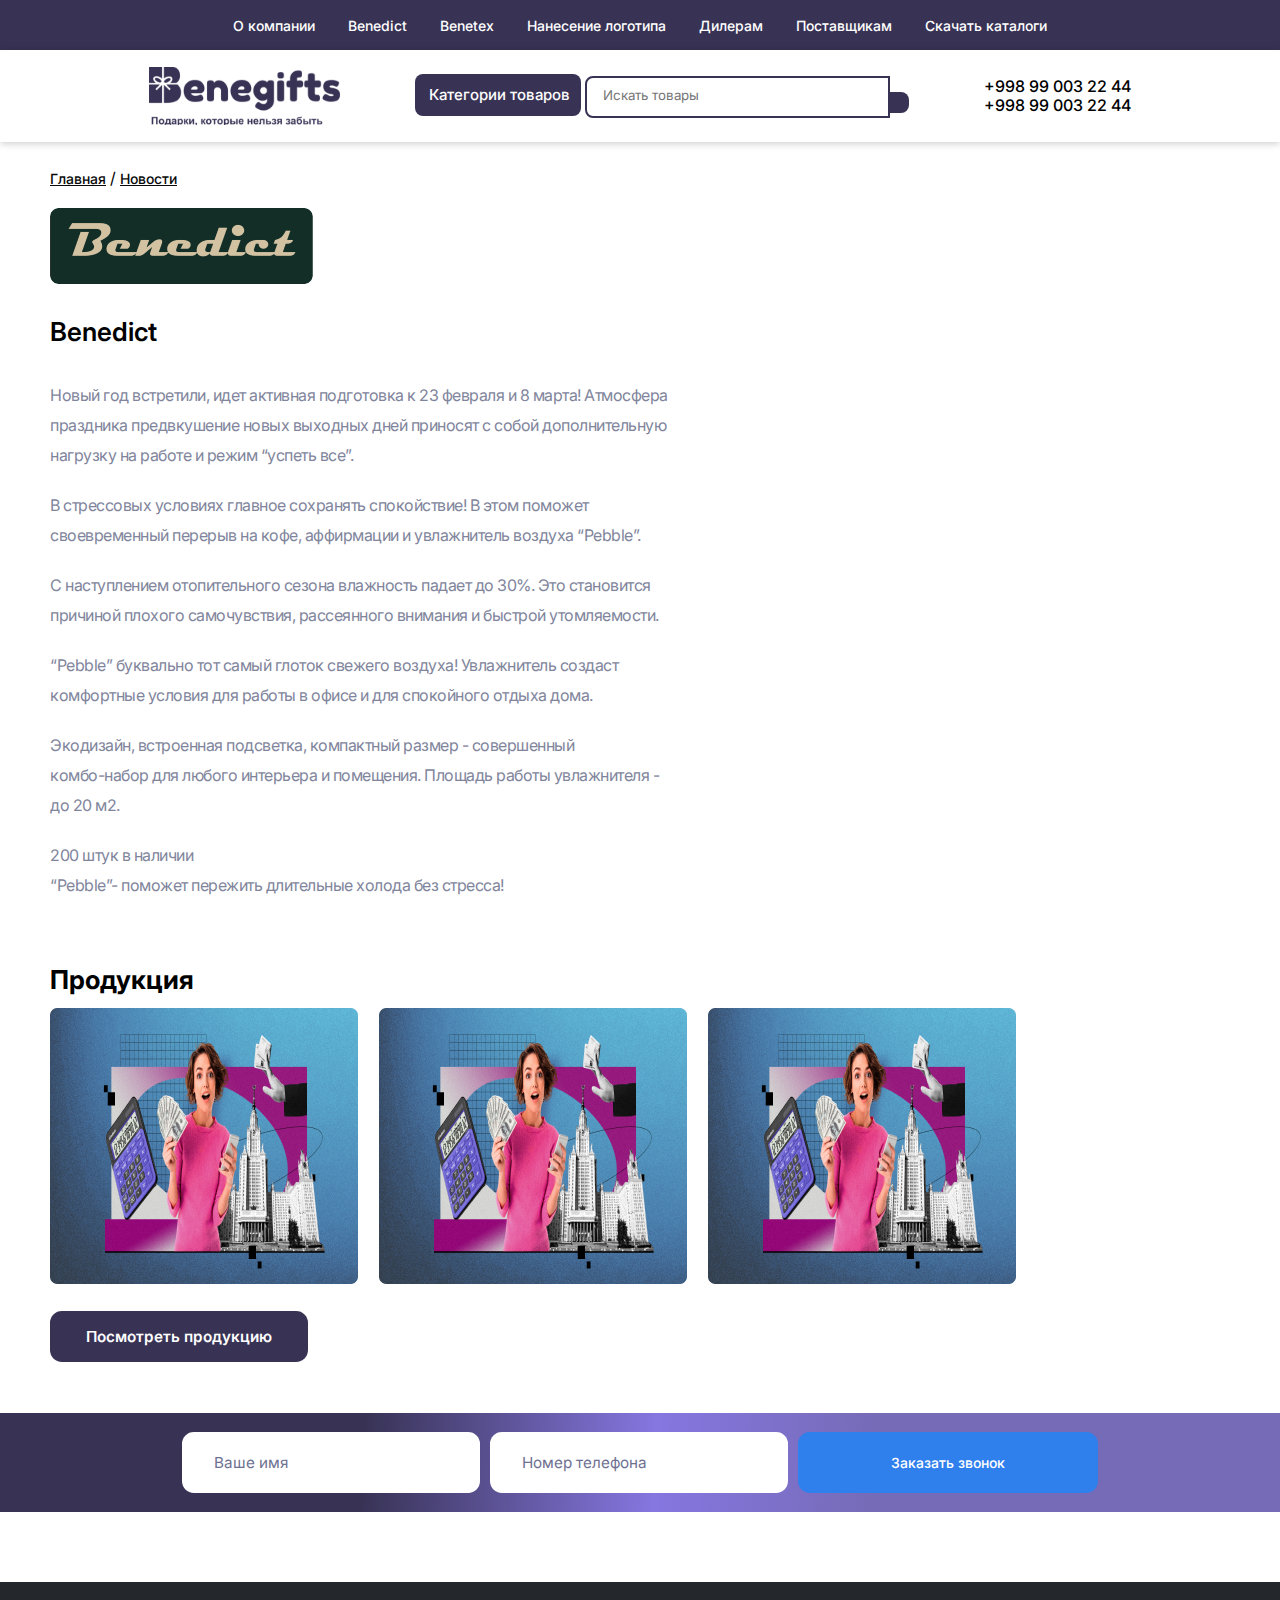
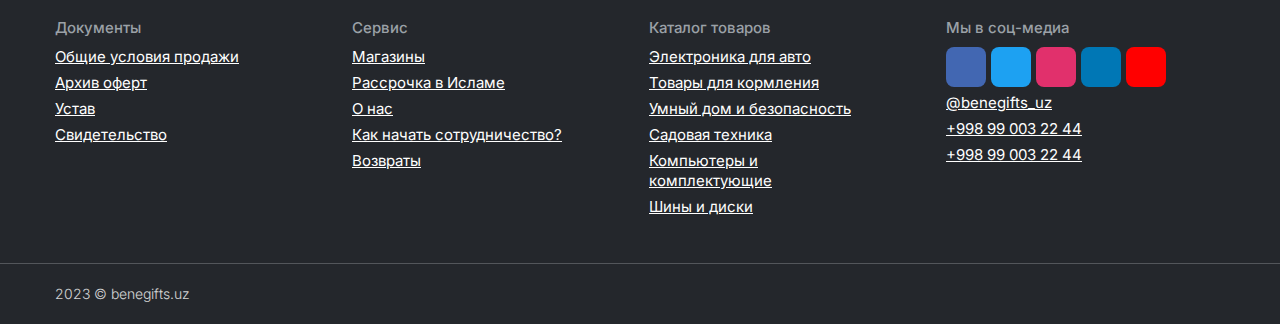
<file: pages/benedict.html>
<!DOCTYPE html>
<html lang="en">
<head>
    <meta charset="UTF-8">
    <meta http-equiv="X-UA-Compatible" content="IE=edge">
    <meta name="viewport" content="width=device-width, initial-scale=1.0">
    <title>Benedict</title>
    <!-- Style css connect -->
    <link rel="stylesheet" href="/styles/style.css">
    <!-- Button categories css -->
    <link rel="stylesheet" href="/styles/button.css">
    <!-- Media query -->
    <link rel="stylesheet" href="/styles/media.css">
    <!-- Fontawesome -->
    <link rel="stylesheet" href="https://cdnjs.cloudflare.com/ajax/libs/font-awesome/6.2.1/css/all.min.css" integrity="sha512-MV7K8+y+gLIBoVD59lQIYicR65iaqukzvf/nwasF0nqhPay5w/9lJmVM2hMDcnK1OnMGCdVK+iQrJ7lzPJQd1w==" crossorigin="anonymous" referrerpolicy="no-referrer" />
</head>
</head>
<body>
    <!-- <span>Hello Welcome !</span> -->
    <div class="container">
       <!-- Header section -->
       <!-- navbar links section -->
       <div class="navlinks">
        <ul>
            <li><a href="/index.html" class="linkk">О компании</a></li>
            <li><a href="/pages/benedict.html" class="linkk">Benedict</a></li>
            <li><a href="/pages/benetex.html" class="linkk">Benetex</a></li>
            <li><a href="/pages/vid-logotipa.html" class="linkk">Нанесение логотипа</a></li>
            <li><a href="jascript:void(0)" class="linkk" id="myBtn">Дилерам</a></li>
            <li><a href="jascript:void(0)" class="linkk" id="my2Btn">Поставщикам</a></li>
            <li><a href="https://drive.google.com/drive/folders/1gBGuvnNYMybjlfhV9qSATJug81gzpv0T" class="linkk">Cкачать каталоги</a></li>
        </ul>
       </div>
       <!-- header Logo  -->
       <div class="row">
        <div id="mySidepanel" class="sidepanel">
          <a href="javascript:void(0)" class="closebtn" onclick="closeNav()"><i class="fa-solid fa-xmark"></i></a>
         <ul>
          <li><a href="#about" class="linkk">О компании</a></li>
          <li><a href="/pages/benedict.html" class="linkk">Benedict</a></li>
          <li><a href="/pages/benetex.html" class="linkk">Benetex</a></li>
          <li><a href="/pages/vid-logotipa.html" class="linkk">Нанесение логотипа</a></li>
          <li><a href="https://drive.google.com/drive/folders/1gBGuvnNYMybjlfhV9qSATJug81gzpv0T" class="linkk">Cкачать каталоги</a></li>
         </ul>
        </div>
        <div class="col-logo">
            <a href="/index.html">
                <img src="/images/Benegifts-logo-2.svg" alt="Main logo img">
            </a>
            <button class="openbtn" id="openbtn" onclick="openNav()"><i class="fa-solid fa-bars-progress"></i></button>
        </div>
        <div class="col-input">
            <button type="button" class="category-button" onclick="myFunction()">
                <i class="fa-solid fa-bars" id="icon1"></i>
                <!-- <i class="fa-solid fa-xmark"></i> -->
                <span>Категории товаров</span>
            </button>
           <!-- After clicking button happens -->
           <div id="myDropdown" class="dropdown-content">
            <div class="drop-container">
              <div class="tab">
                <button class="tablinks" onmouseover="openCity(event, 'nabor')">Наборы</button>
                <button class="tablinks" onmouseover="openCity(event, 'odejda')">Одежда</button>
                <button class="tablinks" onmouseover="openCity(event, 'izdeliya')">Изделия из Кожи</button>
                <button class="tablinks" onmouseover="openCity(event, 'upakovka')">Коробки, Упаковка</button>
                <button class="tablinks" onmouseover="openCity(event, 'termos')">Термосы, кружки, посуда</button>
                <button class="tablinks" onmouseover="openCity(event, 'sladkie-nabori')">Сладкие наборы</button>
                <button class="tablinks" onmouseover="openCity(event, 'elektroniki')">Электроника</button>
                <button class="tablinks" onmouseover="openCity(event, 'ruchki-pish')">Ручки, пиш-е инструменты</button>
                <button class="tablinks" onmouseover="openCity(event, 'chasi')">Часы</button>
                <button class="tablinks" onmouseover="openCity(event, 'breloki')">Брелоки</button>
                <button class="tablinks" onmouseover="openCity(event, 'ejednevniki')">Ежедневники и блокноты</button>
                <button class="tablinks" onmouseover="openCity(event, 'korporativ-podarki')">Корпоративные подарки</button>
                <button class="tablinks" onmouseover="openCity(event, 'sumki-ryukzaki')">Сумки, рюкзаки</button>
                <button class="tablinks" onmouseover="openCity(event, 'tovari-dlya-doma')">Товары для дома и офиса</button>
                <button class="tablinks" onmouseover="openCity(event, 'otdix-sport')">Отдых, Спорт</button>
                <button class="tablinks" onmouseover="openCity(event, 'nagradi')">Стеллы, Награды,
                  Промосупениры</button>
                <button class="tablinks" onmouseover="openCity(event, 'prazdniki')">Праздники</button>
                <button class="tablinks" onmouseover="openCity(event, 'zonti')">Зонты</button>
                <button class="tablinks" onmouseover="openCity(event, 'vip-podarki')">VIP подарки</button>
                <button class="tablinks" onmouseover="openCity(event, 'rasprodaja')">Распродажа</button>
                <button class="tablinks" onmouseover="openCity(event, 'jenskiy-aksesuar')">Женские аксессуары</button>
                <button class="tablinks" onmouseover="openCity(event, 'mujskiy-aksesuar')">Мужские аксессуары</button>
                <button class="tablinks" onmouseover="openCity(event, 'tovar-avto')">Товары для автомобиля</button>
                <button class="tablinks" onmouseover="openCity(event, 'narujniy-digital')">Наружная и Digital реклама</button>
              </div>
                  <!--  -->
              <div id="nabor" class="tabcontent">       
                <div class="section-1">
                  <ul>
                    <li><a href="/pages/catalog-tovarov.html">Бизнес наборы</a></li>
                    <li><a href="/pages/catalog-tovarov.html" id="focusButton">Дорожные наборы</a></li>
                    <li><a href="/pages/catalog-tovarov.html">Наборы с термокружками</a></li>
                    <li><a href="/pages/catalog-tovarov.html">Наборы с аккумуляторами</a></li>
                    <li><a href="/pages/catalog-tovarov.html">Наборы с флешками</a></li>
                    <li><a href="/pages/catalog-tovarov.html">Наборы с колонками</a></li>
                    <li><a href="/pages/catalog-tovarov.html">Наборы с пледами</a></li>
                    <li><a href="/pages/catalog-tovarov.html">Наборы с книгами</a></li>
                    <li><a href="/pages/catalog-tovarov.html">Наборы с мультитулами</a></li>
                    <li><a href="/pages/catalog-tovarov.html">Винные наборы</a></li>
                    <li><a href="/pages/catalog-tovarov.html">Наборы для сыра</a></li>
                  </ul>
                  <ul>
                    <li><a href="/pages/catalog-tovarov.html">Наборы для водки</a></li>
                    <li><a href="/pages/catalog-tovarov.html">Наборы для виски</a></li>
                    <li><a href="/pages/catalog-tovarov.html">Продуктовые наборы</a></li>
                    <li><a href="/pages/catalog-tovarov.html">Наборы с мёдом</a></li>
                    <li><a href="/pages/catalog-tovarov.html">Наборы с вареньем</a></li>
                    <li><a href="/pages/catalog-tovarov.html">Наборы с чаем</a></li>
                    <li><a href="/pages/catalog-tovarov.html">Наборы с кофе</a></li>
                    <li><a href="/pages/catalog-tovarov.html">Наборы для выращивания</a></li>
                    <li><a href="/pages/catalog-tovarov.html">Наборы для мужчин</a></li>
                    <li><a href="/pages/catalog-tovarov.html">Наборы для женщин</a></li>
                  </ul>
                </div>
              </div>
              <!--  -->
              <div id="odejda" class="tabcontent">
                <div class="section-1">
                  <ul>
                    <li><a href="/pages/catalog-tovarov.html">Футболки</a></li>
                    <li><a href="/pages/catalog-tovarov.html">Рубашки поло</a></li>
                    <li><a href="/pages/catalog-tovarov.html">Футболки для промо</a></li>
                    <li><a href="/pages/catalog-tovarov.html">Кепки и бейсболки</a></li>
                    <li><a href="/pages/catalog-tovarov.html">Панамы</a></li>
                    <li><a href="/pages/catalog-tovarov.html">Ветровки</a></li>
                    <li><a href="/pages/catalog-tovarov.html">Дождевики</a></li>
                    <li><a href="/pages/catalog-tovarov.html">Куртки</a></li>
                    <li><a href="/pages/catalog-tovarov.html">Толстовки</a></li>
                    <li><a href="/pages/catalog-tovarov.html">Шарфы</a></li>
                    <li><a href="/pages/catalog-tovarov.html">Трикотажные шапки</a></li>
                  </ul>
                  <ul>
                    <li><a href="/pages/catalog-tovarov.html">Вязаные комплекты</a></li>
                    <li><a href="/pages/catalog-tovarov.html">Джемперы</a></li>
                    <li><a href="/pages/catalog-tovarov.html">Жилеты</a></li>
                    <li><a href="/pages/catalog-tovarov.html">Офисные рубашки</a></li>
                    <li><a href="/pages/catalog-tovarov.html">Рабочая одежда</a></li>
                    <li><a href="/pages/catalog-tovarov.html">Фартуки</a></li>
                    <li><a href="/pages/catalog-tovarov.html">Халаты</a></li>
                    <li><a href="/pages/catalog-tovarov.html">Спортивная одежда</a></li>
                    <li><a href="/pages/catalog-tovarov.html">Детская одежда</a></li>
                    <li><a href="/pages/catalog-tovarov.html">Аксессуары</a></li>
                    <li><a href="/pages/catalog-tovarov.html">Вязание на заказ</a></li>
                  </ul>
                </div>
              </div>
              <!--  -->
              <div id="izdeliya" class="tabcontent">
                <div class="section-1">
                  <ul>
                    <li><a href="/pages/catalog-tovarov.html">Ежедневники</a></li>
                    <li><a href="/pages/catalog-tovarov.html">Блокноты</a></li>
                    <li><a href="/pages/catalog-tovarov.html">Сумки</a></li>
                    <li><a href="/pages/catalog-tovarov.html">Портмоне</a></li>
                    <li><a href="/pages/catalog-tovarov.html">Тревел портмоне</a></li>
                    <li><a href="/pages/catalog-tovarov.html">Кошельки</a></li>
                    <li><a href="/pages/catalog-tovarov.html">Дорожные сумки</a></li>
                  </ul>
                </div>
              </div>
              <!--  -->
              <div id="upakovka" class="tabcontent">
                <div class="section-1">
                  <ul>
                    <li><a href="/pages/catalog-tovarov.html">Коробки</a></li>
                    <li><a href="/pages/catalog-tovarov.html">Упаковка</a></li>
                  </ul>
                </div>
              </div>
              <!--  -->
              <div id="termos" class="tabcontent">
                <div class="section-1">
                  <ul>
                    <li><a href="/pages/catalog-tovarov.html">Кружки</a></li>
                    <li><a href="/pages/catalog-tovarov.html">Бокалы</a></li>
                    <li><a href="/pages/catalog-tovarov.html">Чайные наборы</a></li>
                    <li><a href="/pages/catalog-tovarov.html">Кофейные наборы</a></li>
                    <li><a href="/pages/catalog-tovarov.html">Столовые тарелки</a></li>
                    <li><a href="/pages/catalog-tovarov.html">Термокружки</a></li>
                    <li><a href="/pages/catalog-tovarov.html">Термосы</a></li>
                    <li><a href="/pages/catalog-tovarov.html">Бутылки для воды</a></li>
                  </ul>
                  <ul>
                    <li><a href="/pages/catalog-tovarov.html">Фляжки</a></li>
                    <li><a href="/pages/catalog-tovarov.html">Ланчбоксы</a></li>
                    <li><a href="/pages/catalog-tovarov.html">Кухонные аксессуары</a></li>
                    <li><a href="/pages/catalog-tovarov.html">Разделочные доски</a></li>
                    <li><a href="/pages/catalog-tovarov.html">Барные аксессуары</a></li>
                    <li><a href="/pages/catalog-tovarov.html">Предметы сервировки</a></li>
                    <li><a href="/pages/catalog-tovarov.html">Заварочные чайники</a></li>
                    <li><a href="/pages/catalog-tovarov.html">Кувшины и графины</a></li>
                  </ul>
                </div>
              </div>
              <!--  -->
              <div id="sladkie-nabori" class="tabcontent">
                <div class="section-1">
                  <ul>
                    <li><a href="/pages/catalog-tovarov.html">Чайные наборы</a></li>
                  </ul>
                </div>
              </div>
              <!--  -->
              <div id="elektroniki" class="tabcontent">
                <div class="section-1">
                  <ul>
                    <li><a href="/pages/catalog-tovarov.html">Флешки</a></li>
                    <li><a href="/pages/catalog-tovarov.html">Внешние аккумуляторы</a></li>
                    <li><a href="/pages/catalog-tovarov.html">Внешние жёсткие диски </a></li>
                    <li><a href="/pages/catalog-tovarov.html">Портативная акустика</a></li>
                    <li><a href="/pages/catalog-tovarov.html">Наушники</a></li>
                  </ul>
                  <ul>
                    <li><a href="/pages/catalog-tovarov.html">Компьютерные и мобильные аксессуары</a></li>
                    <li><a href="/pages/catalog-tovarov.html">Бытовая техника</a></li>
                    <li><a href="/pages/catalog-tovarov.html">Лампы и светильники</a></li>
                    <li><a href="/pages/catalog-tovarov.html">Зарядные устройства</a></li>
                  </ul>
                </div>
              </div>
              <!--  -->
              <div id="ruchki-pish" class="tabcontent">
                <div class="section-1">
                  <ul>
                    <li><a href="/pages/catalog-tovarov.html">Пластиковые ручки</a></li>
                    <li><a href="/pages/catalog-tovarov.html">Металлические ручки</a></li>
                    <li><a href="/pages/catalog-tovarov.html">Древянные ручки</a></li>
                    <li><a href="/pages/catalog-tovarov.html">Карандаши</a></li>
                  </ul>
                  <ul>
                    <li><a href="/pages/catalog-tovarov.html">Текстовыделители</a></li>
                    <li><a href="/pages/catalog-tovarov.html">Футляры для ручек</a></li>
                    <li><a href="/pages/catalog-tovarov.html">Наборы с ручками</a></li>
                  </ul>
                </div>
              </div>
              <!--  -->
              <div id="chasi" class="tabcontent">
                <div class="section-1">
                  <ul>
                    <li><a href="/pages/catalog-tovarov.html">Часы настольные</a></li>
                    <li><a href="/pages/catalog-tovarov.html">Часы миниатюры</a></li>
                    <li><a href="/pages/catalog-tovarov.html">Часы наградные</a></li>
                  </ul>
                  <ul>
                    <li><a href="/pages/catalog-tovarov.html">Погодные станции, термометры</a></li>
                    <li><a href="/pages/catalog-tovarov.html">Часы наручнве</a></li>
                  </ul>
                </div>
              </div>
              <!--  -->
              <div id="breloki" class="tabcontent">
                <div class="section-1">
                  <ul>
                    <li><a href="/pages/catalog-tovarov.html">Металлические</a></li>
                    <li><a href="/pages/catalog-tovarov.html">Пластиковые</a></li>
                    <li><a href="/pages/catalog-tovarov.html">Брелоки-открывалки</a></li>
                    <li><a href="/pages/catalog-tovarov.html">Деревянные</a></li>
                    <li><a href="/pages/catalog-tovarov.html">Деревянные</a></li>
                  </ul>
                </div>
              </div>
              <!--  -->
              <div id="ejednevniki" class="tabcontent">
                <div class="section-1">
                  <ul>
                    <li><a href="/pages/catalog-tovarov.html">Ежедневник калькулятор</a></li>
                    <li><a href="/pages/catalog-tovarov.html">Оригинальные ежедневники</a></li>
                    <li><a href="/pages/catalog-tovarov.html">Блокноты</a></li>
                    <li><a href="/pages/catalog-tovarov.html">Наборы с ежедневниками</a></li>
                    <li><a href="/pages/catalog-tovarov.html">Упаковка для ежедневников</a></li>
                    <li><a href="/pages/catalog-tovarov.html">Ежедневники на заказ</a></li>
                  </ul>
                </div>
              </div>
              <!--  -->
              <div id="korporativ-podarki" class="tabcontent">
                <div class="section-1">
                  <ul>
                    <li><a href="/pages/catalog-tovarov.html">Настольные аксессуары</a></li>
                    <li><a href="/pages/catalog-tovarov.html">Часы и метеостанции</a></li>
                    <li><a href="/pages/catalog-tovarov.html">Кошельки</a></li>
                    <li><a href="/pages/catalog-tovarov.html">Визитницы</a></li>
                    <li><a href="/pages/catalog-tovarov.html">Чехлы для карт</a></li>
                    <li><a href="/pages/catalog-tovarov.html">Ключницы</a></li>
                  </ul>
                  <ul>
                    <li><a href="/pages/catalog-tovarov.html">Дорожные органайзеры</a></li>
                    <li><a href="/pages/catalog-tovarov.html">Обложки для документов</a></li>
                    <li><a href="/pages/catalog-tovarov.html">Чехлы для планшетов</a></li>
                    <li><a href="/pages/catalog-tovarov.html">Папки, портфели</a></li>
                    <li><a href="/pages/catalog-tovarov.html">Подарочные книги</a></li>
                    <li><a href="/pages/catalog-tovarov.html">Коллекционные товары</a></li>
                  </ul>
                </div>
              </div>
              <!--  -->
              <div id="sumki-ryukzaki" class="tabcontent">
                <div class="section-1">
                  <ul>
                    <li><a href="/pages/catalog-tovarov.html">Сумки для ноутбука</a></li>
                    <li><a href="/pages/catalog-tovarov.html">Рюкзаки</a></li>
                    <li><a href="/pages/catalog-tovarov.html">Сумки для документов</a></li>
                    <li><a href="/pages/catalog-tovarov.html">Сумки для покупок</a></li>
                    <li><a href="/pages/catalog-tovarov.html">Спортивные сумки</a></li>
                  </ul>
                  <ul>
                    <li><a href="/pages/catalog-tovarov.html">Дорожные сумки</a></li>
                    <li><a href="/pages/catalog-tovarov.html">Чемоданы</a></li>
                    <li><a href="/pages/catalog-tovarov.html">Несессеры и косметички</a></li>
                    <li><a href="/pages/catalog-tovarov.html">Сумки для пикника</a></li>
                    <li><a href="/pages/catalog-tovarov.html">Чехлы для планшета</a></li>
                  </ul>
                </div>
              </div>
              <!--  -->
              <div id="tovari-dlya-doma" class="tabcontent">
                <div class="section-1">
                  <ul>
                    <li><a href="/pages/catalog-tovarov.html">Офисные игры</a></li>
                    <li><a href="/pages/catalog-tovarov.html">Настольные принадлежности</a></li>
                    <li><a href="/pages/catalog-tovarov.html">Бювары</a></li>
                    <li><a href="/pages/catalog-tovarov.html">Мебель в офис</a></li>
                    <li><a href="/pages/catalog-tovarov.html">Техника в офис</a></li>
                    <li><a href="/pages/catalog-tovarov.html">Умный офис</a></li>
                    <li><a href="/pages/catalog-tovarov.html">Коллекционные вещи</a></li>
                  </ul>
                  <ul>
                    <li><a href="/pages/catalog-tovarov.html">Изделия из дерева</a></li>
                    <li><a href="/pages/catalog-tovarov.html">Изделия из металла</a></li>
                    <li><a href="/pages/catalog-tovarov.html">Изделия из кожи</a></li>
                    <li><a href="/pages/catalog-tovarov.html">Подарки руководителю</a></li>
                    <li><a href="/pages/catalog-tovarov.html">Кофе&Чай</a></li>
                    <li><a href="/pages/catalog-tovarov.html">Дизайн офиса</a></li>
                    <li><a href="/pages/catalog-tovarov.html">Офис под ключ</a></li>
                  </ul>
                </div>
              </div>
               <!--  -->
               <div id="otdix-sport" class="tabcontent">
                <div class="section-1">
                  <ul>
                    <li><a href="/pages/catalog-tovarov.html">Товары для путешествий</a></li>
                    <li><a href="/pages/catalog-tovarov.html">Автомобильные аксессуары</a></li>
                    <li><a href="/pages/catalog-tovarov.html">Дорожные подушки</a></li>
                    <li><a href="/pages/catalog-tovarov.html">Наборы для пикников</a></li>
                    <li><a href="/pages/catalog-tovarov.html">Турисчтические принадлежности</a></li>
                    <li><a href="/pages/catalog-tovarov.html">Складные ножи и мультитулы</a></li>
                  </ul>
                  <ul>
                    <li><a href="/pages/catalog-tovarov.html">Инструменты</a></li>
                    <li><a href="/pages/catalog-tovarov.html">Игры и головоломки</a></li>
                    <li><a href="/pages/catalog-tovarov.html">Спортивные товары</a></li>
                    <li><a href="/pages/catalog-tovarov.html">Мячи</a></li>
                    <li><a href="/pages/catalog-tovarov.html">Подарки для дачи</a></li>
                    <li><a href="/pages/catalog-tovarov.html">Пляжный отдых</a></li>
                  </ul>
                </div>
              </div>
              <!--  -->
              <div id="nagradi" class="tabcontent">
                <div class="section-1">
                  <ul>
                    <li><a href="/pages/catalog-tovarov.html">Наградные стелы</a></li>
                    <li><a href="/pages/catalog-tovarov.html">Плакетки и панно</a></li>
                    <li><a href="/pages/catalog-tovarov.html">Кубки и медали</a></li>
                  </ul>
                </div>
              </div>
              <!-- prazdniki -->
              <div id="prazdniki" class="tabcontent">       
                <div class="section-1">
                  <ul>
                    <li><a href="/pages/catalog-tovarov.html">День Победы 9 мая</a></li>
                    <li><a href="/pages/catalog-tovarov.html">День электросвязи 17 мая</a></li>
                    <li><a href="/pages/catalog-tovarov.html">День химика</a></li>
                    <li><a href="/pages/catalog-tovarov.html">Подарки для детей</a></li>
                    <li><a href="/pages/catalog-tovarov.html">Подарок коллеге</a></li>
                    <li><a href="/pages/catalog-tovarov.html">Подарки начальнику</a></li>
                    <li><a href="/pages/catalog-tovarov.html">Подарки на День рождения компании</a></li>
                    <li><a href="/pages/catalog-tovarov.html">Подарки военным</a></li>
                    <li><a href="/pages/catalog-tovarov.html">Подарки морякам</a></li>
                    <li><a href="/pages/catalog-tovarov.html">Эко-подарки</a></li>
                    <li><a href="/pages/catalog-tovarov.html">День России 12 июня</a></li>
                    <li><a href="/pages/catalog-tovarov.html">День медика</a></li>
                    <li><a href="/pages/catalog-tovarov.html">День металлурга</a></li>
                    <li><a href="/pages/catalog-tovarov.html">Подарки сисадминам</a></li>
                    <li><a href="/pages/catalog-tovarov.html">День железнодорожника</a></li>
                  </ul>
                  <ul>
                    <li><a href="/pages/catalog-tovarov.html">День строителя</a></li>
                    <li><a href="/pages/catalog-tovarov.html">День шахтёра</a></li>
                    <li><a href="/pages/catalog-tovarov.html">День знаний 1 сентября</a></li>
                    <li><a href="/pages/catalog-tovarov.html">День нефтянки</a></li>
                    <li><a href="/pages/catalog-tovarov.html">Подарки программистам</a></li>
                    <li><a href="/pages/catalog-tovarov.html">День учителя 5 октября</a></li>
                    <li><a href="/pages/catalog-tovarov.html">Подарки автомобилисту</a></li>
                    <li><a href="/pages/catalog-tovarov.html">День полиции (милиции) 10 ноября</a></li>
                    <li><a href="/pages/catalog-tovarov.html">День банковского работника 2 декабря</a></li>
                    <li><a href="/pages/catalog-tovarov.html">День юриста 3 декабря</a></li>
                    <li><a href="/pages/catalog-tovarov.html">День энергетики 22 декабря</a></li>
                    <li><a href="/pages/catalog-tovarov.html">День авиации 14 февраля</a></li>
                    <li><a href="/pages/catalog-tovarov.html">23 февраля</a></li>
                    <li><a href="/pages/catalog-tovarov.html">8 марта</a></li>
                    <li><a href="/pages/catalog-tovarov.html">День геолога</a></li>
                  </ul>
                </div>
              </div>
              <!--  -->
              <div id="zonti" class="tabcontent">
                <div class="section-1">
                  <ul>
                    <li><a href="/pages/catalog-tovarov.html">Зонты-трости</a></li>
                    <li><a href="/pages/catalog-tovarov.html">Складные зонты</a></li>
                    <li><a href="/pages/catalog-tovarov.html">Необычные и оригинальные щонты</a></li>
                  </ul>
                </div>
              </div>
              <!--  -->
              <div id="vip-podarki" class="tabcontent">
                <div class="section-1">
                  <ul>
                    <li><a href="/pages/catalog-tovarov.html">Аксессуары для дома</a></li>
                    <li><a href="/pages/catalog-tovarov.html">Личные аксессуары</a></li>
                    <li><a href="/pages/catalog-tovarov.html">Интеллектуальные подарки</a></li>
                    <li><a href="/pages/catalog-tovarov.html">Аксессуары для путешествий</a></li>
                    <li><a href="/pages/catalog-tovarov.html">Аксессуары для алкогольных напитков</a></li>
                    <li><a href="/pages/catalog-tovarov.html">Пишущие инстурменты</a></li>
                  </ul>
                  <ul>
                    <li><a href="/pages/catalog-tovarov.html">Подарки в русском стиле</a></li>
                    <li><a href="/pages/catalog-tovarov.html">Портфели и сумки</a></li>
                    <li><a href="/pages/catalog-tovarov.html">Профессиональные подарки</a></li>
                    <li><a href="/pages/catalog-tovarov.html">Мячи</a></li>
                    <li><a href="/pages/catalog-tovarov.html">Новогодние подарки</a></li>
                    <li><a href="/pages/catalog-tovarov.html">Кофейные наборы</a></li>
                  </ul>
                </div>
              </div>
              <!--  -->
              <div id="rasprodaja" class="tabcontent">
                <div class="section-1">
                  <ul>
                    <li><a href="/pages/catalog-tovarov.html">Текстиль B&C</a></li>
                    <li><a href="/pages/catalog-tovarov.html">Письменные принадлежности</a></li>
                    <li><a href="/pages/catalog-tovarov.html">Посуда</a></li>
                    <li><a href="/pages/catalog-tovarov.html">Отдых и путешествие</a></li>
                    <li><a href="/pages/catalog-tovarov.html">Подарки для женщин</a></li>
                    <li><a href="/pages/catalog-tovarov.html">Подарки для мужчин</a></li>
                  </ul>
                  <ul>
                    <li><a href="/pages/catalog-tovarov.html">Электроника</a></li>
                    <li><a href="/pages/catalog-tovarov.html">Офис</a></li>
                    <li><a href="/pages/catalog-tovarov.html">Часы</a></li>
                    <li><a href="/pages/catalog-tovarov.html">Аксессуары</a></li>
                    <li><a href="/pages/catalog-tovarov.html">Предметы интерьера</a></li>
                    <li><a href="/pages/catalog-tovarov.html">Наборы для вина</a></li>
                  </ul>
                </div>
              </div>
              <!--  -->
              <div id="jenskiy-aksesuar" class="tabcontent">
                <div class="section-1">
                  <ul>
                    <li><a href="/pages/catalog-tovarov.html">Женские аксессуары</a></li>
                    <li><a href="/pages/catalog-tovarov.html">Женские аксессуары</a></li>
                    <li><a href="/pages/catalog-tovarov.html">Женские аксессуары</a></li>
                    <li><a href="/pages/catalog-tovarov.html">Женские аксессуары</a></li>
                    <li><a href="/pages/catalog-tovarov.html">Женские аксессуары</a></li>
                    <li><a href="/pages/catalog-tovarov.html">Женские аксессуары</a></li>
                  </ul>
                </div>
              </div>
              <!--  -->
              <div id="mujskiy-aksesuar" class="tabcontent">
                <div class="section-1">
                  <ul>
                    <li><a href="/pages/catalog-tovarov.html">Мужские аксессуары</a></li>
                    <li><a href="/pages/catalog-tovarov.html">Мужские аксессуары</a></li>
                    <li><a href="/pages/catalog-tovarov.html">Мужские аксессуары</a></li>
                    <li><a href="/pages/catalog-tovarov.html">Мужские аксессуары</a></li>
                    <li><a href="/pages/catalog-tovarov.html">Мужские аксессуары</a></li>
                    <li><a href="/pages/catalog-tovarov.html">Мужские аксессуары</a></li>
                  </ul>
                </div>
              </div>
              <!--  -->
              <div id="tovar-avto" class="tabcontent">
                <div class="section-1">
                  <ul>
                    <li><a href="/pages/catalog-tovarov.html">Товары для автомобиля</a></li>
                    <li><a href="/pages/catalog-tovarov.html">Товары для автомобиля</a></li>
                    <li><a href="/pages/catalog-tovarov.html">Товары для автомобиля</a></li>
                    <li><a href="/pages/catalog-tovarov.html">Товары для автомобиля</a></li>
                    <li><a href="/pages/catalog-tovarov.html">Товары для автомобиля</a></li>
                    <li><a href="/pages/catalog-tovarov.html">Товары для автомобиля</a></li>
                  </ul>
                </div>
              </div>
              <!--  -->
              <div id="narujniy-digital" class="tabcontent">
                <div class="section-1">
                  <ul>
                    <li><a href="/pages/catalog-tovarov.html">Объёмные буквы</a></li>
                    <li><a href="/pages/catalog-tovarov.html">Выставочные стенды</a></li>
                    <li><a href="/pages/catalog-tovarov.html">LED мониторы</a></li>
                  </ul>
                </div>
              </div>
            </div>
          </div>
            <!-- search bar -->
            <input type="search" name="searchInput" placeholder="Искать товары" autocomplete="off" class="form-control">
            <button type="button" class="search-button"><i class="fa-solid fa-magnifying-glass"></i></button>
        </div>
        <div class="col-number">
            <a href="/pages/catalog-tovarov.html" class="phone-number">+998 99 003 22 44
            </a>
            <a href="#" class="phone-number">+998 99 003 22 44
            </a>
        </div>
       </div>

       <!-- Vertical Tab Links for dileram && Postavshikam -->
       <div class="dileram-postavshikam">
        <a href="javascript:void(0)" class="vertical-tab-links" id="myBtnVerticalTovar">Дилерам</a>
        <a href="javascript:void(0)" class="vertical-tab-links" id="my2BtnVerticalTovar">Поставщикам</a>
       </div>

         
      <div class="medium-content" id="medium-content">
        <a href="/index.html" class="top-links">Главная</a> /
        <a href="/pages/news-page.html" class="top-links">Новости</a>
         <br>
        <a href="#" class="benedict-url">
            <img src="/images/benedict.png" alt="">
        </a>
        <div class="benedict-content">
            <h2 class="starting-text">Benedict</h2> <br>
        <p class="starting-content">
            Новый год встретили, идет активная подготовка к 23 февраля и 8 марта! Атмосфера <br>
             праздника предвкушение новых выходных дней приносят с собой дополнительную <br> нагрузку на работе и режим “успеть все”.
        </p> <br>
        <p class="starting-content">
            В стрессовых условиях главное сохранять спокойствие! В этом поможет <br> 
            своевременный перерыв на кофе, аффирмации и увлажнитель воздуха “Pebble”.
        </p> <br>
        <p class="starting-content">
            С наступлением отопительного сезона влажность падает до 30%. Это становится <br>
             причиной плохого самочувствия, рассеянного внимания и быстрой утомляемости.
        </p> <br>
        <p class="starting-content">
            “Pebble” буквально тот самый глоток свежего воздуха! Увлажнитель создаст <br>
            комфортные условия для работы в офисе и для спокойного отдыха дома.
        </p> <br>
        <p class="starting-content">
            Экодизайн, встроенная подсветка, компактный размер - совершенный <br>
            комбо-набор для любого интерьера и помещения. Площадь работы увлажнителя - <br> 
            до 20 м2.
        </p> <br>
        <p class="starting-content">
            200 штук в наличии <br>
            “Pebble”- поможет пережить длительные холода без стресса!
        </p> <br>
        </div>
        <h2 class="production-text">
          Продукция
        </h2>

        <div class="view-cards">
          <img src="/images/view-production.png" alt="View production card 1">
          <img src="/images/view-production.png" alt="View production card 2">
          <img src="/images/view-production.png" alt="View production card 3">
        </div>
        <button type="button" class="view-button">Посмотреть продукцию</button>
      </div>

        <!-- Заказать звонок section -->
        <div class="call-section-1" id="call-section">
          <input type="text" placeholder="Ваше имя" value="" autocomplete="off" required>
          <input type="number" placeholder="Номер телефона" value="" autocomplete="off" required>
          <button type="submit" class="send">Заказать звонок</button>
         </div>

       </div>
       <!-- popUp form -->
      <div id="myModal" class="modal">

        <!-- Modal content -->
        <div class="modal-content">
            <div class="modal-header">
              <p class="form-text">Форма обратной <br> связи
                для дилеров</p>
            <span class="close">&times;</span>
            </div>
            <input type="text" placeholder="Ваше имя" value="" autocomplete="off" required>
            <input type="number" placeholder="Номер телефона" value="" autocomplete="off" required>
            <button type="submit" class="send">Заказать звонок</button>
        </div>
      
      </div>

      <!-- PopUp for postavshikov -->
      <div id="my2Modal" class="modal2">

        <!-- Modal content -->
        <div class="modal-content2">
            <div class="modal-header2">
              <p class="form-text2">Форма обратной <br> связи
                для <br> поставщиков</p>
            <span class="close2">&times;</span>
            </div>
            <input type="text2" placeholder="Ваше имя" value="" autocomplete="off" required>
            <input type="number2" placeholder="Номер телефона" value="" autocomplete="off" required>
            <button type="submit2" class="send">Заказать звонок</button>
        </div>
      
      </div>
       <!-- footer section -->
       <footer id="footer">
        <div class="content">
          <div class="link-boxes">
            <ul class="box">
              <li class="link_name">Документы</li>
              <li><a href="#">Общие условия продажи</a></li>
              <li><a href="#">Архив оферт</a></li>
              <li><a href="#">Устав</a></li>
              <li><a href="#">Свидетельство</a></li>
            </ul>
            <ul class="box">
              <li class="link_name">Сервис</li>
              <li><a href="#">Магазины</a></li>
              <li><a href="#">Рассрочка в Исламе</a></li>
              <li><a href="#">О нас</a></li>
              <li><a href="#">Как начать сотрудничество?</a></li>
              <li><a href="#">Возвраты</a></li>
            </ul>
            <ul class="box">
              <li class="link_name">Каталог товаров</li>
              <li><a href="#">Электроника для авто</a></li>
              <li><a href="#">Товары для кормления</a></li>
              <li><a href="#">Умный дом и безопасность</a></li>
              <li><a href="#">Садовая техника</a></li>
              <li><a href="#">Компьютеры и комплектующие</a></li>
              <li><a href="#">Шины и диски</a></li>
            </ul>
            <ul class="box input-box">
              <li class="link_name">Мы в соц-медиа</li>
              <div class="media-icons">
                <a href="#"><i class="fab fa-facebook-f"></i></a>
                <a href="#"><i class="fab fa-twitter"></i></a>
                <a href="#"><i class="fab fa-instagram"></i></a>
                <a href="#"><i class="fab fa-linkedin-in"></i></a>
                <a href="#"><i class="fab fa-youtube"></i></a>
              </div>
              <li><a href="#">@benegifts_uz</a></li>
              <li><a href="#">+998 99 003 22 44</a></li>
              <li><a href="#">+998 99 003 22 44</a></li>
            </ul>
          </div>
        </div>
        <hr class="line">
        <div class="bottom-details">
          <div class="bottom_text">
            <span class="copyright_text">2023 © benegifts.uz</span>
          </div>
        </div>
      </footer>
      <!-- slider code js (connect) -->
      <script src="/scripts/carousel.js"></script>
      <!-- Button categories -->
      <script src="/scripts/benedict.js"></script>
      <!-- toggle Bars -->
      <script src="/scripts/toggle-menu.js"></script>
      <!-- Modal opening -->
      <script>
        // Modall
// Get the modal
var modal = document.getElementById("myModal");
var modal2 = document.getElementById("my2Modal")

// Get the button that opens the modal
var btn = document.getElementById("myBtn");
var btn2 = document.getElementById("my2Btn");

var btnVertical = document.getElementById("myBtnVerticalTovar");
var btn2Vertical = document.getElementById("my2BtnVerticalTovar");

// Get the <span> element that closes the modal
var span = document.getElementsByClassName("close")[0];
var span2 = document.getElementsByClassName("close2")[0];

// When the user clicks the button, open the modal 
btn.onclick = function() {
  modal.style.display = "block";
}
btn2.onclick = function() {
  modal2.style.display = "block";
}
// When the user clicks the button, open the modal  (2)
btnVertical.onclick = function() {
  modal.style.display = "block";
}
btn2Vertical.onclick = function() {
  modal2.style.display = "block";
}

// When the user clicks on <span> (x), close the modal
span.onclick = function() {
  modal.style.display = "none";
}
span2.onclick = function() {
  modal2.style.display = "none";
}

// When the user clicks anywhere outside of the modal, close it
window.onclick = function(event) {
  if (event.target == modal) {
    modal.style.display = "none";
  }
}
window.onclick = function(event) {
  if (event.target == modal2) {
    modal2.style.display = "none";
  }
}
      </script>
</body>
</html>
</file>
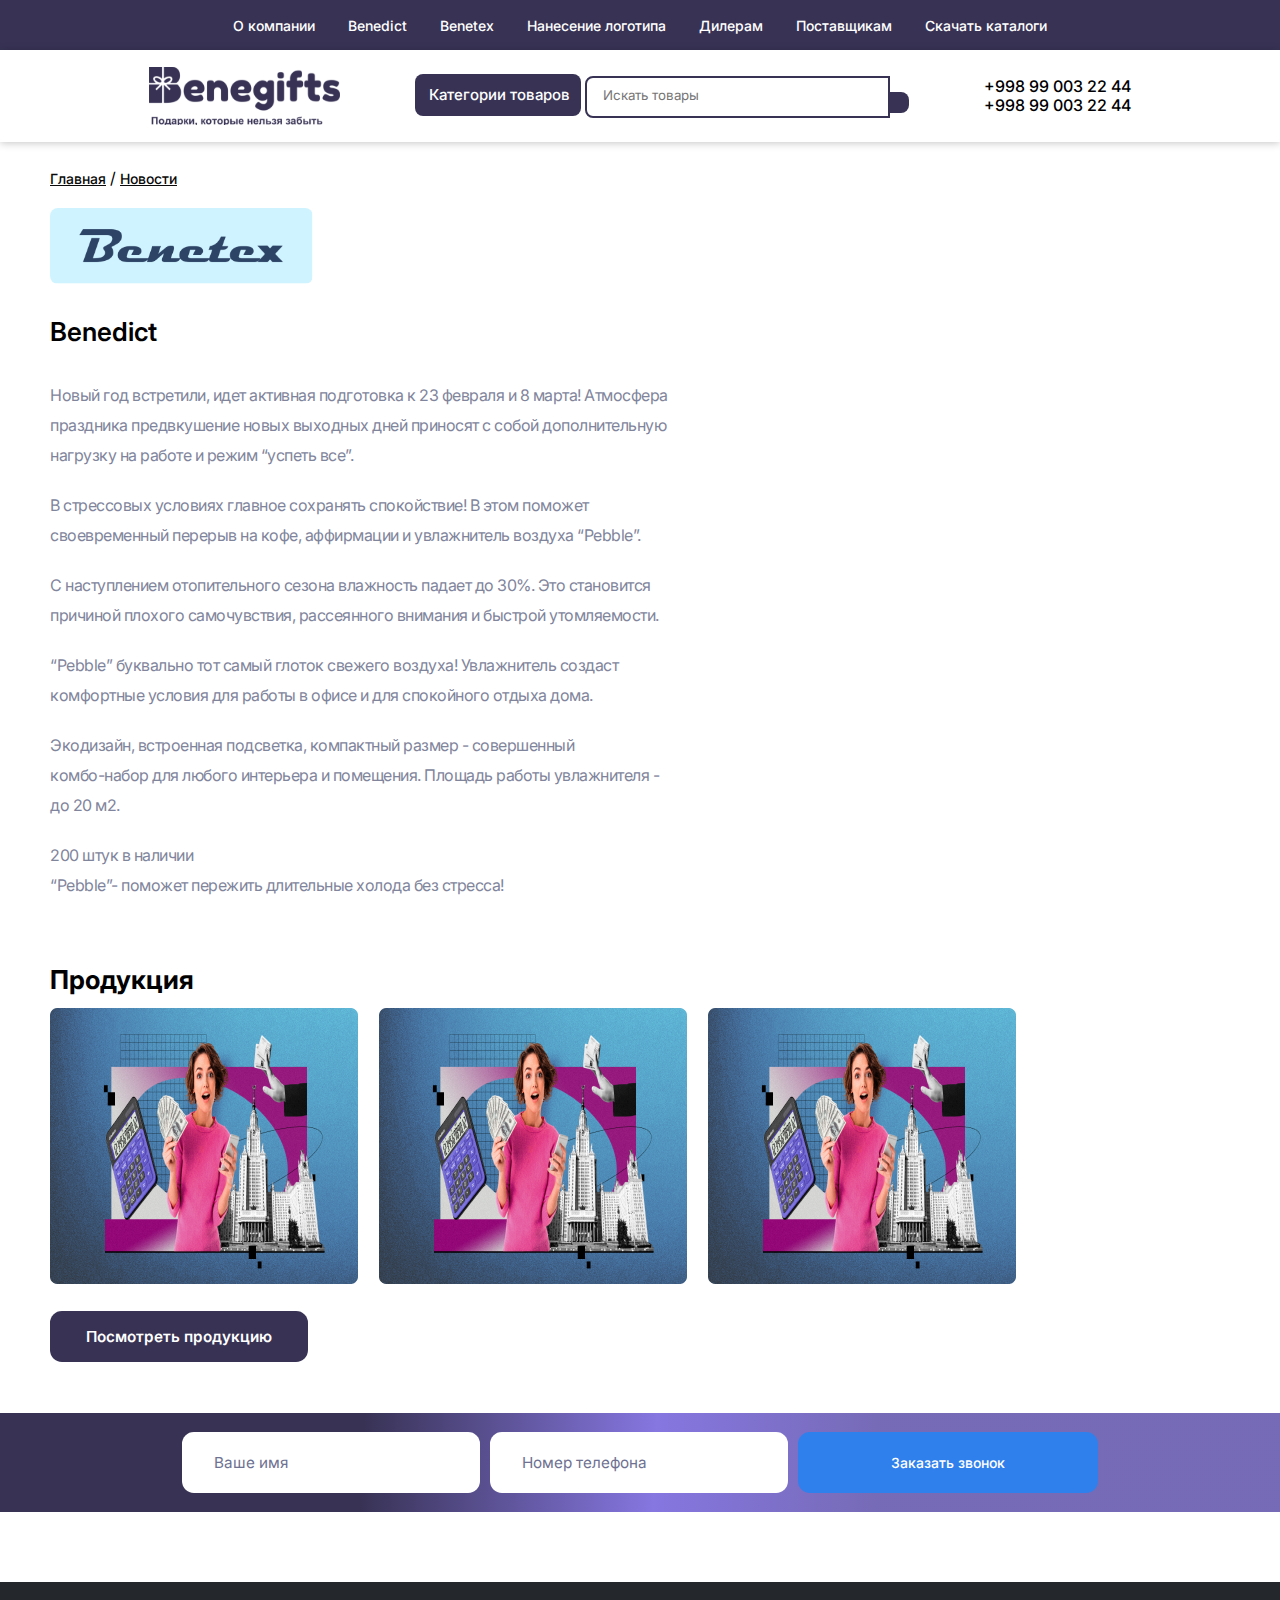
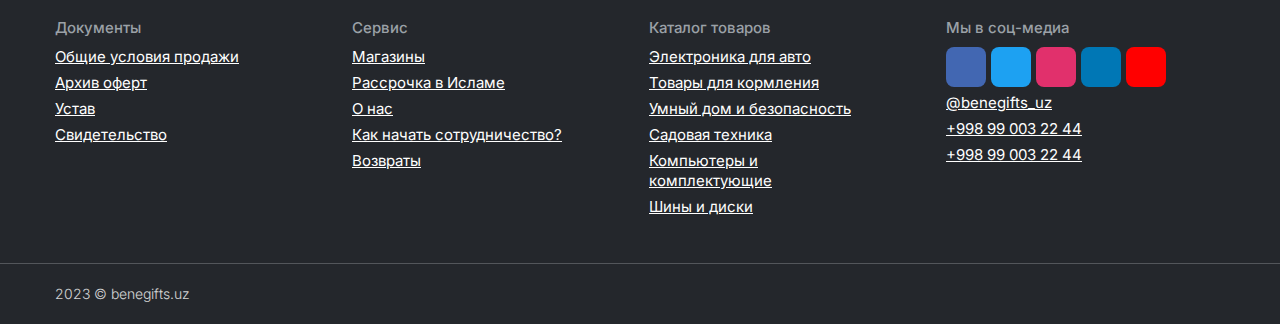
<file: pages/benetex.html>
<!DOCTYPE html>
<html lang="en">
<head>
    <meta charset="UTF-8">
    <meta http-equiv="X-UA-Compatible" content="IE=edge">
    <meta name="viewport" content="width=device-width, initial-scale=1.0">
    <title>Benetex</title>
    <!-- Style css connect -->
    <link rel="stylesheet" href="/styles/style.css">
    <!-- Button categories css -->
    <link rel="stylesheet" href="/styles/button.css">
    <!-- Media query -->
    <link rel="stylesheet" href="/styles/media.css">
    <!-- Fontawesome -->
    <link rel="stylesheet" href="https://cdnjs.cloudflare.com/ajax/libs/font-awesome/6.2.1/css/all.min.css" integrity="sha512-MV7K8+y+gLIBoVD59lQIYicR65iaqukzvf/nwasF0nqhPay5w/9lJmVM2hMDcnK1OnMGCdVK+iQrJ7lzPJQd1w==" crossorigin="anonymous" referrerpolicy="no-referrer" />
</head>
</head>
<body>
    <!-- <span>Hello Welcome !</span> -->
    <div class="container">
       <!-- Header section -->
       <!-- navbar links section -->
       <div class="navlinks">
        <ul>
            <li><a href="/index.html" class="linkk">О компании</a></li>
            <li><a href="/pages/benedict.html" class="linkk">Benedict</a></li>
            <li><a href="/pages/benetex.html" class="linkk">Benetex</a></li>
            <li><a href="/pages/vid-logotipa.html" class="linkk">Нанесение логотипа</a></li>
            <li><a href="jascript:void(0)" class="linkk" id="myBtn">Дилерам</a></li>
            <li><a href="jascript:void(0)" class="linkk" id="my2Btn">Поставщикам</a></li>
            <li><a href="https://drive.google.com/drive/folders/1gBGuvnNYMybjlfhV9qSATJug81gzpv0T" class="linkk">Cкачать каталоги</a></li>
        </ul>
       </div>
       <!-- header Logo  -->
       <div class="row">
        <div id="mySidepanel" class="sidepanel">
          <a href="javascript:void(0)" class="closebtn" onclick="closeNav()"><i class="fa-solid fa-xmark"></i></a>
         <ul>
          <li><a href="#about" class="linkk">О компании</a></li>
          <li><a href="/pages/benedict.html" class="linkk">Benedict</a></li>
          <li><a href="/pages/benetex.html" class="linkk">Benetex</a></li>
          <li><a href="/pages/vid-logotipa.html" class="linkk">Нанесение логотипа</a></li>
          <li><a href="https://drive.google.com/drive/folders/1gBGuvnNYMybjlfhV9qSATJug81gzpv0T" class="linkk">Cкачать каталоги</a></li>
         </ul>
        </div>
        <div class="col-logo">
            <a href="/index.html">
                <img src="/images/Benegifts-logo-2.svg" alt="Main logo img">
            </a>
            <button class="openbtn" id="openbtn" onclick="openNav()"><i class="fa-solid fa-bars-progress"></i></button>
        </div>
        <div class="col-input">
            <button type="button" class="category-button" onclick="myFunction()">
                <i class="fa-solid fa-bars" id="icon1"></i>
                <!-- <i class="fa-solid fa-xmark"></i> -->
                <span>Категории товаров</span>
            </button>
           <!-- After clicking button happens -->
           <div id="myDropdown" class="dropdown-content">
            <div class="drop-container">
              <div class="tab">
                <button class="tablinks" onmouseover="openCity(event, 'nabor')">Наборы</button>
                <button class="tablinks" onmouseover="openCity(event, 'odejda')">Одежда</button>
                <button class="tablinks" onmouseover="openCity(event, 'izdeliya')">Изделия из Кожи</button>
                <button class="tablinks" onmouseover="openCity(event, 'upakovka')">Коробки, Упаковка</button>
                <button class="tablinks" onmouseover="openCity(event, 'termos')">Термосы, кружки, посуда</button>
                <button class="tablinks" onmouseover="openCity(event, 'sladkie-nabori')">Сладкие наборы</button>
                <button class="tablinks" onmouseover="openCity(event, 'elektroniki')">Электроника</button>
                <button class="tablinks" onmouseover="openCity(event, 'ruchki-pish')">Ручки, пиш-е инструменты</button>
                <button class="tablinks" onmouseover="openCity(event, 'chasi')">Часы</button>
                <button class="tablinks" onmouseover="openCity(event, 'breloki')">Брелоки</button>
                <button class="tablinks" onmouseover="openCity(event, 'ejednevniki')">Ежедневники и блокноты</button>
                <button class="tablinks" onmouseover="openCity(event, 'korporativ-podarki')">Корпоративные подарки</button>
                <button class="tablinks" onmouseover="openCity(event, 'sumki-ryukzaki')">Сумки, рюкзаки</button>
                <button class="tablinks" onmouseover="openCity(event, 'tovari-dlya-doma')">Товары для дома и офиса</button>
                <button class="tablinks" onmouseover="openCity(event, 'otdix-sport')">Отдых, Спорт</button>
                <button class="tablinks" onmouseover="openCity(event, 'nagradi')">Стеллы, Награды,
                  Промосупениры</button>
                <button class="tablinks" onmouseover="openCity(event, 'prazdniki')">Праздники</button>
                <button class="tablinks" onmouseover="openCity(event, 'zonti')">Зонты</button>
                <button class="tablinks" onmouseover="openCity(event, 'vip-podarki')">VIP подарки</button>
                <button class="tablinks" onmouseover="openCity(event, 'rasprodaja')">Распродажа</button>
                <button class="tablinks" onmouseover="openCity(event, 'jenskiy-aksesuar')">Женские аксессуары</button>
                <button class="tablinks" onmouseover="openCity(event, 'mujskiy-aksesuar')">Мужские аксессуары</button>
                <button class="tablinks" onmouseover="openCity(event, 'tovar-avto')">Товары для автомобиля</button>
                <button class="tablinks" onmouseover="openCity(event, 'narujniy-digital')">Наружная и Digital реклама</button>
              </div>
                  <!--  -->
              <div id="nabor" class="tabcontent">       
                <div class="section-1">
                  <ul>
                    <li><a href="/pages/catalog-tovarov.html">Бизнес наборы</a></li>
                    <li><a href="/pages/catalog-tovarov.html" id="focusButton">Дорожные наборы</a></li>
                    <li><a href="/pages/catalog-tovarov.html">Наборы с термокружками</a></li>
                    <li><a href="/pages/catalog-tovarov.html">Наборы с аккумуляторами</a></li>
                    <li><a href="/pages/catalog-tovarov.html">Наборы с флешками</a></li>
                    <li><a href="/pages/catalog-tovarov.html">Наборы с колонками</a></li>
                    <li><a href="/pages/catalog-tovarov.html">Наборы с пледами</a></li>
                    <li><a href="/pages/catalog-tovarov.html">Наборы с книгами</a></li>
                    <li><a href="/pages/catalog-tovarov.html">Наборы с мультитулами</a></li>
                    <li><a href="/pages/catalog-tovarov.html">Винные наборы</a></li>
                    <li><a href="/pages/catalog-tovarov.html">Наборы для сыра</a></li>
                  </ul>
                  <ul>
                    <li><a href="/pages/catalog-tovarov.html">Наборы для водки</a></li>
                    <li><a href="/pages/catalog-tovarov.html">Наборы для виски</a></li>
                    <li><a href="/pages/catalog-tovarov.html">Продуктовые наборы</a></li>
                    <li><a href="/pages/catalog-tovarov.html">Наборы с мёдом</a></li>
                    <li><a href="/pages/catalog-tovarov.html">Наборы с вареньем</a></li>
                    <li><a href="/pages/catalog-tovarov.html">Наборы с чаем</a></li>
                    <li><a href="/pages/catalog-tovarov.html">Наборы с кофе</a></li>
                    <li><a href="/pages/catalog-tovarov.html">Наборы для выращивания</a></li>
                    <li><a href="/pages/catalog-tovarov.html">Наборы для мужчин</a></li>
                    <li><a href="/pages/catalog-tovarov.html">Наборы для женщин</a></li>
                  </ul>
                </div>
              </div>
              <!--  -->
              <div id="odejda" class="tabcontent">
                <div class="section-1">
                  <ul>
                    <li><a href="/pages/catalog-tovarov.html">Футболки</a></li>
                    <li><a href="/pages/catalog-tovarov.html">Рубашки поло</a></li>
                    <li><a href="/pages/catalog-tovarov.html">Футболки для промо</a></li>
                    <li><a href="/pages/catalog-tovarov.html">Кепки и бейсболки</a></li>
                    <li><a href="/pages/catalog-tovarov.html">Панамы</a></li>
                    <li><a href="/pages/catalog-tovarov.html">Ветровки</a></li>
                    <li><a href="/pages/catalog-tovarov.html">Дождевики</a></li>
                    <li><a href="/pages/catalog-tovarov.html">Куртки</a></li>
                    <li><a href="/pages/catalog-tovarov.html">Толстовки</a></li>
                    <li><a href="/pages/catalog-tovarov.html">Шарфы</a></li>
                    <li><a href="/pages/catalog-tovarov.html">Трикотажные шапки</a></li>
                  </ul>
                  <ul>
                    <li><a href="/pages/catalog-tovarov.html">Вязаные комплекты</a></li>
                    <li><a href="/pages/catalog-tovarov.html">Джемперы</a></li>
                    <li><a href="/pages/catalog-tovarov.html">Жилеты</a></li>
                    <li><a href="/pages/catalog-tovarov.html">Офисные рубашки</a></li>
                    <li><a href="/pages/catalog-tovarov.html">Рабочая одежда</a></li>
                    <li><a href="/pages/catalog-tovarov.html">Фартуки</a></li>
                    <li><a href="/pages/catalog-tovarov.html">Халаты</a></li>
                    <li><a href="/pages/catalog-tovarov.html">Спортивная одежда</a></li>
                    <li><a href="/pages/catalog-tovarov.html">Детская одежда</a></li>
                    <li><a href="/pages/catalog-tovarov.html">Аксессуары</a></li>
                    <li><a href="/pages/catalog-tovarov.html">Вязание на заказ</a></li>
                  </ul>
                </div>
              </div>
              <!--  -->
              <div id="izdeliya" class="tabcontent">
                <div class="section-1">
                  <ul>
                    <li><a href="/pages/catalog-tovarov.html">Ежедневники</a></li>
                    <li><a href="/pages/catalog-tovarov.html">Блокноты</a></li>
                    <li><a href="/pages/catalog-tovarov.html">Сумки</a></li>
                    <li><a href="/pages/catalog-tovarov.html">Портмоне</a></li>
                    <li><a href="/pages/catalog-tovarov.html">Тревел портмоне</a></li>
                    <li><a href="/pages/catalog-tovarov.html">Кошельки</a></li>
                    <li><a href="/pages/catalog-tovarov.html">Дорожные сумки</a></li>
                  </ul>
                </div>
              </div>
              <!--  -->
              <div id="upakovka" class="tabcontent">
                <div class="section-1">
                  <ul>
                    <li><a href="/pages/catalog-tovarov.html">Коробки</a></li>
                    <li><a href="/pages/catalog-tovarov.html">Упаковка</a></li>
                  </ul>
                </div>
              </div>
              <!--  -->
              <div id="termos" class="tabcontent">
                <div class="section-1">
                  <ul>
                    <li><a href="/pages/catalog-tovarov.html">Кружки</a></li>
                    <li><a href="/pages/catalog-tovarov.html">Бокалы</a></li>
                    <li><a href="/pages/catalog-tovarov.html">Чайные наборы</a></li>
                    <li><a href="/pages/catalog-tovarov.html">Кофейные наборы</a></li>
                    <li><a href="/pages/catalog-tovarov.html">Столовые тарелки</a></li>
                    <li><a href="/pages/catalog-tovarov.html">Термокружки</a></li>
                    <li><a href="/pages/catalog-tovarov.html">Термосы</a></li>
                    <li><a href="/pages/catalog-tovarov.html">Бутылки для воды</a></li>
                  </ul>
                  <ul>
                    <li><a href="/pages/catalog-tovarov.html">Фляжки</a></li>
                    <li><a href="/pages/catalog-tovarov.html">Ланчбоксы</a></li>
                    <li><a href="/pages/catalog-tovarov.html">Кухонные аксессуары</a></li>
                    <li><a href="/pages/catalog-tovarov.html">Разделочные доски</a></li>
                    <li><a href="/pages/catalog-tovarov.html">Барные аксессуары</a></li>
                    <li><a href="/pages/catalog-tovarov.html">Предметы сервировки</a></li>
                    <li><a href="/pages/catalog-tovarov.html">Заварочные чайники</a></li>
                    <li><a href="/pages/catalog-tovarov.html">Кувшины и графины</a></li>
                  </ul>
                </div>
              </div>
              <!--  -->
              <div id="sladkie-nabori" class="tabcontent">
                <div class="section-1">
                  <ul>
                    <li><a href="/pages/catalog-tovarov.html">Чайные наборы</a></li>
                  </ul>
                </div>
              </div>
              <!--  -->
              <div id="elektroniki" class="tabcontent">
                <div class="section-1">
                  <ul>
                    <li><a href="/pages/catalog-tovarov.html">Флешки</a></li>
                    <li><a href="/pages/catalog-tovarov.html">Внешние аккумуляторы</a></li>
                    <li><a href="/pages/catalog-tovarov.html">Внешние жёсткие диски </a></li>
                    <li><a href="/pages/catalog-tovarov.html">Портативная акустика</a></li>
                    <li><a href="/pages/catalog-tovarov.html">Наушники</a></li>
                  </ul>
                  <ul>
                    <li><a href="/pages/catalog-tovarov.html">Компьютерные и мобильные аксессуары</a></li>
                    <li><a href="/pages/catalog-tovarov.html">Бытовая техника</a></li>
                    <li><a href="/pages/catalog-tovarov.html">Лампы и светильники</a></li>
                    <li><a href="/pages/catalog-tovarov.html">Зарядные устройства</a></li>
                  </ul>
                </div>
              </div>
              <!--  -->
              <div id="ruchki-pish" class="tabcontent">
                <div class="section-1">
                  <ul>
                    <li><a href="/pages/catalog-tovarov.html">Пластиковые ручки</a></li>
                    <li><a href="/pages/catalog-tovarov.html">Металлические ручки</a></li>
                    <li><a href="/pages/catalog-tovarov.html">Древянные ручки</a></li>
                    <li><a href="/pages/catalog-tovarov.html">Карандаши</a></li>
                  </ul>
                  <ul>
                    <li><a href="/pages/catalog-tovarov.html">Текстовыделители</a></li>
                    <li><a href="/pages/catalog-tovarov.html">Футляры для ручек</a></li>
                    <li><a href="/pages/catalog-tovarov.html">Наборы с ручками</a></li>
                  </ul>
                </div>
              </div>
              <!--  -->
              <div id="chasi" class="tabcontent">
                <div class="section-1">
                  <ul>
                    <li><a href="/pages/catalog-tovarov.html">Часы настольные</a></li>
                    <li><a href="/pages/catalog-tovarov.html">Часы миниатюры</a></li>
                    <li><a href="/pages/catalog-tovarov.html">Часы наградные</a></li>
                  </ul>
                  <ul>
                    <li><a href="/pages/catalog-tovarov.html">Погодные станции, термометры</a></li>
                    <li><a href="/pages/catalog-tovarov.html">Часы наручнве</a></li>
                  </ul>
                </div>
              </div>
              <!--  -->
              <div id="breloki" class="tabcontent">
                <div class="section-1">
                  <ul>
                    <li><a href="/pages/catalog-tovarov.html">Металлические</a></li>
                    <li><a href="/pages/catalog-tovarov.html">Пластиковые</a></li>
                    <li><a href="/pages/catalog-tovarov.html">Брелоки-открывалки</a></li>
                    <li><a href="/pages/catalog-tovarov.html">Деревянные</a></li>
                    <li><a href="/pages/catalog-tovarov.html">Деревянные</a></li>
                  </ul>
                </div>
              </div>
              <!--  -->
              <div id="ejednevniki" class="tabcontent">
                <div class="section-1">
                  <ul>
                    <li><a href="/pages/catalog-tovarov.html">Ежедневник калькулятор</a></li>
                    <li><a href="/pages/catalog-tovarov.html">Оригинальные ежедневники</a></li>
                    <li><a href="/pages/catalog-tovarov.html">Блокноты</a></li>
                    <li><a href="/pages/catalog-tovarov.html">Наборы с ежедневниками</a></li>
                    <li><a href="/pages/catalog-tovarov.html">Упаковка для ежедневников</a></li>
                    <li><a href="/pages/catalog-tovarov.html">Ежедневники на заказ</a></li>
                  </ul>
                </div>
              </div>
              <!--  -->
              <div id="korporativ-podarki" class="tabcontent">
                <div class="section-1">
                  <ul>
                    <li><a href="/pages/catalog-tovarov.html">Настольные аксессуары</a></li>
                    <li><a href="/pages/catalog-tovarov.html">Часы и метеостанции</a></li>
                    <li><a href="/pages/catalog-tovarov.html">Кошельки</a></li>
                    <li><a href="/pages/catalog-tovarov.html">Визитницы</a></li>
                    <li><a href="/pages/catalog-tovarov.html">Чехлы для карт</a></li>
                    <li><a href="/pages/catalog-tovarov.html">Ключницы</a></li>
                  </ul>
                  <ul>
                    <li><a href="/pages/catalog-tovarov.html">Дорожные органайзеры</a></li>
                    <li><a href="/pages/catalog-tovarov.html">Обложки для документов</a></li>
                    <li><a href="/pages/catalog-tovarov.html">Чехлы для планшетов</a></li>
                    <li><a href="/pages/catalog-tovarov.html">Папки, портфели</a></li>
                    <li><a href="/pages/catalog-tovarov.html">Подарочные книги</a></li>
                    <li><a href="/pages/catalog-tovarov.html">Коллекционные товары</a></li>
                  </ul>
                </div>
              </div>
              <!--  -->
              <div id="sumki-ryukzaki" class="tabcontent">
                <div class="section-1">
                  <ul>
                    <li><a href="/pages/catalog-tovarov.html">Сумки для ноутбука</a></li>
                    <li><a href="/pages/catalog-tovarov.html">Рюкзаки</a></li>
                    <li><a href="/pages/catalog-tovarov.html">Сумки для документов</a></li>
                    <li><a href="/pages/catalog-tovarov.html">Сумки для покупок</a></li>
                    <li><a href="/pages/catalog-tovarov.html">Спортивные сумки</a></li>
                  </ul>
                  <ul>
                    <li><a href="/pages/catalog-tovarov.html">Дорожные сумки</a></li>
                    <li><a href="/pages/catalog-tovarov.html">Чемоданы</a></li>
                    <li><a href="/pages/catalog-tovarov.html">Несессеры и косметички</a></li>
                    <li><a href="/pages/catalog-tovarov.html">Сумки для пикника</a></li>
                    <li><a href="/pages/catalog-tovarov.html">Чехлы для планшета</a></li>
                  </ul>
                </div>
              </div>
              <!--  -->
              <div id="tovari-dlya-doma" class="tabcontent">
                <div class="section-1">
                  <ul>
                    <li><a href="/pages/catalog-tovarov.html">Офисные игры</a></li>
                    <li><a href="/pages/catalog-tovarov.html">Настольные принадлежности</a></li>
                    <li><a href="/pages/catalog-tovarov.html">Бювары</a></li>
                    <li><a href="/pages/catalog-tovarov.html">Мебель в офис</a></li>
                    <li><a href="/pages/catalog-tovarov.html">Техника в офис</a></li>
                    <li><a href="/pages/catalog-tovarov.html">Умный офис</a></li>
                    <li><a href="/pages/catalog-tovarov.html">Коллекционные вещи</a></li>
                  </ul>
                  <ul>
                    <li><a href="/pages/catalog-tovarov.html">Изделия из дерева</a></li>
                    <li><a href="/pages/catalog-tovarov.html">Изделия из металла</a></li>
                    <li><a href="/pages/catalog-tovarov.html">Изделия из кожи</a></li>
                    <li><a href="/pages/catalog-tovarov.html">Подарки руководителю</a></li>
                    <li><a href="/pages/catalog-tovarov.html">Кофе&Чай</a></li>
                    <li><a href="/pages/catalog-tovarov.html">Дизайн офиса</a></li>
                    <li><a href="/pages/catalog-tovarov.html">Офис под ключ</a></li>
                  </ul>
                </div>
              </div>
               <!--  -->
               <div id="otdix-sport" class="tabcontent">
                <div class="section-1">
                  <ul>
                    <li><a href="/pages/catalog-tovarov.html">Товары для путешествий</a></li>
                    <li><a href="/pages/catalog-tovarov.html">Автомобильные аксессуары</a></li>
                    <li><a href="/pages/catalog-tovarov.html">Дорожные подушки</a></li>
                    <li><a href="/pages/catalog-tovarov.html">Наборы для пикников</a></li>
                    <li><a href="/pages/catalog-tovarov.html">Турисчтические принадлежности</a></li>
                    <li><a href="/pages/catalog-tovarov.html">Складные ножи и мультитулы</a></li>
                  </ul>
                  <ul>
                    <li><a href="/pages/catalog-tovarov.html">Инструменты</a></li>
                    <li><a href="/pages/catalog-tovarov.html">Игры и головоломки</a></li>
                    <li><a href="/pages/catalog-tovarov.html">Спортивные товары</a></li>
                    <li><a href="/pages/catalog-tovarov.html">Мячи</a></li>
                    <li><a href="/pages/catalog-tovarov.html">Подарки для дачи</a></li>
                    <li><a href="/pages/catalog-tovarov.html">Пляжный отдых</a></li>
                  </ul>
                </div>
              </div>
              <!--  -->
              <div id="nagradi" class="tabcontent">
                <div class="section-1">
                  <ul>
                    <li><a href="/pages/catalog-tovarov.html">Наградные стелы</a></li>
                    <li><a href="/pages/catalog-tovarov.html">Плакетки и панно</a></li>
                    <li><a href="/pages/catalog-tovarov.html">Кубки и медали</a></li>
                  </ul>
                </div>
              </div>
              <!-- prazdniki -->
              <div id="prazdniki" class="tabcontent">       
                <div class="section-1">
                  <ul>
                    <li><a href="/pages/catalog-tovarov.html">День Победы 9 мая</a></li>
                    <li><a href="/pages/catalog-tovarov.html">День электросвязи 17 мая</a></li>
                    <li><a href="/pages/catalog-tovarov.html">День химика</a></li>
                    <li><a href="/pages/catalog-tovarov.html">Подарки для детей</a></li>
                    <li><a href="/pages/catalog-tovarov.html">Подарок коллеге</a></li>
                    <li><a href="/pages/catalog-tovarov.html">Подарки начальнику</a></li>
                    <li><a href="/pages/catalog-tovarov.html">Подарки на День рождения компании</a></li>
                    <li><a href="/pages/catalog-tovarov.html">Подарки военным</a></li>
                    <li><a href="/pages/catalog-tovarov.html">Подарки морякам</a></li>
                    <li><a href="/pages/catalog-tovarov.html">Эко-подарки</a></li>
                    <li><a href="/pages/catalog-tovarov.html">День России 12 июня</a></li>
                    <li><a href="/pages/catalog-tovarov.html">День медика</a></li>
                    <li><a href="/pages/catalog-tovarov.html">День металлурга</a></li>
                    <li><a href="/pages/catalog-tovarov.html">Подарки сисадминам</a></li>
                    <li><a href="/pages/catalog-tovarov.html">День железнодорожника</a></li>
                  </ul>
                  <ul>
                    <li><a href="/pages/catalog-tovarov.html">День строителя</a></li>
                    <li><a href="/pages/catalog-tovarov.html">День шахтёра</a></li>
                    <li><a href="/pages/catalog-tovarov.html">День знаний 1 сентября</a></li>
                    <li><a href="/pages/catalog-tovarov.html">День нефтянки</a></li>
                    <li><a href="/pages/catalog-tovarov.html">Подарки программистам</a></li>
                    <li><a href="/pages/catalog-tovarov.html">День учителя 5 октября</a></li>
                    <li><a href="/pages/catalog-tovarov.html">Подарки автомобилисту</a></li>
                    <li><a href="/pages/catalog-tovarov.html">День полиции (милиции) 10 ноября</a></li>
                    <li><a href="/pages/catalog-tovarov.html">День банковского работника 2 декабря</a></li>
                    <li><a href="/pages/catalog-tovarov.html">День юриста 3 декабря</a></li>
                    <li><a href="/pages/catalog-tovarov.html">День энергетики 22 декабря</a></li>
                    <li><a href="/pages/catalog-tovarov.html">День авиации 14 февраля</a></li>
                    <li><a href="/pages/catalog-tovarov.html">23 февраля</a></li>
                    <li><a href="/pages/catalog-tovarov.html">8 марта</a></li>
                    <li><a href="/pages/catalog-tovarov.html">День геолога</a></li>
                  </ul>
                </div>
              </div>
              <!--  -->
              <div id="zonti" class="tabcontent">
                <div class="section-1">
                  <ul>
                    <li><a href="/pages/catalog-tovarov.html">Зонты-трости</a></li>
                    <li><a href="/pages/catalog-tovarov.html">Складные зонты</a></li>
                    <li><a href="/pages/catalog-tovarov.html">Необычные и оригинальные щонты</a></li>
                  </ul>
                </div>
              </div>
              <!--  -->
              <div id="vip-podarki" class="tabcontent">
                <div class="section-1">
                  <ul>
                    <li><a href="/pages/catalog-tovarov.html">Аксессуары для дома</a></li>
                    <li><a href="/pages/catalog-tovarov.html">Личные аксессуары</a></li>
                    <li><a href="/pages/catalog-tovarov.html">Интеллектуальные подарки</a></li>
                    <li><a href="/pages/catalog-tovarov.html">Аксессуары для путешествий</a></li>
                    <li><a href="/pages/catalog-tovarov.html">Аксессуары для алкогольных напитков</a></li>
                    <li><a href="/pages/catalog-tovarov.html">Пишущие инстурменты</a></li>
                  </ul>
                  <ul>
                    <li><a href="/pages/catalog-tovarov.html">Подарки в русском стиле</a></li>
                    <li><a href="/pages/catalog-tovarov.html">Портфели и сумки</a></li>
                    <li><a href="/pages/catalog-tovarov.html">Профессиональные подарки</a></li>
                    <li><a href="/pages/catalog-tovarov.html">Мячи</a></li>
                    <li><a href="/pages/catalog-tovarov.html">Новогодние подарки</a></li>
                    <li><a href="/pages/catalog-tovarov.html">Кофейные наборы</a></li>
                  </ul>
                </div>
              </div>
              <!--  -->
              <div id="rasprodaja" class="tabcontent">
                <div class="section-1">
                  <ul>
                    <li><a href="/pages/catalog-tovarov.html">Текстиль B&C</a></li>
                    <li><a href="/pages/catalog-tovarov.html">Письменные принадлежности</a></li>
                    <li><a href="/pages/catalog-tovarov.html">Посуда</a></li>
                    <li><a href="/pages/catalog-tovarov.html">Отдых и путешествие</a></li>
                    <li><a href="/pages/catalog-tovarov.html">Подарки для женщин</a></li>
                    <li><a href="/pages/catalog-tovarov.html">Подарки для мужчин</a></li>
                  </ul>
                  <ul>
                    <li><a href="/pages/catalog-tovarov.html">Электроника</a></li>
                    <li><a href="/pages/catalog-tovarov.html">Офис</a></li>
                    <li><a href="/pages/catalog-tovarov.html">Часы</a></li>
                    <li><a href="/pages/catalog-tovarov.html">Аксессуары</a></li>
                    <li><a href="/pages/catalog-tovarov.html">Предметы интерьера</a></li>
                    <li><a href="/pages/catalog-tovarov.html">Наборы для вина</a></li>
                  </ul>
                </div>
              </div>
              <!--  -->
              <div id="jenskiy-aksesuar" class="tabcontent">
                <div class="section-1">
                  <ul>
                    <li><a href="/pages/catalog-tovarov.html">Женские аксессуары</a></li>
                    <li><a href="/pages/catalog-tovarov.html">Женские аксессуары</a></li>
                    <li><a href="/pages/catalog-tovarov.html">Женские аксессуары</a></li>
                    <li><a href="/pages/catalog-tovarov.html">Женские аксессуары</a></li>
                    <li><a href="/pages/catalog-tovarov.html">Женские аксессуары</a></li>
                    <li><a href="/pages/catalog-tovarov.html">Женские аксессуары</a></li>
                  </ul>
                </div>
              </div>
              <!--  -->
              <div id="mujskiy-aksesuar" class="tabcontent">
                <div class="section-1">
                  <ul>
                    <li><a href="/pages/catalog-tovarov.html">Мужские аксессуары</a></li>
                    <li><a href="/pages/catalog-tovarov.html">Мужские аксессуары</a></li>
                    <li><a href="/pages/catalog-tovarov.html">Мужские аксессуары</a></li>
                    <li><a href="/pages/catalog-tovarov.html">Мужские аксессуары</a></li>
                    <li><a href="/pages/catalog-tovarov.html">Мужские аксессуары</a></li>
                    <li><a href="/pages/catalog-tovarov.html">Мужские аксессуары</a></li>
                  </ul>
                </div>
              </div>
              <!--  -->
              <div id="tovar-avto" class="tabcontent">
                <div class="section-1">
                  <ul>
                    <li><a href="/pages/catalog-tovarov.html">Товары для автомобиля</a></li>
                    <li><a href="/pages/catalog-tovarov.html">Товары для автомобиля</a></li>
                    <li><a href="/pages/catalog-tovarov.html">Товары для автомобиля</a></li>
                    <li><a href="/pages/catalog-tovarov.html">Товары для автомобиля</a></li>
                    <li><a href="/pages/catalog-tovarov.html">Товары для автомобиля</a></li>
                    <li><a href="/pages/catalog-tovarov.html">Товары для автомобиля</a></li>
                  </ul>
                </div>
              </div>
              <!--  -->
              <div id="narujniy-digital" class="tabcontent">
                <div class="section-1">
                  <ul>
                    <li><a href="/pages/catalog-tovarov.html">Объёмные буквы</a></li>
                    <li><a href="/pages/catalog-tovarov.html">Выставочные стенды</a></li>
                    <li><a href="/pages/catalog-tovarov.html">LED мониторы</a></li>
                  </ul>
                </div>
              </div>
            </div>
          </div>
            <!-- search bar -->
            <input type="search" name="searchInput" placeholder="Искать товары" autocomplete="off" class="form-control">
            <button type="button" class="search-button"><i class="fa-solid fa-magnifying-glass"></i></button>
        </div>
        <div class="col-number">
            <a href="/pages/catalog-tovarov.html" class="phone-number">+998 99 003 22 44
            </a>
            <a href="#" class="phone-number">+998 99 003 22 44
            </a>
        </div>
       </div>
       
       <!-- Vertical Tab Links for dileram && Postavshikam -->
       <div class="dileram-postavshikam">
        <a href="javascript:void(0)" class="vertical-tab-links" id="myBtnVerticalBenetex">Дилерам</a>
        <a href="javascript:void(0)" class="vertical-tab-links" id="my2BtnVerticalBenetex">Поставщикам</a>
   </div>
  

         
      <div class="medium-content" id="medium-content">
        <a href="/index.html" class="top-links">Главная</a> /
        <a href="/pages/news-page.html" class="top-links">Новости</a>
         <br>
        <a href="#" class="benedict-url">
            <img src="/images/Benetex.png" alt="">
        </a>
        <div class="benedict-content">
            <h2 class="starting-text">Benedict</h2> <br>
        <p class="starting-content">
            Новый год встретили, идет активная подготовка к 23 февраля и 8 марта! Атмосфера <br>
             праздника предвкушение новых выходных дней приносят с собой дополнительную <br> нагрузку на работе и режим “успеть все”.
        </p> <br>
        <p class="starting-content">
            В стрессовых условиях главное сохранять спокойствие! В этом поможет <br> 
            своевременный перерыв на кофе, аффирмации и увлажнитель воздуха “Pebble”.
        </p> <br>
        <p class="starting-content">
            С наступлением отопительного сезона влажность падает до 30%. Это становится <br>
             причиной плохого самочувствия, рассеянного внимания и быстрой утомляемости.
        </p> <br>
        <p class="starting-content">
            “Pebble” буквально тот самый глоток свежего воздуха! Увлажнитель создаст <br>
            комфортные условия для работы в офисе и для спокойного отдыха дома.
        </p> <br>
        <p class="starting-content">
            Экодизайн, встроенная подсветка, компактный размер - совершенный <br>
            комбо-набор для любого интерьера и помещения. Площадь работы увлажнителя - <br> 
            до 20 м2.
        </p> <br>
        <p class="starting-content">
            200 штук в наличии <br>
            “Pebble”- поможет пережить длительные холода без стресса!
        </p> <br>
        </div>
        <h2 class="production-text">
          Продукция
        </h2>

        <div class="view-cards">
          <img src="/images/view-production.png" alt="View production card 1">
          <img src="/images/view-production.png" alt="View production card 2">
          <img src="/images/view-production.png" alt="View production card 3">
        </div>
        <button type="button" class="view-button">Посмотреть продукцию</button>
      </div>

        <!-- Заказать звонок section -->
        <div class="call-section-1" id="call-section">
          <input type="text" placeholder="Ваше имя" value="" autocomplete="off" required>
          <input type="number" placeholder="Номер телефона" value="" autocomplete="off" required>
          <button type="submit" class="send">Заказать звонок</button>
         </div>

       </div>
       <!-- popUp form -->
      <div id="myModal" class="modal">

        <!-- Modal content -->
        <div class="modal-content">
            <div class="modal-header">
              <p class="form-text">Форма обратной <br> связи
                для дилеров</p>
            <span class="close">&times;</span>
            </div>
            <input type="text" placeholder="Ваше имя" value="" autocomplete="off" required>
            <input type="number" placeholder="Номер телефона" value="" autocomplete="off" required>
            <button type="submit" class="send">Заказать звонок</button>
        </div>
      
      </div>

      <!-- PopUp for postavshikov -->
      <div id="my2Modal" class="modal2">

        <!-- Modal content -->
        <div class="modal-content2">
            <div class="modal-header2">
              <p class="form-text2">Форма обратной <br> связи
                для <br> поставщиков</p>
            <span class="close2">&times;</span>
            </div>
            <input type="text2" placeholder="Ваше имя" value="" autocomplete="off" required>
            <input type="number2" placeholder="Номер телефона" value="" autocomplete="off" required>
            <button type="submit2" class="send">Заказать звонок</button>
        </div>
      
      </div>
       <!-- footer section -->
       <footer id="footer">
        <div class="content">
          <div class="link-boxes">
            <ul class="box">
              <li class="link_name">Документы</li>
              <li><a href="#">Общие условия продажи</a></li>
              <li><a href="#">Архив оферт</a></li>
              <li><a href="#">Устав</a></li>
              <li><a href="#">Свидетельство</a></li>
            </ul>
            <ul class="box">
              <li class="link_name">Сервис</li>
              <li><a href="#">Магазины</a></li>
              <li><a href="#">Рассрочка в Исламе</a></li>
              <li><a href="#">О нас</a></li>
              <li><a href="#">Как начать сотрудничество?</a></li>
              <li><a href="#">Возвраты</a></li>
            </ul>
            <ul class="box">
              <li class="link_name">Каталог товаров</li>
              <li><a href="#">Электроника для авто</a></li>
              <li><a href="#">Товары для кормления</a></li>
              <li><a href="#">Умный дом и безопасность</a></li>
              <li><a href="#">Садовая техника</a></li>
              <li><a href="#">Компьютеры и комплектующие</a></li>
              <li><a href="#">Шины и диски</a></li>
            </ul>
            <ul class="box input-box">
              <li class="link_name">Мы в соц-медиа</li>
              <div class="media-icons">
                <a href="#"><i class="fab fa-facebook-f"></i></a>
                <a href="#"><i class="fab fa-twitter"></i></a>
                <a href="#"><i class="fab fa-instagram"></i></a>
                <a href="#"><i class="fab fa-linkedin-in"></i></a>
                <a href="#"><i class="fab fa-youtube"></i></a>
              </div>
              <li><a href="#">@benegifts_uz</a></li>
              <li><a href="#">+998 99 003 22 44</a></li>
              <li><a href="#">+998 99 003 22 44</a></li>
            </ul>
          </div>
        </div>
        <hr class="line">
        <div class="bottom-details">
          <div class="bottom_text">
            <span class="copyright_text">2023 © benegifts.uz</span>
          </div>
        </div>
      </footer>
      <!-- slider code js (connect) -->
      <script src="/scripts/carousel.js"></script>
      <!-- Button categories -->
      <script src="/scripts/benedict.js"></script>
      <!-- toggle Bars -->
      <script src="/scripts/toggle-menu.js"></script>
      <!--  -->
      <script>
        // Modall
// Get the modal
var modal = document.getElementById("myModal");
var modal2 = document.getElementById("my2Modal")

// Get the button that opens the modal
var btn = document.getElementById("myBtn");
var btn2 = document.getElementById("my2Btn");

var btnVertical = document.getElementById("myBtnVerticalBenetex");
var btn2Vertical = document.getElementById("my2BtnVerticalBenetex");

// Get the <span> element that closes the modal
var span = document.getElementsByClassName("close")[0];
var span2 = document.getElementsByClassName("close2")[0];

// When the user clicks the button, open the modal 
btn.onclick = function() {
  modal.style.display = "block";
}
btn2.onclick = function() {
  modal2.style.display = "block";
}
// When the user clicks the button, open the modal  (2)
btnVertical.onclick = function() {
  modal.style.display = "block";
}
btn2Vertical.onclick = function() {
  modal2.style.display = "block";
}

// When the user clicks on <span> (x), close the modal
span.onclick = function() {
  modal.style.display = "none";
}
span2.onclick = function() {
  modal2.style.display = "none";
}

// When the user clicks anywhere outside of the modal, close it
window.onclick = function(event) {
  if (event.target == modal) {
    modal.style.display = "none";
  }
}
window.onclick = function(event) {
  if (event.target == modal2) {
    modal2.style.display = "none";
  }
}
      </script>
</body>
</html>
</file>
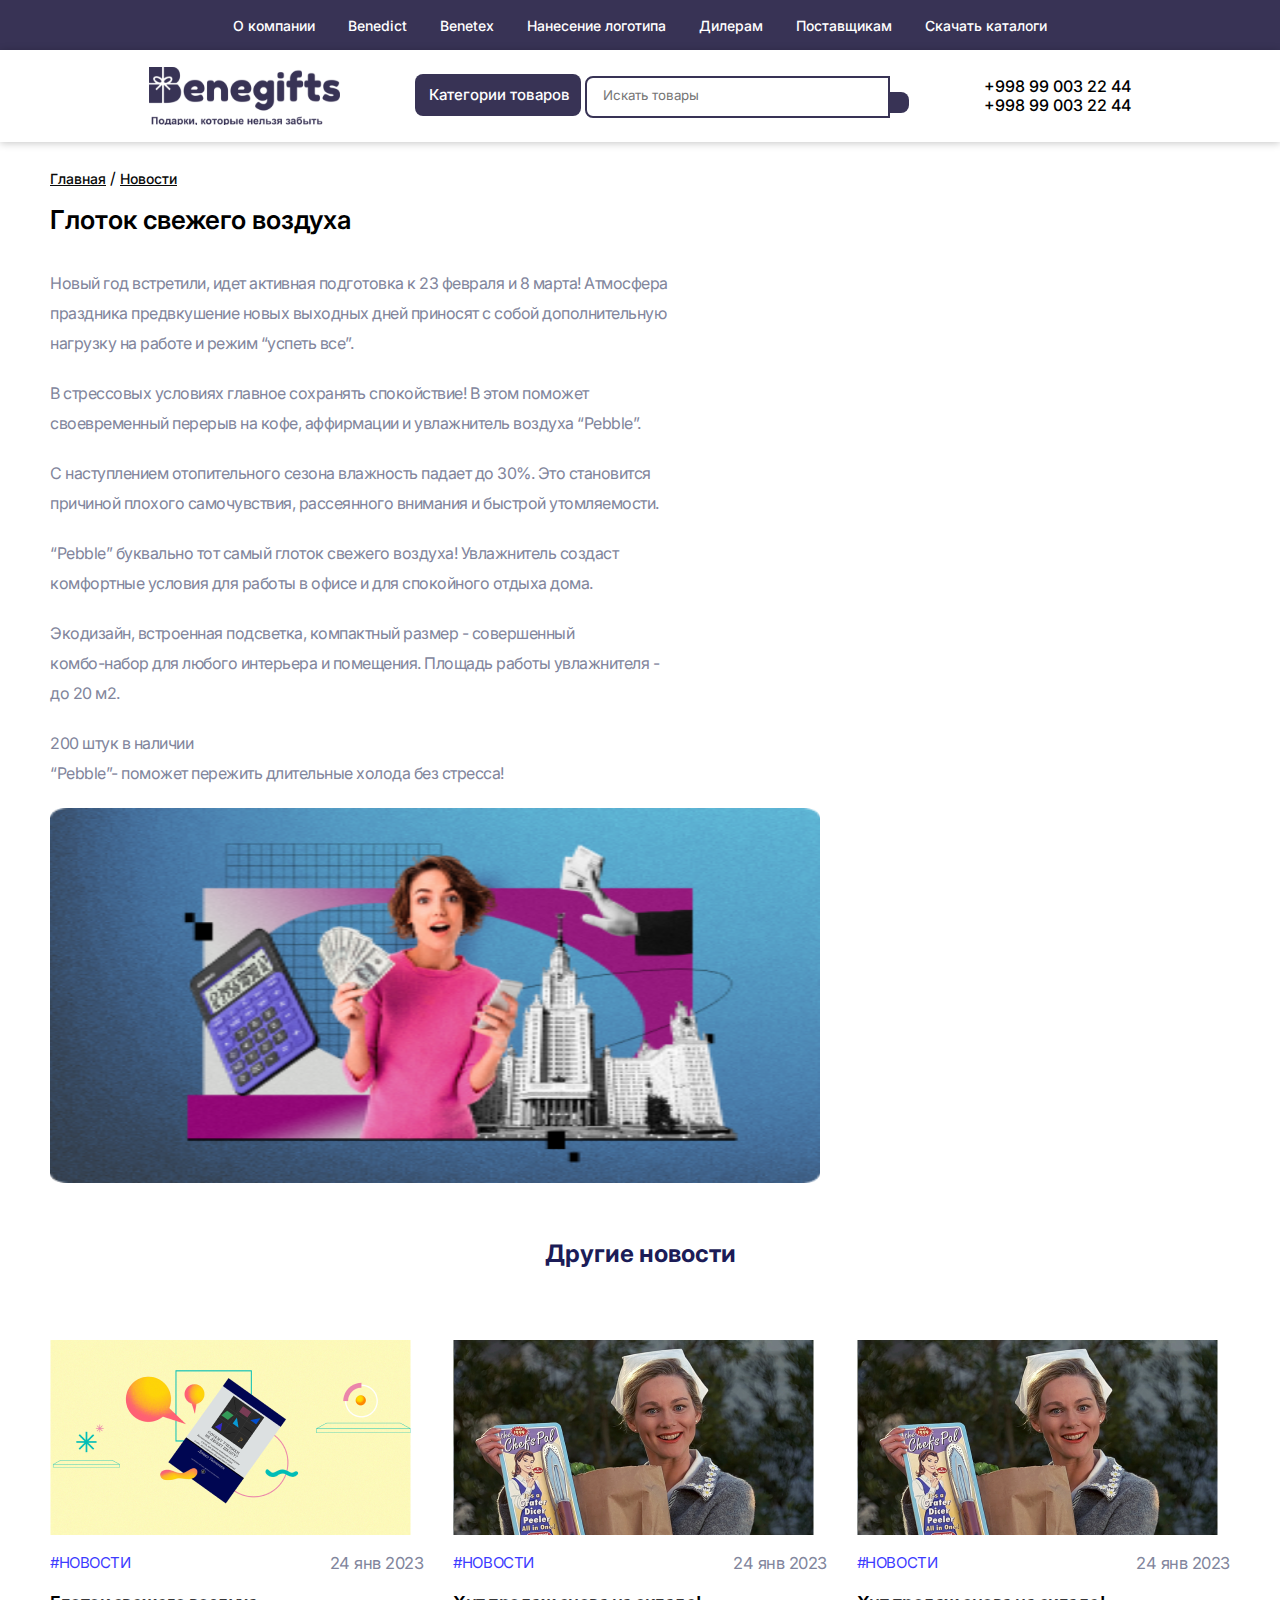
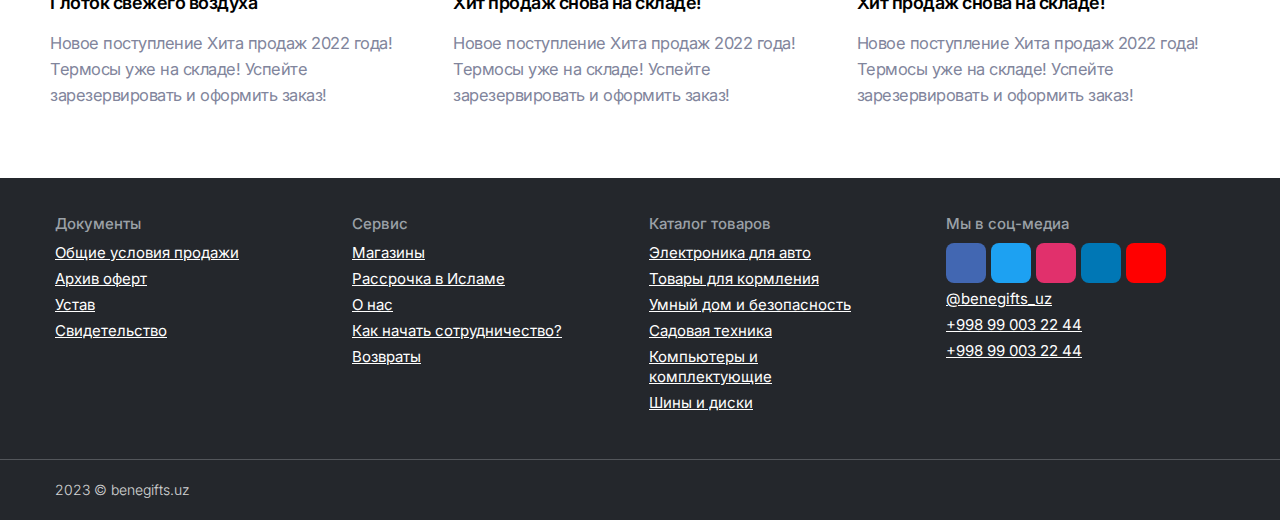
<file: pages/news-page.html>
<!DOCTYPE html>
<html lang="en">
<head>
    <meta charset="UTF-8">
    <meta http-equiv="X-UA-Compatible" content="IE=edge">
    <meta name="viewport" content="width=device-width, initial-scale=1.0">
    <title>Новости - Benegifts</title>
    <!-- Style css connect -->
    <link rel="stylesheet" href="/styles/style.css">
    <!-- Button categories css -->
    <link rel="stylesheet" href="/styles/button.css">
    <!-- Media -->
    <link rel="stylesheet" href="/styles/media.css">
    
    <!-- Fontawesome -->
    <link rel="stylesheet" href="https://cdnjs.cloudflare.com/ajax/libs/font-awesome/6.2.1/css/all.min.css" integrity="sha512-MV7K8+y+gLIBoVD59lQIYicR65iaqukzvf/nwasF0nqhPay5w/9lJmVM2hMDcnK1OnMGCdVK+iQrJ7lzPJQd1w==" crossorigin="anonymous" referrerpolicy="no-referrer" />
</head>
</head>
<body>
    <!-- <span>Hello Welcome !</span> -->
    <div class="container">
       <!-- Header section -->
       <!-- navbar links section -->
       <div class="navlinks">
        <ul>
            <li><a href="#" class="linkk">О компании</a></li>
            <li><a href="/pages/benedict.html" class="linkk">Benedict</a></li>
            <li><a href="/pages/benetex.html" class="linkk">Benetex</a></li>
            <li><a href="/pages/vid-logotipa.html" class="linkk">Нанесение логотипа</a></li>
            <li><a href="javascript:void(0)" class="linkk" id="myBtn">Дилерам</a></li>
            <li><a href="javascript:void(0)" class="linkk" id="my2Btn">Поставщикам</a></li>
            <li><a href="https://drive.google.com/drive/folders/1gBGuvnNYMybjlfhV9qSATJug81gzpv0T" class="linkk">Cкачать каталоги</a></li>
        </ul>
       </div>
       <!-- header Logo  -->
       <div class="row">
        <div id="mySidepanel" class="sidepanel">
          <a href="javascript:void(0)" class="closebtn" onclick="closeNav()"><i class="fa-solid fa-xmark"></i></a>
         <ul>
          <li><a href="#about" class="linkk">О компании</a></li>
          <li><a href="/pages/benedict.html" class="linkk">Benedict</a></li>
          <li><a href="/pages/benetex.html" class="linkk">Benetex</a></li>
          <li><a href="/pages/vid-logotipa.html" class="linkk">Нанесение логотипа</a></li>
          <li><a href="jascript:void(0)" class="linkk" id="myBtn">Дилерам</a></li>
          <li><a href="jascript:void(0)" class="linkk" id="my2Btn">Поставщикам</a></li>
          <li><a href="https://drive.google.com/drive/folders/1gBGuvnNYMybjlfhV9qSATJug81gzpv0T" class="linkk">Cкачать каталоги</a></li>
         </ul>
        </div>
        <div class="col-logo">
            <a href="/index.html">
                <img src="/images/Benegifts-logo-2.svg" alt="Main logo img">
            </a>
            <button class="openbtn" id="openbtn" onclick="openNav()"><i class="fa-solid fa-bars-progress"></i></button>
        </div>
        <div class="col-input">
            <button type="button" class="category-button" onclick="myFunction()">
                <i class="fa-solid fa-bars" id="icon1"></i>
                <!-- <i class="fa-solid fa-xmark"></i> -->
                <span>Категории товаров</span>
            </button>
           <!-- After clicking button happens -->
           <div id="myDropdown" class="dropdown-content">
            <div class="drop-container">
              <div class="tab">
                <button class="tablinks" onmouseover="openCity(event, 'nabor')">Наборы</button>
                <button class="tablinks" onmouseover="openCity(event, 'odejda')">Одежда</button>
                <button class="tablinks" onmouseover="openCity(event, 'izdeliya')">Изделия из Кожи</button>
                <button class="tablinks" onmouseover="openCity(event, 'upakovka')">Коробки, Упаковка</button>
                <button class="tablinks" onmouseover="openCity(event, 'termos')">Термосы, кружки, посуда</button>
                <button class="tablinks" onmouseover="openCity(event, 'sladkie-nabori')">Сладкие наборы</button>
                <button class="tablinks" onmouseover="openCity(event, 'elektroniki')">Электроника</button>
                <button class="tablinks" onmouseover="openCity(event, 'ruchki-pish')">Ручки, пиш-е инструменты</button>
                <button class="tablinks" onmouseover="openCity(event, 'chasi')">Часы</button>
                <button class="tablinks" onmouseover="openCity(event, 'breloki')">Брелоки</button>
                <button class="tablinks" onmouseover="openCity(event, 'ejednevniki')">Ежедневники и блокноты</button>
                <button class="tablinks" onmouseover="openCity(event, 'korporativ-podarki')">Корпоративные подарки</button>
                <button class="tablinks" onmouseover="openCity(event, 'sumki-ryukzaki')">Сумки, рюкзаки</button>
                <button class="tablinks" onmouseover="openCity(event, 'tovari-dlya-doma')">Товары для дома и офиса</button>
                <button class="tablinks" onmouseover="openCity(event, 'otdix-sport')">Отдых, Спорт</button>
                <button class="tablinks" onmouseover="openCity(event, 'nagradi')">Стеллы, Награды,
                  Промосупениры</button>
                <button class="tablinks" onmouseover="openCity(event, 'prazdniki')">Праздники</button>
                <button class="tablinks" onmouseover="openCity(event, 'zonti')">Зонты</button>
                <button class="tablinks" onmouseover="openCity(event, 'vip-podarki')">VIP подарки</button>
                <button class="tablinks" onmouseover="openCity(event, 'rasprodaja')">Распродажа</button>
                <button class="tablinks" onmouseover="openCity(event, 'jenskiy-aksesuar')">Женские аксессуары</button>
                <button class="tablinks" onmouseover="openCity(event, 'mujskiy-aksesuar')">Мужские аксессуары</button>
                <button class="tablinks" onmouseover="openCity(event, 'tovar-avto')">Товары для автомобиля</button>
                <button class="tablinks" onmouseover="openCity(event, 'narujniy-digital')">Наружная и Digital реклама</button>
              </div>
                  <!--  -->
              <div id="nabor" class="tabcontent">       
                <div class="section-1">
                  <ul>
                    <li><a href="/pages/catalog-tovarov.html">Бизнес наборы</a></li>
                    <li><a href="/pages/catalog-tovarov.html" id="focusButton">Дорожные наборы</a></li>
                    <li><a href="/pages/catalog-tovarov.html">Наборы с термокружками</a></li>
                    <li><a href="/pages/catalog-tovarov.html">Наборы с аккумуляторами</a></li>
                    <li><a href="/pages/catalog-tovarov.html">Наборы с флешками</a></li>
                    <li><a href="/pages/catalog-tovarov.html">Наборы с колонками</a></li>
                    <li><a href="/pages/catalog-tovarov.html">Наборы с пледами</a></li>
                    <li><a href="/pages/catalog-tovarov.html">Наборы с книгами</a></li>
                    <li><a href="/pages/catalog-tovarov.html">Наборы с мультитулами</a></li>
                    <li><a href="/pages/catalog-tovarov.html">Винные наборы</a></li>
                    <li><a href="/pages/catalog-tovarov.html">Наборы для сыра</a></li>
                  </ul>
                  <ul>
                    <li><a href="/pages/catalog-tovarov.html">Наборы для водки</a></li>
                    <li><a href="/pages/catalog-tovarov.html">Наборы для виски</a></li>
                    <li><a href="/pages/catalog-tovarov.html">Продуктовые наборы</a></li>
                    <li><a href="/pages/catalog-tovarov.html">Наборы с мёдом</a></li>
                    <li><a href="/pages/catalog-tovarov.html">Наборы с вареньем</a></li>
                    <li><a href="/pages/catalog-tovarov.html">Наборы с чаем</a></li>
                    <li><a href="/pages/catalog-tovarov.html">Наборы с кофе</a></li>
                    <li><a href="/pages/catalog-tovarov.html">Наборы для выращивания</a></li>
                    <li><a href="/pages/catalog-tovarov.html">Наборы для мужчин</a></li>
                    <li><a href="/pages/catalog-tovarov.html">Наборы для женщин</a></li>
                  </ul>
                </div>
              </div>
              <!--  -->
              <div id="odejda" class="tabcontent">
                <div class="section-1">
                  <ul>
                    <li><a href="/pages/catalog-tovarov.html">Футболки</a></li>
                    <li><a href="/pages/catalog-tovarov.html">Рубашки поло</a></li>
                    <li><a href="/pages/catalog-tovarov.html">Футболки для промо</a></li>
                    <li><a href="/pages/catalog-tovarov.html">Кепки и бейсболки</a></li>
                    <li><a href="/pages/catalog-tovarov.html">Панамы</a></li>
                    <li><a href="/pages/catalog-tovarov.html">Ветровки</a></li>
                    <li><a href="/pages/catalog-tovarov.html">Дождевики</a></li>
                    <li><a href="/pages/catalog-tovarov.html">Куртки</a></li>
                    <li><a href="/pages/catalog-tovarov.html">Толстовки</a></li>
                    <li><a href="/pages/catalog-tovarov.html">Шарфы</a></li>
                    <li><a href="/pages/catalog-tovarov.html">Трикотажные шапки</a></li>
                  </ul>
                  <ul>
                    <li><a href="/pages/catalog-tovarov.html">Вязаные комплекты</a></li>
                    <li><a href="/pages/catalog-tovarov.html">Джемперы</a></li>
                    <li><a href="/pages/catalog-tovarov.html">Жилеты</a></li>
                    <li><a href="/pages/catalog-tovarov.html">Офисные рубашки</a></li>
                    <li><a href="/pages/catalog-tovarov.html">Рабочая одежда</a></li>
                    <li><a href="/pages/catalog-tovarov.html">Фартуки</a></li>
                    <li><a href="/pages/catalog-tovarov.html">Халаты</a></li>
                    <li><a href="/pages/catalog-tovarov.html">Спортивная одежда</a></li>
                    <li><a href="/pages/catalog-tovarov.html">Детская одежда</a></li>
                    <li><a href="/pages/catalog-tovarov.html">Аксессуары</a></li>
                    <li><a href="/pages/catalog-tovarov.html">Вязание на заказ</a></li>
                  </ul>
                </div>
              </div>
              <!--  -->
              <div id="izdeliya" class="tabcontent">
                <div class="section-1">
                  <ul>
                    <li><a href="/pages/catalog-tovarov.html">Ежедневники</a></li>
                    <li><a href="/pages/catalog-tovarov.html">Блокноты</a></li>
                    <li><a href="/pages/catalog-tovarov.html">Сумки</a></li>
                    <li><a href="/pages/catalog-tovarov.html">Портмоне</a></li>
                    <li><a href="/pages/catalog-tovarov.html">Тревел портмоне</a></li>
                    <li><a href="/pages/catalog-tovarov.html">Кошельки</a></li>
                    <li><a href="/pages/catalog-tovarov.html">Дорожные сумки</a></li>
                  </ul>
                </div>
              </div>
              <!--  -->
              <div id="upakovka" class="tabcontent">
                <div class="section-1">
                  <ul>
                    <li><a href="/pages/catalog-tovarov.html">Коробки</a></li>
                    <li><a href="/pages/catalog-tovarov.html">Упаковка</a></li>
                  </ul>
                </div>
              </div>
              <!--  -->
              <div id="termos" class="tabcontent">
                <div class="section-1">
                  <ul>
                    <li><a href="/pages/catalog-tovarov.html">Кружки</a></li>
                    <li><a href="/pages/catalog-tovarov.html">Бокалы</a></li>
                    <li><a href="/pages/catalog-tovarov.html">Чайные наборы</a></li>
                    <li><a href="/pages/catalog-tovarov.html">Кофейные наборы</a></li>
                    <li><a href="/pages/catalog-tovarov.html">Столовые тарелки</a></li>
                    <li><a href="/pages/catalog-tovarov.html">Термокружки</a></li>
                    <li><a href="/pages/catalog-tovarov.html">Термосы</a></li>
                    <li><a href="/pages/catalog-tovarov.html">Бутылки для воды</a></li>
                  </ul>
                  <ul>
                    <li><a href="/pages/catalog-tovarov.html">Фляжки</a></li>
                    <li><a href="/pages/catalog-tovarov.html">Ланчбоксы</a></li>
                    <li><a href="/pages/catalog-tovarov.html">Кухонные аксессуары</a></li>
                    <li><a href="/pages/catalog-tovarov.html">Разделочные доски</a></li>
                    <li><a href="/pages/catalog-tovarov.html">Барные аксессуары</a></li>
                    <li><a href="/pages/catalog-tovarov.html">Предметы сервировки</a></li>
                    <li><a href="/pages/catalog-tovarov.html">Заварочные чайники</a></li>
                    <li><a href="/pages/catalog-tovarov.html">Кувшины и графины</a></li>
                  </ul>
                </div>
              </div>
              <!--  -->
              <div id="sladkie-nabori" class="tabcontent">
                <div class="section-1">
                  <ul>
                    <li><a href="/pages/catalog-tovarov.html">Чайные наборы</a></li>
                  </ul>
                </div>
              </div>
              <!--  -->
              <div id="elektroniki" class="tabcontent">
                <div class="section-1">
                  <ul>
                    <li><a href="/pages/catalog-tovarov.html">Флешки</a></li>
                    <li><a href="/pages/catalog-tovarov.html">Внешние аккумуляторы</a></li>
                    <li><a href="/pages/catalog-tovarov.html">Внешние жёсткие диски </a></li>
                    <li><a href="/pages/catalog-tovarov.html">Портативная акустика</a></li>
                    <li><a href="/pages/catalog-tovarov.html">Наушники</a></li>
                  </ul>
                  <ul>
                    <li><a href="/pages/catalog-tovarov.html">Компьютерные и мобильные аксессуары</a></li>
                    <li><a href="/pages/catalog-tovarov.html">Бытовая техника</a></li>
                    <li><a href="/pages/catalog-tovarov.html">Лампы и светильники</a></li>
                    <li><a href="/pages/catalog-tovarov.html">Зарядные устройства</a></li>
                  </ul>
                </div>
              </div>
              <!--  -->
              <div id="ruchki-pish" class="tabcontent">
                <div class="section-1">
                  <ul>
                    <li><a href="/pages/catalog-tovarov.html">Пластиковые ручки</a></li>
                    <li><a href="/pages/catalog-tovarov.html">Металлические ручки</a></li>
                    <li><a href="/pages/catalog-tovarov.html">Древянные ручки</a></li>
                    <li><a href="/pages/catalog-tovarov.html">Карандаши</a></li>
                  </ul>
                  <ul>
                    <li><a href="/pages/catalog-tovarov.html">Текстовыделители</a></li>
                    <li><a href="/pages/catalog-tovarov.html">Футляры для ручек</a></li>
                    <li><a href="/pages/catalog-tovarov.html">Наборы с ручками</a></li>
                  </ul>
                </div>
              </div>
              <!--  -->
              <div id="chasi" class="tabcontent">
                <div class="section-1">
                  <ul>
                    <li><a href="/pages/catalog-tovarov.html">Часы настольные</a></li>
                    <li><a href="/pages/catalog-tovarov.html">Часы миниатюры</a></li>
                    <li><a href="/pages/catalog-tovarov.html">Часы наградные</a></li>
                  </ul>
                  <ul>
                    <li><a href="/pages/catalog-tovarov.html">Погодные станции, термометры</a></li>
                    <li><a href="/pages/catalog-tovarov.html">Часы наручнве</a></li>
                  </ul>
                </div>
              </div>
              <!--  -->
              <div id="breloki" class="tabcontent">
                <div class="section-1">
                  <ul>
                    <li><a href="/pages/catalog-tovarov.html">Металлические</a></li>
                    <li><a href="/pages/catalog-tovarov.html">Пластиковые</a></li>
                    <li><a href="/pages/catalog-tovarov.html">Брелоки-открывалки</a></li>
                    <li><a href="/pages/catalog-tovarov.html">Деревянные</a></li>
                    <li><a href="/pages/catalog-tovarov.html">Деревянные</a></li>
                  </ul>
                </div>
              </div>
              <!--  -->
              <div id="ejednevniki" class="tabcontent">
                <div class="section-1">
                  <ul>
                    <li><a href="/pages/catalog-tovarov.html">Ежедневник калькулятор</a></li>
                    <li><a href="/pages/catalog-tovarov.html">Оригинальные ежедневники</a></li>
                    <li><a href="/pages/catalog-tovarov.html">Блокноты</a></li>
                    <li><a href="/pages/catalog-tovarov.html">Наборы с ежедневниками</a></li>
                    <li><a href="/pages/catalog-tovarov.html">Упаковка для ежедневников</a></li>
                    <li><a href="/pages/catalog-tovarov.html">Ежедневники на заказ</a></li>
                  </ul>
                </div>
              </div>
              <!--  -->
              <div id="korporativ-podarki" class="tabcontent">
                <div class="section-1">
                  <ul>
                    <li><a href="/pages/catalog-tovarov.html">Настольные аксессуары</a></li>
                    <li><a href="/pages/catalog-tovarov.html">Часы и метеостанции</a></li>
                    <li><a href="/pages/catalog-tovarov.html">Кошельки</a></li>
                    <li><a href="/pages/catalog-tovarov.html">Визитницы</a></li>
                    <li><a href="/pages/catalog-tovarov.html">Чехлы для карт</a></li>
                    <li><a href="/pages/catalog-tovarov.html">Ключницы</a></li>
                  </ul>
                  <ul>
                    <li><a href="/pages/catalog-tovarov.html">Дорожные органайзеры</a></li>
                    <li><a href="/pages/catalog-tovarov.html">Обложки для документов</a></li>
                    <li><a href="/pages/catalog-tovarov.html">Чехлы для планшетов</a></li>
                    <li><a href="/pages/catalog-tovarov.html">Папки, портфели</a></li>
                    <li><a href="/pages/catalog-tovarov.html">Подарочные книги</a></li>
                    <li><a href="/pages/catalog-tovarov.html">Коллекционные товары</a></li>
                  </ul>
                </div>
              </div>
              <!--  -->
              <div id="sumki-ryukzaki" class="tabcontent">
                <div class="section-1">
                  <ul>
                    <li><a href="/pages/catalog-tovarov.html">Сумки для ноутбука</a></li>
                    <li><a href="/pages/catalog-tovarov.html">Рюкзаки</a></li>
                    <li><a href="/pages/catalog-tovarov.html">Сумки для документов</a></li>
                    <li><a href="/pages/catalog-tovarov.html">Сумки для покупок</a></li>
                    <li><a href="/pages/catalog-tovarov.html">Спортивные сумки</a></li>
                  </ul>
                  <ul>
                    <li><a href="/pages/catalog-tovarov.html">Дорожные сумки</a></li>
                    <li><a href="/pages/catalog-tovarov.html">Чемоданы</a></li>
                    <li><a href="/pages/catalog-tovarov.html">Несессеры и косметички</a></li>
                    <li><a href="/pages/catalog-tovarov.html">Сумки для пикника</a></li>
                    <li><a href="/pages/catalog-tovarov.html">Чехлы для планшета</a></li>
                  </ul>
                </div>
              </div>
              <!--  -->
              <div id="tovari-dlya-doma" class="tabcontent">
                <div class="section-1">
                  <ul>
                    <li><a href="/pages/catalog-tovarov.html">Офисные игры</a></li>
                    <li><a href="/pages/catalog-tovarov.html">Настольные принадлежности</a></li>
                    <li><a href="/pages/catalog-tovarov.html">Бювары</a></li>
                    <li><a href="/pages/catalog-tovarov.html">Мебель в офис</a></li>
                    <li><a href="/pages/catalog-tovarov.html">Техника в офис</a></li>
                    <li><a href="/pages/catalog-tovarov.html">Умный офис</a></li>
                    <li><a href="/pages/catalog-tovarov.html">Коллекционные вещи</a></li>
                  </ul>
                  <ul>
                    <li><a href="/pages/catalog-tovarov.html">Изделия из дерева</a></li>
                    <li><a href="/pages/catalog-tovarov.html">Изделия из металла</a></li>
                    <li><a href="/pages/catalog-tovarov.html">Изделия из кожи</a></li>
                    <li><a href="/pages/catalog-tovarov.html">Подарки руководителю</a></li>
                    <li><a href="/pages/catalog-tovarov.html">Кофе&Чай</a></li>
                    <li><a href="/pages/catalog-tovarov.html">Дизайн офиса</a></li>
                    <li><a href="/pages/catalog-tovarov.html">Офис под ключ</a></li>
                  </ul>
                </div>
              </div>
               <!--  -->
               <div id="otdix-sport" class="tabcontent">
                <div class="section-1">
                  <ul>
                    <li><a href="/pages/catalog-tovarov.html">Товары для путешествий</a></li>
                    <li><a href="/pages/catalog-tovarov.html">Автомобильные аксессуары</a></li>
                    <li><a href="/pages/catalog-tovarov.html">Дорожные подушки</a></li>
                    <li><a href="/pages/catalog-tovarov.html">Наборы для пикников</a></li>
                    <li><a href="/pages/catalog-tovarov.html">Турисчтические принадлежности</a></li>
                    <li><a href="/pages/catalog-tovarov.html">Складные ножи и мультитулы</a></li>
                  </ul>
                  <ul>
                    <li><a href="/pages/catalog-tovarov.html">Инструменты</a></li>
                    <li><a href="/pages/catalog-tovarov.html">Игры и головоломки</a></li>
                    <li><a href="/pages/catalog-tovarov.html">Спортивные товары</a></li>
                    <li><a href="/pages/catalog-tovarov.html">Мячи</a></li>
                    <li><a href="/pages/catalog-tovarov.html">Подарки для дачи</a></li>
                    <li><a href="/pages/catalog-tovarov.html">Пляжный отдых</a></li>
                  </ul>
                </div>
              </div>
              <!--  -->
              <div id="nagradi" class="tabcontent">
                <div class="section-1">
                  <ul>
                    <li><a href="/pages/catalog-tovarov.html">Наградные стелы</a></li>
                    <li><a href="/pages/catalog-tovarov.html">Плакетки и панно</a></li>
                    <li><a href="/pages/catalog-tovarov.html">Кубки и медали</a></li>
                  </ul>
                </div>
              </div>
              <!-- prazdniki -->
              <div id="prazdniki" class="tabcontent">       
                <div class="section-1">
                  <ul>
                    <li><a href="/pages/catalog-tovarov.html">День Победы 9 мая</a></li>
                    <li><a href="/pages/catalog-tovarov.html">День электросвязи 17 мая</a></li>
                    <li><a href="/pages/catalog-tovarov.html">День химика</a></li>
                    <li><a href="/pages/catalog-tovarov.html">Подарки для детей</a></li>
                    <li><a href="/pages/catalog-tovarov.html">Подарок коллеге</a></li>
                    <li><a href="/pages/catalog-tovarov.html">Подарки начальнику</a></li>
                    <li><a href="/pages/catalog-tovarov.html">Подарки на День рождения компании</a></li>
                    <li><a href="/pages/catalog-tovarov.html">Подарки военным</a></li>
                    <li><a href="/pages/catalog-tovarov.html">Подарки морякам</a></li>
                    <li><a href="/pages/catalog-tovarov.html">Эко-подарки</a></li>
                    <li><a href="/pages/catalog-tovarov.html">День России 12 июня</a></li>
                    <li><a href="/pages/catalog-tovarov.html">День медика</a></li>
                    <li><a href="/pages/catalog-tovarov.html">День металлурга</a></li>
                    <li><a href="/pages/catalog-tovarov.html">Подарки сисадминам</a></li>
                    <li><a href="/pages/catalog-tovarov.html">День железнодорожника</a></li>
                  </ul>
                  <ul>
                    <li><a href="/pages/catalog-tovarov.html">День строителя</a></li>
                    <li><a href="/pages/catalog-tovarov.html">День шахтёра</a></li>
                    <li><a href="/pages/catalog-tovarov.html">День знаний 1 сентября</a></li>
                    <li><a href="/pages/catalog-tovarov.html">День нефтянки</a></li>
                    <li><a href="/pages/catalog-tovarov.html">Подарки программистам</a></li>
                    <li><a href="/pages/catalog-tovarov.html">День учителя 5 октября</a></li>
                    <li><a href="/pages/catalog-tovarov.html">Подарки автомобилисту</a></li>
                    <li><a href="/pages/catalog-tovarov.html">День полиции (милиции) 10 ноября</a></li>
                    <li><a href="/pages/catalog-tovarov.html">День банковского работника 2 декабря</a></li>
                    <li><a href="/pages/catalog-tovarov.html">День юриста 3 декабря</a></li>
                    <li><a href="/pages/catalog-tovarov.html">День энергетики 22 декабря</a></li>
                    <li><a href="/pages/catalog-tovarov.html">День авиации 14 февраля</a></li>
                    <li><a href="/pages/catalog-tovarov.html">23 февраля</a></li>
                    <li><a href="/pages/catalog-tovarov.html">8 марта</a></li>
                    <li><a href="/pages/catalog-tovarov.html">День геолога</a></li>
                  </ul>
                </div>
              </div>
              <!--  -->
              <div id="zonti" class="tabcontent">
                <div class="section-1">
                  <ul>
                    <li><a href="/pages/catalog-tovarov.html">Зонты-трости</a></li>
                    <li><a href="/pages/catalog-tovarov.html">Складные зонты</a></li>
                    <li><a href="/pages/catalog-tovarov.html">Необычные и оригинальные щонты</a></li>
                  </ul>
                </div>
              </div>
              <!--  -->
              <div id="vip-podarki" class="tabcontent">
                <div class="section-1">
                  <ul>
                    <li><a href="/pages/catalog-tovarov.html">Аксессуары для дома</a></li>
                    <li><a href="/pages/catalog-tovarov.html">Личные аксессуары</a></li>
                    <li><a href="/pages/catalog-tovarov.html">Интеллектуальные подарки</a></li>
                    <li><a href="/pages/catalog-tovarov.html">Аксессуары для путешествий</a></li>
                    <li><a href="/pages/catalog-tovarov.html">Аксессуары для алкогольных напитков</a></li>
                    <li><a href="/pages/catalog-tovarov.html">Пишущие инстурменты</a></li>
                  </ul>
                  <ul>
                    <li><a href="/pages/catalog-tovarov.html">Подарки в русском стиле</a></li>
                    <li><a href="/pages/catalog-tovarov.html">Портфели и сумки</a></li>
                    <li><a href="/pages/catalog-tovarov.html">Профессиональные подарки</a></li>
                    <li><a href="/pages/catalog-tovarov.html">Мячи</a></li>
                    <li><a href="/pages/catalog-tovarov.html">Новогодние подарки</a></li>
                    <li><a href="/pages/catalog-tovarov.html">Кофейные наборы</a></li>
                  </ul>
                </div>
              </div>
              <!--  -->
              <div id="rasprodaja" class="tabcontent">
                <div class="section-1">
                  <ul>
                    <li><a href="/pages/catalog-tovarov.html">Текстиль B&C</a></li>
                    <li><a href="/pages/catalog-tovarov.html">Письменные принадлежности</a></li>
                    <li><a href="/pages/catalog-tovarov.html">Посуда</a></li>
                    <li><a href="/pages/catalog-tovarov.html">Отдых и путешествие</a></li>
                    <li><a href="/pages/catalog-tovarov.html">Подарки для женщин</a></li>
                    <li><a href="/pages/catalog-tovarov.html">Подарки для мужчин</a></li>
                  </ul>
                  <ul>
                    <li><a href="/pages/catalog-tovarov.html">Электроника</a></li>
                    <li><a href="/pages/catalog-tovarov.html">Офис</a></li>
                    <li><a href="/pages/catalog-tovarov.html">Часы</a></li>
                    <li><a href="/pages/catalog-tovarov.html">Аксессуары</a></li>
                    <li><a href="/pages/catalog-tovarov.html">Предметы интерьера</a></li>
                    <li><a href="/pages/catalog-tovarov.html">Наборы для вина</a></li>
                  </ul>
                </div>
              </div>
              <!--  -->
              <div id="jenskiy-aksesuar" class="tabcontent">
                <div class="section-1">
                  <ul>
                    <li><a href="/pages/catalog-tovarov.html">Женские аксессуары</a></li>
                    <li><a href="/pages/catalog-tovarov.html">Женские аксессуары</a></li>
                    <li><a href="/pages/catalog-tovarov.html">Женские аксессуары</a></li>
                    <li><a href="/pages/catalog-tovarov.html">Женские аксессуары</a></li>
                    <li><a href="/pages/catalog-tovarov.html">Женские аксессуары</a></li>
                    <li><a href="/pages/catalog-tovarov.html">Женские аксессуары</a></li>
                  </ul>
                </div>
              </div>
              <!--  -->
              <div id="mujskiy-aksesuar" class="tabcontent">
                <div class="section-1">
                  <ul>
                    <li><a href="/pages/catalog-tovarov.html">Мужские аксессуары</a></li>
                    <li><a href="/pages/catalog-tovarov.html">Мужские аксессуары</a></li>
                    <li><a href="/pages/catalog-tovarov.html">Мужские аксессуары</a></li>
                    <li><a href="/pages/catalog-tovarov.html">Мужские аксессуары</a></li>
                    <li><a href="/pages/catalog-tovarov.html">Мужские аксессуары</a></li>
                    <li><a href="/pages/catalog-tovarov.html">Мужские аксессуары</a></li>
                  </ul>
                </div>
              </div>
              <!--  -->
              <div id="tovar-avto" class="tabcontent">
                <div class="section-1">
                  <ul>
                    <li><a href="/pages/catalog-tovarov.html">Товары для автомобиля</a></li>
                    <li><a href="/pages/catalog-tovarov.html">Товары для автомобиля</a></li>
                    <li><a href="/pages/catalog-tovarov.html">Товары для автомобиля</a></li>
                    <li><a href="/pages/catalog-tovarov.html">Товары для автомобиля</a></li>
                    <li><a href="/pages/catalog-tovarov.html">Товары для автомобиля</a></li>
                    <li><a href="/pages/catalog-tovarov.html">Товары для автомобиля</a></li>
                  </ul>
                </div>
              </div>
              <!--  -->
              <div id="narujniy-digital" class="tabcontent">
                <div class="section-1">
                  <ul>
                    <li><a href="/pages/catalog-tovarov.html">Объёмные буквы</a></li>
                    <li><a href="/pages/catalog-tovarov.html">Выставочные стенды</a></li>
                    <li><a href="/pages/catalog-tovarov.html">LED мониторы</a></li>
                  </ul>
                </div>
              </div>
            </div>
          </div>
            <!-- search bar -->
            <input type="search" name="searchInput" placeholder="Искать товары" autocomplete="off" class="form-control">
            <button type="button" class="search-button"><i class="fa-solid fa-magnifying-glass"></i></button>
        </div>
        <div class="col-number">
            <a href="/pages/catalog-tovarov.html" class="phone-number">+998 99 003 22 44
            </a>
            <a href="#" class="phone-number">+998 99 003 22 44
            </a>
        </div>
       </div>

         
      <div class="medium-content" id="medium-content">
        <a href="/index.html" class="top-links">Главная</a> /
        <a href="/pages/news-page.html" class="top-links">Новости</a>
         <br>
        <div class="benedict-content">
            <h2 class="starting-text">Глоток свежего воздуха</h2> <br>
        <p class="starting-content">
            Новый год встретили, идет активная подготовка к 23 февраля и 8 марта! Атмосфера <br>
             праздника предвкушение новых выходных дней приносят с собой дополнительную <br> нагрузку на работе и режим “успеть все”.
        </p> <br>
        <p class="starting-content">
            В стрессовых условиях главное сохранять спокойствие! В этом поможет <br> 
            своевременный перерыв на кофе, аффирмации и увлажнитель воздуха “Pebble”.
        </p> <br>
        <p class="starting-content">
            С наступлением отопительного сезона влажность падает до 30%. Это становится <br>
             причиной плохого самочувствия, рассеянного внимания и быстрой утомляемости.
        </p> <br>
        <p class="starting-content">
            “Pebble” буквально тот самый глоток свежего воздуха! Увлажнитель создаст <br>
            комфортные условия для работы в офисе и для спокойного отдыха дома.
        </p> <br>
        <p class="starting-content">
            Экодизайн, встроенная подсветка, компактный размер - совершенный <br>
            комбо-набор для любого интерьера и помещения. Площадь работы увлажнителя - <br> 
            до 20 м2.
        </p> <br>
        <p class="starting-content">
            200 штук в наличии <br>
            “Pebble”- поможет пережить длительные холода без стресса!
        </p> <br>
        <img src="/images/view-production.png" class="news-item-image" alt="News section image item">
        </div>
       
        <h4 class="text-center">Другие новости</h4>
        <div class="news-section" id="news-items">
            <div class="card">
             <a href="#">
              <img src="/images/card1-image.png" alt="News section image">
             </a>
             <div class="data-part">
                 <span class="data#">#новости</span>
                 <p class="data-number">24 янв 2023</p>
             </div>
             <h2>Глоток свежего воздуха</h2>
             <p>
                 Новое поступление Хита продаж 2022 года! Термосы уже на складе! Успейте зарезервировать и оформить заказ!
 
             </p>
            </div>
            <div class="card">
             <a href="#">
              <img src="/images/women.png" alt="News section image">
             </a>
             <div class="data-part">
                 <span class="data#">#новости</span>
                 <p class="data-number">24 янв 2023</p>
             </div>
             <h2>Хит продаж снова на складе!</h2>
             <p>
                 Новое поступление Хита продаж 2022 года!
                 Термосы уже на складе!
                 Успейте зарезервировать и оформить заказ!
             </p>
            </div>
            <div class="card">
             <a href="#">
              <img src="/images/women.png" alt="News section image">
             </a>
             <div class="data-part">
                 <span class="item">#новости</span>
                 <p class="data-number">24 янв 2023</p>
             </div>
             <h2>Хит продаж снова на складе!</h2>
             <p>
                 Новое поступление Хита продаж 2022 года!
                 Термосы уже на складе!
                 Успейте зарезервировать и оформить заказ!
             </p>
            </div>
        </div>
      </div>
       </div>
       <!-- footer section -->
       <footer id="footer">
        <div class="content">
          <div class="link-boxes">
            <ul class="box">
              <li class="link_name">Документы</li>
              <li><a href="#">Общие условия продажи</a></li>
              <li><a href="#">Архив оферт</a></li>
              <li><a href="#">Устав</a></li>
              <li><a href="#">Свидетельство</a></li>
            </ul>
            <ul class="box">
              <li class="link_name">Сервис</li>
              <li><a href="#">Магазины</a></li>
              <li><a href="#">Рассрочка в Исламе</a></li>
              <li><a href="#">О нас</a></li>
              <li><a href="#">Как начать сотрудничество?</a></li>
              <li><a href="#">Возвраты</a></li>
            </ul>
            <ul class="box">
              <li class="link_name">Каталог товаров</li>
              <li><a href="#">Электроника для авто</a></li>
              <li><a href="#">Товары для кормления</a></li>
              <li><a href="#">Умный дом и безопасность</a></li>
              <li><a href="#">Садовая техника</a></li>
              <li><a href="#">Компьютеры и комплектующие</a></li>
              <li><a href="#">Шины и диски</a></li>
            </ul>
            <ul class="box input-box">
              <li class="link_name">Мы в соц-медиа</li>
              <div class="media-icons">
                <a href="#"><i class="fab fa-facebook-f"></i></a>
                <a href="#"><i class="fab fa-twitter"></i></a>
                <a href="#"><i class="fab fa-instagram"></i></a>
                <a href="#"><i class="fab fa-linkedin-in"></i></a>
                <a href="#"><i class="fab fa-youtube"></i></a>
              </div>
              <li><a href="#">@benegifts_uz</a></li>
              <li><a href="#">+998 99 003 22 44</a></li>
              <li><a href="#">+998 99 003 22 44</a></li>
            </ul>
          </div>
        </div>
        <hr class="line">
        <div class="bottom-details">
          <div class="bottom_text">
            <span class="copyright_text">2023 © benegifts.uz</span>
          </div>
        </div>
      </footer>
      <!-- Button categories -->
      <script src="/scripts/news.js"></script>
      <!--  Toggle Menu -->
      <script src="/scripts/toggle-menu.js"></script>
</body>
</html>
</file>
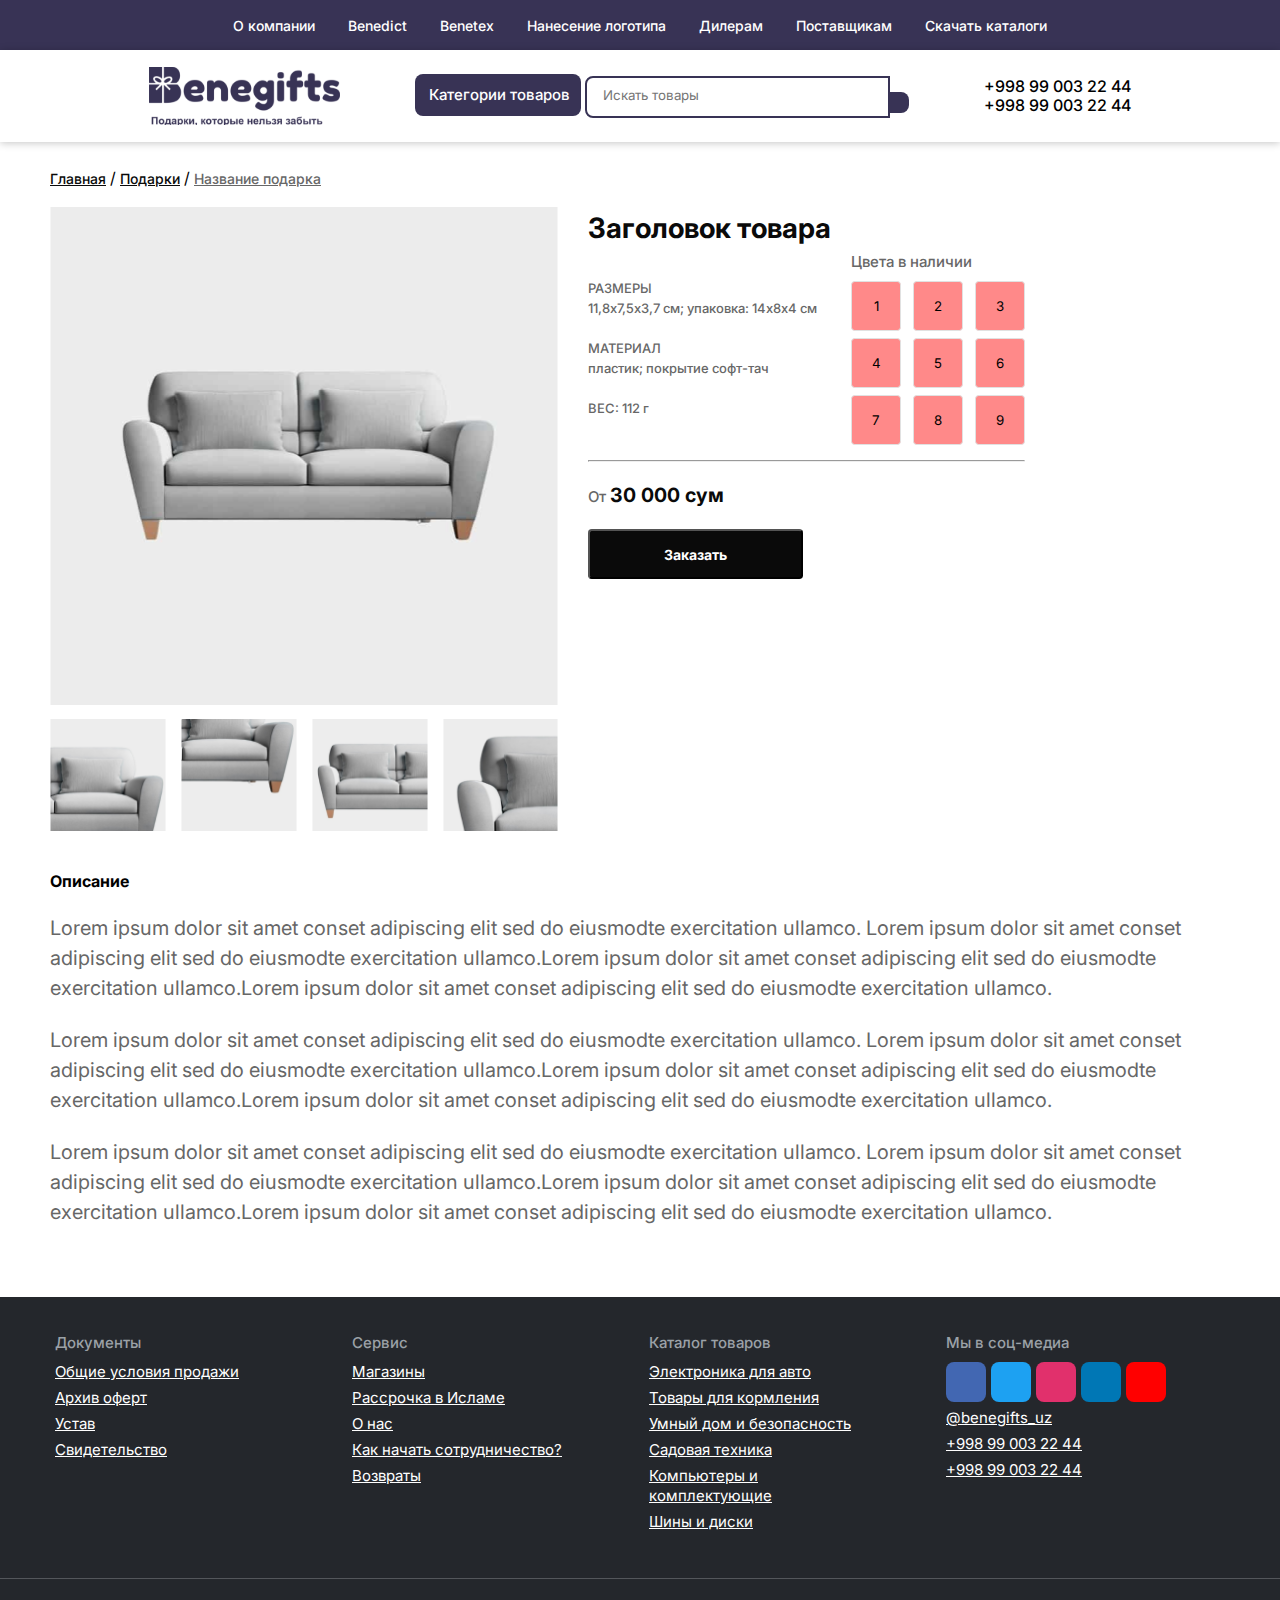
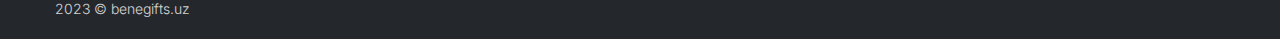
<file: pages/podarok.html>
<!DOCTYPE html>
<html lang="en">
<head>
    <meta charset="UTF-8">
    <meta http-equiv="X-UA-Compatible" content="IE=edge">
    <meta name="viewport" content="width=device-width, initial-scale=1.0">
    <title>Benegifts - Landing Page</title>
    <!-- Style css connect -->
    <link rel="stylesheet" href="/styles/style.css">
    <!-- Button categories css -->
    <link rel="stylesheet" href="/styles/button.css">
    <!-- Media Query -->
    <link rel="stylesheet" href="/styles/media.css">
    
    <!-- Fontawesome -->
    <link rel="stylesheet" href="https://cdnjs.cloudflare.com/ajax/libs/font-awesome/6.2.1/css/all.min.css" integrity="sha512-MV7K8+y+gLIBoVD59lQIYicR65iaqukzvf/nwasF0nqhPay5w/9lJmVM2hMDcnK1OnMGCdVK+iQrJ7lzPJQd1w==" crossorigin="anonymous" referrerpolicy="no-referrer" />
</head>
</head>
<body>
    <!-- <span>Hello Welcome !</span> -->
    <div class="container">
       <!-- Header section -->
       <!-- navbar links section -->
       <div class="navlinks">
        <ul>
            <li><a href="/index.html#about" class="linkk">О компании</a></li>
            <li><a href="/pages/benedict.html" class="linkk">Benedict</a></li>
            <li><a href="/pages/benetex.html" class="linkk">Benetex</a></li>
            <li><a href="/pages/vid-logotipa.html" class="linkk">Нанесение логотипа</a></li>
            <li><a href="jascript:void(0)" class="linkk" id="myBtn">Дилерам</a></li>
            <li><a href="jascript:void(0)" class="linkk" id="my2Btn">Поставщикам</a></li>
            <li><a href="https://drive.google.com/drive/folders/1gBGuvnNYMybjlfhV9qSATJug81gzpv0T" class="linkk">Cкачать каталоги</a></li>
        </ul>
       </div>
       <!-- header Logo  -->
       <div class="row">
        <div id="mySidepanel" class="sidepanel">
          <a href="javascript:void(0)" class="closebtn" onclick="closeNav()"><i class="fa-solid fa-xmark"></i></a>
         <ul>
          <li><a href="/index.html" class="linkk">О компании</a></li>
          <li><a href="/pages/benedict.html" class="linkk">Benedict</a></li>
          <li><a href="/pages/benetex.html" class="linkk">Benetex</a></li>
          <li><a href="/pages/vid-logotipa.html" class="linkk">Нанесение логотипа</a></li>
          <li><a href="https://drive.google.com/drive/folders/1gBGuvnNYMybjlfhV9qSATJug81gzpv0T" class="linkk">Cкачать каталоги</a></li>
         </ul>
        </div>
        <div class="col-logo">
            <a href="/index.html">
                <img src="/images/Benegifts-logo-2.svg" alt="Main logo img">
            </a>
            <button class="openbtn" id="openbtn" onclick="openNav()"><i class="fa-solid fa-bars-progress"></i></button>
        </div>
        <div class="col-input">
            <button type="button" class="category-button" onclick="myFunction()">
                <i class="fa-solid fa-bars" id="icon1"></i>
                <!-- <i class="fa-solid fa-xmark"></i> -->
                <span>Категории товаров</span>
            </button>
           <!-- After clicking button happens -->
           <div id="myDropdown" class="dropdown-content">
            <div class="drop-container">
              <div class="tab">
                <button class="tablinks" onmouseover="openCity(event, 'nabor')">Наборы</button>
                <button class="tablinks" onmouseover="openCity(event, 'odejda')">Одежда</button>
                <button class="tablinks" onmouseover="openCity(event, 'izdeliya')">Изделия из Кожи</button>
                <button class="tablinks" onmouseover="openCity(event, 'upakovka')">Коробки, Упаковка</button>
                <button class="tablinks" onmouseover="openCity(event, 'termos')">Термосы, кружки, посуда</button>
                <button class="tablinks" onmouseover="openCity(event, 'sladkie-nabori')">Сладкие наборы</button>
                <button class="tablinks" onmouseover="openCity(event, 'elektroniki')">Электроника</button>
                <button class="tablinks" onmouseover="openCity(event, 'ruchki-pish')">Ручки, пиш-е инструменты</button>
                <button class="tablinks" onmouseover="openCity(event, 'chasi')">Часы</button>
                <button class="tablinks" onmouseover="openCity(event, 'breloki')">Брелоки</button>
                <button class="tablinks" onmouseover="openCity(event, 'ejednevniki')">Ежедневники и блокноты</button>
                <button class="tablinks" onmouseover="openCity(event, 'korporativ-podarki')">Корпоративные подарки</button>
                <button class="tablinks" onmouseover="openCity(event, 'sumki-ryukzaki')">Сумки, рюкзаки</button>
                <button class="tablinks" onmouseover="openCity(event, 'tovari-dlya-doma')">Товары для дома и офиса</button>
                <button class="tablinks" onmouseover="openCity(event, 'otdix-sport')">Отдых, Спорт</button>
                <button class="tablinks" onmouseover="openCity(event, 'nagradi')">Стеллы, Награды,
                  Промосупениры</button>
                <button class="tablinks" onmouseover="openCity(event, 'prazdniki')">Праздники</button>
                <button class="tablinks" onmouseover="openCity(event, 'zonti')">Зонты</button>
                <button class="tablinks" onmouseover="openCity(event, 'vip-podarki')">VIP подарки</button>
                <button class="tablinks" onmouseover="openCity(event, 'rasprodaja')">Распродажа</button>
                <button class="tablinks" onmouseover="openCity(event, 'jenskiy-aksesuar')">Женские аксессуары</button>
                <button class="tablinks" onmouseover="openCity(event, 'mujskiy-aksesuar')">Мужские аксессуары</button>
                <button class="tablinks" onmouseover="openCity(event, 'tovar-avto')">Товары для автомобиля</button>
                <button class="tablinks" onmouseover="openCity(event, 'narujniy-digital')">Наружная и Digital реклама</button>
              </div>
                  <!--  -->
              <div id="nabor" class="tabcontent">       
                <div class="section-1">
                  <ul>
                    <li><a href="/pages/catalog-tovarov.html">Бизнес наборы</a></li>
                    <li><a href="/pages/catalog-tovarov.html" id="focusButton">Дорожные наборы</a></li>
                    <li><a href="/pages/catalog-tovarov.html">Наборы с термокружками</a></li>
                    <li><a href="/pages/catalog-tovarov.html">Наборы с аккумуляторами</a></li>
                    <li><a href="/pages/catalog-tovarov.html">Наборы с флешками</a></li>
                    <li><a href="/pages/catalog-tovarov.html">Наборы с колонками</a></li>
                    <li><a href="/pages/catalog-tovarov.html">Наборы с пледами</a></li>
                    <li><a href="/pages/catalog-tovarov.html">Наборы с книгами</a></li>
                    <li><a href="/pages/catalog-tovarov.html">Наборы с мультитулами</a></li>
                    <li><a href="/pages/catalog-tovarov.html">Винные наборы</a></li>
                    <li><a href="/pages/catalog-tovarov.html">Наборы для сыра</a></li>
                  </ul>
                  <ul>
                    <li><a href="/pages/catalog-tovarov.html">Наборы для водки</a></li>
                    <li><a href="/pages/catalog-tovarov.html">Наборы для виски</a></li>
                    <li><a href="/pages/catalog-tovarov.html">Продуктовые наборы</a></li>
                    <li><a href="/pages/catalog-tovarov.html">Наборы с мёдом</a></li>
                    <li><a href="/pages/catalog-tovarov.html">Наборы с вареньем</a></li>
                    <li><a href="/pages/catalog-tovarov.html">Наборы с чаем</a></li>
                    <li><a href="/pages/catalog-tovarov.html">Наборы с кофе</a></li>
                    <li><a href="/pages/catalog-tovarov.html">Наборы для выращивания</a></li>
                    <li><a href="/pages/catalog-tovarov.html">Наборы для мужчин</a></li>
                    <li><a href="/pages/catalog-tovarov.html">Наборы для женщин</a></li>
                  </ul>
                </div>
              </div>
              <!--  -->
              <div id="odejda" class="tabcontent">
                <div class="section-1">
                  <ul>
                    <li><a href="/pages/catalog-tovarov.html">Футболки</a></li>
                    <li><a href="/pages/catalog-tovarov.html">Рубашки поло</a></li>
                    <li><a href="/pages/catalog-tovarov.html">Футболки для промо</a></li>
                    <li><a href="/pages/catalog-tovarov.html">Кепки и бейсболки</a></li>
                    <li><a href="/pages/catalog-tovarov.html">Панамы</a></li>
                    <li><a href="/pages/catalog-tovarov.html">Ветровки</a></li>
                    <li><a href="/pages/catalog-tovarov.html">Дождевики</a></li>
                    <li><a href="/pages/catalog-tovarov.html">Куртки</a></li>
                    <li><a href="/pages/catalog-tovarov.html">Толстовки</a></li>
                    <li><a href="/pages/catalog-tovarov.html">Шарфы</a></li>
                    <li><a href="/pages/catalog-tovarov.html">Трикотажные шапки</a></li>
                  </ul>
                  <ul>
                    <li><a href="/pages/catalog-tovarov.html">Вязаные комплекты</a></li>
                    <li><a href="/pages/catalog-tovarov.html">Джемперы</a></li>
                    <li><a href="/pages/catalog-tovarov.html">Жилеты</a></li>
                    <li><a href="/pages/catalog-tovarov.html">Офисные рубашки</a></li>
                    <li><a href="/pages/catalog-tovarov.html">Рабочая одежда</a></li>
                    <li><a href="/pages/catalog-tovarov.html">Фартуки</a></li>
                    <li><a href="/pages/catalog-tovarov.html">Халаты</a></li>
                    <li><a href="/pages/catalog-tovarov.html">Спортивная одежда</a></li>
                    <li><a href="/pages/catalog-tovarov.html">Детская одежда</a></li>
                    <li><a href="/pages/catalog-tovarov.html">Аксессуары</a></li>
                    <li><a href="/pages/catalog-tovarov.html">Вязание на заказ</a></li>
                  </ul>
                </div>
              </div>
              <!--  -->
              <div id="izdeliya" class="tabcontent">
                <div class="section-1">
                  <ul>
                    <li><a href="/pages/catalog-tovarov.html">Ежедневники</a></li>
                    <li><a href="/pages/catalog-tovarov.html">Блокноты</a></li>
                    <li><a href="/pages/catalog-tovarov.html">Сумки</a></li>
                    <li><a href="/pages/catalog-tovarov.html">Портмоне</a></li>
                    <li><a href="/pages/catalog-tovarov.html">Тревел портмоне</a></li>
                    <li><a href="/pages/catalog-tovarov.html">Кошельки</a></li>
                    <li><a href="/pages/catalog-tovarov.html">Дорожные сумки</a></li>
                  </ul>
                </div>
              </div>
              <!--  -->
              <div id="upakovka" class="tabcontent">
                <div class="section-1">
                  <ul>
                    <li><a href="/pages/catalog-tovarov.html">Коробки</a></li>
                    <li><a href="/pages/catalog-tovarov.html">Упаковка</a></li>
                  </ul>
                </div>
              </div>
              <!--  -->
              <div id="termos" class="tabcontent">
                <div class="section-1">
                  <ul>
                    <li><a href="/pages/catalog-tovarov.html">Кружки</a></li>
                    <li><a href="/pages/catalog-tovarov.html">Бокалы</a></li>
                    <li><a href="/pages/catalog-tovarov.html">Чайные наборы</a></li>
                    <li><a href="/pages/catalog-tovarov.html">Кофейные наборы</a></li>
                    <li><a href="/pages/catalog-tovarov.html">Столовые тарелки</a></li>
                    <li><a href="/pages/catalog-tovarov.html">Термокружки</a></li>
                    <li><a href="/pages/catalog-tovarov.html">Термосы</a></li>
                    <li><a href="/pages/catalog-tovarov.html">Бутылки для воды</a></li>
                  </ul>
                  <ul>
                    <li><a href="/pages/catalog-tovarov.html">Фляжки</a></li>
                    <li><a href="/pages/catalog-tovarov.html">Ланчбоксы</a></li>
                    <li><a href="/pages/catalog-tovarov.html">Кухонные аксессуары</a></li>
                    <li><a href="/pages/catalog-tovarov.html">Разделочные доски</a></li>
                    <li><a href="/pages/catalog-tovarov.html">Барные аксессуары</a></li>
                    <li><a href="/pages/catalog-tovarov.html">Предметы сервировки</a></li>
                    <li><a href="/pages/catalog-tovarov.html">Заварочные чайники</a></li>
                    <li><a href="/pages/catalog-tovarov.html">Кувшины и графины</a></li>
                  </ul>
                </div>
              </div>
              <!--  -->
              <div id="sladkie-nabori" class="tabcontent">
                <div class="section-1">
                  <ul>
                    <li><a href="/pages/catalog-tovarov.html">Чайные наборы</a></li>
                  </ul>
                </div>
              </div>
              <!--  -->
              <div id="elektroniki" class="tabcontent">
                <div class="section-1">
                  <ul>
                    <li><a href="/pages/catalog-tovarov.html">Флешки</a></li>
                    <li><a href="/pages/catalog-tovarov.html">Внешние аккумуляторы</a></li>
                    <li><a href="/pages/catalog-tovarov.html">Внешние жёсткие диски </a></li>
                    <li><a href="/pages/catalog-tovarov.html">Портативная акустика</a></li>
                    <li><a href="/pages/catalog-tovarov.html">Наушники</a></li>
                  </ul>
                  <ul>
                    <li><a href="/pages/catalog-tovarov.html">Компьютерные и мобильные аксессуары</a></li>
                    <li><a href="/pages/catalog-tovarov.html">Бытовая техника</a></li>
                    <li><a href="/pages/catalog-tovarov.html">Лампы и светильники</a></li>
                    <li><a href="/pages/catalog-tovarov.html">Зарядные устройства</a></li>
                  </ul>
                </div>
              </div>
              <!--  -->
              <div id="ruchki-pish" class="tabcontent">
                <div class="section-1">
                  <ul>
                    <li><a href="/pages/catalog-tovarov.html">Пластиковые ручки</a></li>
                    <li><a href="/pages/catalog-tovarov.html">Металлические ручки</a></li>
                    <li><a href="/pages/catalog-tovarov.html">Древянные ручки</a></li>
                    <li><a href="/pages/catalog-tovarov.html">Карандаши</a></li>
                  </ul>
                  <ul>
                    <li><a href="/pages/catalog-tovarov.html">Текстовыделители</a></li>
                    <li><a href="/pages/catalog-tovarov.html">Футляры для ручек</a></li>
                    <li><a href="/pages/catalog-tovarov.html">Наборы с ручками</a></li>
                  </ul>
                </div>
              </div>
              <!--  -->
              <div id="chasi" class="tabcontent">
                <div class="section-1">
                  <ul>
                    <li><a href="/pages/catalog-tovarov.html">Часы настольные</a></li>
                    <li><a href="/pages/catalog-tovarov.html">Часы миниатюры</a></li>
                    <li><a href="/pages/catalog-tovarov.html">Часы наградные</a></li>
                  </ul>
                  <ul>
                    <li><a href="/pages/catalog-tovarov.html">Погодные станции, термометры</a></li>
                    <li><a href="/pages/catalog-tovarov.html">Часы наручнве</a></li>
                  </ul>
                </div>
              </div>
              <!--  -->
              <div id="breloki" class="tabcontent">
                <div class="section-1">
                  <ul>
                    <li><a href="/pages/catalog-tovarov.html">Металлические</a></li>
                    <li><a href="/pages/catalog-tovarov.html">Пластиковые</a></li>
                    <li><a href="/pages/catalog-tovarov.html">Брелоки-открывалки</a></li>
                    <li><a href="/pages/catalog-tovarov.html">Деревянные</a></li>
                    <li><a href="/pages/catalog-tovarov.html">Деревянные</a></li>
                  </ul>
                </div>
              </div>
              <!--  -->
              <div id="ejednevniki" class="tabcontent">
                <div class="section-1">
                  <ul>
                    <li><a href="/pages/catalog-tovarov.html">Ежедневник калькулятор</a></li>
                    <li><a href="/pages/catalog-tovarov.html">Оригинальные ежедневники</a></li>
                    <li><a href="/pages/catalog-tovarov.html">Блокноты</a></li>
                    <li><a href="/pages/catalog-tovarov.html">Наборы с ежедневниками</a></li>
                    <li><a href="/pages/catalog-tovarov.html">Упаковка для ежедневников</a></li>
                    <li><a href="/pages/catalog-tovarov.html">Ежедневники на заказ</a></li>
                  </ul>
                </div>
              </div>
              <!--  -->
              <div id="korporativ-podarki" class="tabcontent">
                <div class="section-1">
                  <ul>
                    <li><a href="/pages/catalog-tovarov.html">Настольные аксессуары</a></li>
                    <li><a href="/pages/catalog-tovarov.html">Часы и метеостанции</a></li>
                    <li><a href="/pages/catalog-tovarov.html">Кошельки</a></li>
                    <li><a href="/pages/catalog-tovarov.html">Визитницы</a></li>
                    <li><a href="/pages/catalog-tovarov.html">Чехлы для карт</a></li>
                    <li><a href="/pages/catalog-tovarov.html">Ключницы</a></li>
                  </ul>
                  <ul>
                    <li><a href="/pages/catalog-tovarov.html">Дорожные органайзеры</a></li>
                    <li><a href="/pages/catalog-tovarov.html">Обложки для документов</a></li>
                    <li><a href="/pages/catalog-tovarov.html">Чехлы для планшетов</a></li>
                    <li><a href="/pages/catalog-tovarov.html">Папки, портфели</a></li>
                    <li><a href="/pages/catalog-tovarov.html">Подарочные книги</a></li>
                    <li><a href="/pages/catalog-tovarov.html">Коллекционные товары</a></li>
                  </ul>
                </div>
              </div>
              <!--  -->
              <div id="sumki-ryukzaki" class="tabcontent">
                <div class="section-1">
                  <ul>
                    <li><a href="/pages/catalog-tovarov.html">Сумки для ноутбука</a></li>
                    <li><a href="/pages/catalog-tovarov.html">Рюкзаки</a></li>
                    <li><a href="/pages/catalog-tovarov.html">Сумки для документов</a></li>
                    <li><a href="/pages/catalog-tovarov.html">Сумки для покупок</a></li>
                    <li><a href="/pages/catalog-tovarov.html">Спортивные сумки</a></li>
                  </ul>
                  <ul>
                    <li><a href="/pages/catalog-tovarov.html">Дорожные сумки</a></li>
                    <li><a href="/pages/catalog-tovarov.html">Чемоданы</a></li>
                    <li><a href="/pages/catalog-tovarov.html">Несессеры и косметички</a></li>
                    <li><a href="/pages/catalog-tovarov.html">Сумки для пикника</a></li>
                    <li><a href="/pages/catalog-tovarov.html">Чехлы для планшета</a></li>
                  </ul>
                </div>
              </div>
              <!--  -->
              <div id="tovari-dlya-doma" class="tabcontent">
                <div class="section-1">
                  <ul>
                    <li><a href="/pages/catalog-tovarov.html">Офисные игры</a></li>
                    <li><a href="/pages/catalog-tovarov.html">Настольные принадлежности</a></li>
                    <li><a href="/pages/catalog-tovarov.html">Бювары</a></li>
                    <li><a href="/pages/catalog-tovarov.html">Мебель в офис</a></li>
                    <li><a href="/pages/catalog-tovarov.html">Техника в офис</a></li>
                    <li><a href="/pages/catalog-tovarov.html">Умный офис</a></li>
                    <li><a href="/pages/catalog-tovarov.html">Коллекционные вещи</a></li>
                  </ul>
                  <ul>
                    <li><a href="/pages/catalog-tovarov.html">Изделия из дерева</a></li>
                    <li><a href="/pages/catalog-tovarov.html">Изделия из металла</a></li>
                    <li><a href="/pages/catalog-tovarov.html">Изделия из кожи</a></li>
                    <li><a href="/pages/catalog-tovarov.html">Подарки руководителю</a></li>
                    <li><a href="/pages/catalog-tovarov.html">Кофе&Чай</a></li>
                    <li><a href="/pages/catalog-tovarov.html">Дизайн офиса</a></li>
                    <li><a href="/pages/catalog-tovarov.html">Офис под ключ</a></li>
                  </ul>
                </div>
              </div>
               <!--  -->
               <div id="otdix-sport" class="tabcontent">
                <div class="section-1">
                  <ul>
                    <li><a href="/pages/catalog-tovarov.html">Товары для путешествий</a></li>
                    <li><a href="/pages/catalog-tovarov.html">Автомобильные аксессуары</a></li>
                    <li><a href="/pages/catalog-tovarov.html">Дорожные подушки</a></li>
                    <li><a href="/pages/catalog-tovarov.html">Наборы для пикников</a></li>
                    <li><a href="/pages/catalog-tovarov.html">Турисчтические принадлежности</a></li>
                    <li><a href="/pages/catalog-tovarov.html">Складные ножи и мультитулы</a></li>
                  </ul>
                  <ul>
                    <li><a href="/pages/catalog-tovarov.html">Инструменты</a></li>
                    <li><a href="/pages/catalog-tovarov.html">Игры и головоломки</a></li>
                    <li><a href="/pages/catalog-tovarov.html">Спортивные товары</a></li>
                    <li><a href="/pages/catalog-tovarov.html">Мячи</a></li>
                    <li><a href="/pages/catalog-tovarov.html">Подарки для дачи</a></li>
                    <li><a href="/pages/catalog-tovarov.html">Пляжный отдых</a></li>
                  </ul>
                </div>
              </div>
              <!--  -->
              <div id="nagradi" class="tabcontent">
                <div class="section-1">
                  <ul>
                    <li><a href="/pages/catalog-tovarov.html">Наградные стелы</a></li>
                    <li><a href="/pages/catalog-tovarov.html">Плакетки и панно</a></li>
                    <li><a href="/pages/catalog-tovarov.html">Кубки и медали</a></li>
                  </ul>
                </div>
              </div>
              <!-- prazdniki -->
              <div id="prazdniki" class="tabcontent">       
                <div class="section-1">
                  <ul>
                    <li><a href="/pages/catalog-tovarov.html">День Победы 9 мая</a></li>
                    <li><a href="/pages/catalog-tovarov.html">День электросвязи 17 мая</a></li>
                    <li><a href="/pages/catalog-tovarov.html">День химика</a></li>
                    <li><a href="/pages/catalog-tovarov.html">Подарки для детей</a></li>
                    <li><a href="/pages/catalog-tovarov.html">Подарок коллеге</a></li>
                    <li><a href="/pages/catalog-tovarov.html">Подарки начальнику</a></li>
                    <li><a href="/pages/catalog-tovarov.html">Подарки на День рождения компании</a></li>
                    <li><a href="/pages/catalog-tovarov.html">Подарки военным</a></li>
                    <li><a href="/pages/catalog-tovarov.html">Подарки морякам</a></li>
                    <li><a href="/pages/catalog-tovarov.html">Эко-подарки</a></li>
                    <li><a href="/pages/catalog-tovarov.html">День России 12 июня</a></li>
                    <li><a href="/pages/catalog-tovarov.html">День медика</a></li>
                    <li><a href="/pages/catalog-tovarov.html">День металлурга</a></li>
                    <li><a href="/pages/catalog-tovarov.html">Подарки сисадминам</a></li>
                    <li><a href="/pages/catalog-tovarov.html">День железнодорожника</a></li>
                  </ul>
                  <ul>
                    <li><a href="/pages/catalog-tovarov.html">День строителя</a></li>
                    <li><a href="/pages/catalog-tovarov.html">День шахтёра</a></li>
                    <li><a href="/pages/catalog-tovarov.html">День знаний 1 сентября</a></li>
                    <li><a href="/pages/catalog-tovarov.html">День нефтянки</a></li>
                    <li><a href="/pages/catalog-tovarov.html">Подарки программистам</a></li>
                    <li><a href="/pages/catalog-tovarov.html">День учителя 5 октября</a></li>
                    <li><a href="/pages/catalog-tovarov.html">Подарки автомобилисту</a></li>
                    <li><a href="/pages/catalog-tovarov.html">День полиции (милиции) 10 ноября</a></li>
                    <li><a href="/pages/catalog-tovarov.html">День банковского работника 2 декабря</a></li>
                    <li><a href="/pages/catalog-tovarov.html">День юриста 3 декабря</a></li>
                    <li><a href="/pages/catalog-tovarov.html">День энергетики 22 декабря</a></li>
                    <li><a href="/pages/catalog-tovarov.html">День авиации 14 февраля</a></li>
                    <li><a href="/pages/catalog-tovarov.html">23 февраля</a></li>
                    <li><a href="/pages/catalog-tovarov.html">8 марта</a></li>
                    <li><a href="/pages/catalog-tovarov.html">День геолога</a></li>
                  </ul>
                </div>
              </div>
              <!--  -->
              <div id="zonti" class="tabcontent">
                <div class="section-1">
                  <ul>
                    <li><a href="/pages/catalog-tovarov.html">Зонты-трости</a></li>
                    <li><a href="/pages/catalog-tovarov.html">Складные зонты</a></li>
                    <li><a href="/pages/catalog-tovarov.html">Необычные и оригинальные щонты</a></li>
                  </ul>
                </div>
              </div>
              <!--  -->
              <div id="vip-podarki" class="tabcontent">
                <div class="section-1">
                  <ul>
                    <li><a href="/pages/catalog-tovarov.html">Аксессуары для дома</a></li>
                    <li><a href="/pages/catalog-tovarov.html">Личные аксессуары</a></li>
                    <li><a href="/pages/catalog-tovarov.html">Интеллектуальные подарки</a></li>
                    <li><a href="/pages/catalog-tovarov.html">Аксессуары для путешествий</a></li>
                    <li><a href="/pages/catalog-tovarov.html">Аксессуары для алкогольных напитков</a></li>
                    <li><a href="/pages/catalog-tovarov.html">Пишущие инстурменты</a></li>
                  </ul>
                  <ul>
                    <li><a href="/pages/catalog-tovarov.html">Подарки в русском стиле</a></li>
                    <li><a href="/pages/catalog-tovarov.html">Портфели и сумки</a></li>
                    <li><a href="/pages/catalog-tovarov.html">Профессиональные подарки</a></li>
                    <li><a href="/pages/catalog-tovarov.html">Мячи</a></li>
                    <li><a href="/pages/catalog-tovarov.html">Новогодние подарки</a></li>
                    <li><a href="/pages/catalog-tovarov.html">Кофейные наборы</a></li>
                  </ul>
                </div>
              </div>
              <!--  -->
              <div id="rasprodaja" class="tabcontent">
                <div class="section-1">
                  <ul>
                    <li><a href="/pages/catalog-tovarov.html">Текстиль B&C</a></li>
                    <li><a href="/pages/catalog-tovarov.html">Письменные принадлежности</a></li>
                    <li><a href="/pages/catalog-tovarov.html">Посуда</a></li>
                    <li><a href="/pages/catalog-tovarov.html">Отдых и путешествие</a></li>
                    <li><a href="/pages/catalog-tovarov.html">Подарки для женщин</a></li>
                    <li><a href="/pages/catalog-tovarov.html">Подарки для мужчин</a></li>
                  </ul>
                  <ul>
                    <li><a href="/pages/catalog-tovarov.html">Электроника</a></li>
                    <li><a href="/pages/catalog-tovarov.html">Офис</a></li>
                    <li><a href="/pages/catalog-tovarov.html">Часы</a></li>
                    <li><a href="/pages/catalog-tovarov.html">Аксессуары</a></li>
                    <li><a href="/pages/catalog-tovarov.html">Предметы интерьера</a></li>
                    <li><a href="/pages/catalog-tovarov.html">Наборы для вина</a></li>
                  </ul>
                </div>
              </div>
              <!--  -->
              <div id="jenskiy-aksesuar" class="tabcontent">
                <div class="section-1">
                  <ul>
                    <li><a href="/pages/catalog-tovarov.html">Женские аксессуары</a></li>
                    <li><a href="/pages/catalog-tovarov.html">Женские аксессуары</a></li>
                    <li><a href="/pages/catalog-tovarov.html">Женские аксессуары</a></li>
                    <li><a href="/pages/catalog-tovarov.html">Женские аксессуары</a></li>
                    <li><a href="/pages/catalog-tovarov.html">Женские аксессуары</a></li>
                    <li><a href="/pages/catalog-tovarov.html">Женские аксессуары</a></li>
                  </ul>
                </div>
              </div>
              <!--  -->
              <div id="mujskiy-aksesuar" class="tabcontent">
                <div class="section-1">
                  <ul>
                    <li><a href="/pages/catalog-tovarov.html">Мужские аксессуары</a></li>
                    <li><a href="/pages/catalog-tovarov.html">Мужские аксессуары</a></li>
                    <li><a href="/pages/catalog-tovarov.html">Мужские аксессуары</a></li>
                    <li><a href="/pages/catalog-tovarov.html">Мужские аксессуары</a></li>
                    <li><a href="/pages/catalog-tovarov.html">Мужские аксессуары</a></li>
                    <li><a href="/pages/catalog-tovarov.html">Мужские аксессуары</a></li>
                  </ul>
                </div>
              </div>
              <!--  -->
              <div id="tovar-avto" class="tabcontent">
                <div class="section-1">
                  <ul>
                    <li><a href="/pages/catalog-tovarov.html">Товары для автомобиля</a></li>
                    <li><a href="/pages/catalog-tovarov.html">Товары для автомобиля</a></li>
                    <li><a href="/pages/catalog-tovarov.html">Товары для автомобиля</a></li>
                    <li><a href="/pages/catalog-tovarov.html">Товары для автомобиля</a></li>
                    <li><a href="/pages/catalog-tovarov.html">Товары для автомобиля</a></li>
                    <li><a href="/pages/catalog-tovarov.html">Товары для автомобиля</a></li>
                  </ul>
                </div>
              </div>
              <!--  -->
              <div id="narujniy-digital" class="tabcontent">
                <div class="section-1">
                  <ul>
                    <li><a href="/pages/catalog-tovarov.html">Объёмные буквы</a></li>
                    <li><a href="/pages/catalog-tovarov.html">Выставочные стенды</a></li>
                    <li><a href="/pages/catalog-tovarov.html">LED мониторы</a></li>
                  </ul>
                </div>
              </div>
            </div>
          </div>
            <!-- search bar -->
            <input type="search" name="searchInput" placeholder="Искать товары" autocomplete="off" class="form-control">
            <button type="button" class="search-button"><i class="fa-solid fa-magnifying-glass"></i></button>
        </div>
        
        <div class="col-number">
            <a href="/pages/catalog-tovarov.html" class="phone-number">+998 99 003 22 44
            </a>
            <a href="#" class="phone-number">+998 99 003 22 44
            </a>
        </div>
       </div>
         
      <!-- Vertical Tab Links for dileram && Postavshikam -->
      <div class="dileram-postavshikam">
        <a href="javascript:void(0)" class="vertical-tab-links" id="myBtnVerticalBenedict">Дилерам</a>
        <a href="javascript:void(0)" class="vertical-tab-links" id="my2BtnVerticalBenedict">Поставщикам</a>
       </div>

      <div class="medium-content" id="medium-content">
        <a href="/index.html" class="top-links">Главная</a> /
        <a href="/pages/podarok.html" class="top-links">Подарки</a> /
        <a href="#" class="top-un-links">Название подарка</a>
        <!-- part of product image and description, color, size, weight -->
        <div class="into-product">
          <div class="product-into-images">
            <img src="/images/divan-main.png" class="main-img" alt="Main image of selected product">
            <div class="three-part-images">
              <img src="/images/divan-1.png" alt="divan-part-1">
              <img src="/images/divan-2.png" alt="divan-part-2">
              <img src="/images/divan-3.png" alt="divan-part-3">
              <img src="/images/divan-4.png" alt="divan-part-4">
            </div>
          </div>
          <div class="product-into-sizes">
            <strong>Заголовок товара</strong>
            <div class="common-product-ch">
              <div class="size-of-product">
                <span>РАЗМЕРЫ</span> 
                <p>11,8х7,5х3,7 см; упаковка: 14х8х4 см</p> <br>
                <span>МАТЕРИАЛ</span>
                <p>пластик; покрытие софт-тач</p> <br>
                <span>ВЕС:
                  112 г</span>
              </div>
              <div class="color-picker-pr">
                <p class="title-colorlist">
                  Цвета в наличии
                </p>
                <div class="colorList-1">
                  <button>1</button>
                  <button>2</button>
                  <button>3</button>
                </div>
                  <div class="colorList-2">
                    <button>4</button>
                  <button>5</button>
                  <button>6</button>
                  </div>
                  <div class="colorList-3">
                    <button>7</button>
                  <button>8</button>
                  <button>9</button>
                  </div>
              </div>
            </div>
             <hr>
             <br>
            <span class="from-price">От <strong>30 000 сум</strong></span>
            <br>
            <br>
            <button class="ordering" id="zakaz-button">Заказать</button>
          </div>
        </div>
        <div class="ending-description">
          <strong>Описание</strong>
          <p>Lorem ipsum dolor sit amet conset adipiscing elit sed do eiusmodte exercitation ullamco. Lorem ipsum dolor sit amet conset adipiscing elit sed do eiusmodte exercitation ullamco.Lorem ipsum dolor sit amet conset adipiscing elit sed do eiusmodte exercitation ullamco.Lorem ipsum dolor sit amet conset adipiscing 
            elit sed do eiusmodte exercitation ullamco.</p>
            <p>Lorem ipsum dolor sit amet conset adipiscing elit sed do eiusmodte exercitation ullamco. Lorem ipsum dolor sit amet conset adipiscing elit sed do eiusmodte exercitation ullamco.Lorem ipsum dolor sit amet conset adipiscing elit sed do eiusmodte exercitation ullamco.Lorem ipsum dolor sit amet conset adipiscing 
              elit sed do eiusmodte exercitation ullamco.</p>
              <p>Lorem ipsum dolor sit amet conset adipiscing elit sed do eiusmodte exercitation ullamco. Lorem ipsum dolor sit amet conset adipiscing elit sed do eiusmodte exercitation ullamco.Lorem ipsum dolor sit amet conset adipiscing elit sed do eiusmodte exercitation ullamco.Lorem ipsum dolor sit amet conset adipiscing 
                elit sed do eiusmodte exercitation ullamco.</p>
        </div>
      </div>


       </div>

       <!-- popUp form -->
      <div id="myModal" class="modal">

        <!-- Modal content -->
        <div class="modal-content">
            <div class="modal-header">
              <p class="form-text">Форма обратной <br> связи
                для дилеров</p>
            <span class="close">&times;</span>
            </div>
            <input type="text" placeholder="Ваше имя" value="" autocomplete="off" required>
            <input type="number" placeholder="Номер телефона" value="" autocomplete="off" required>
            <button type="submit" class="send">Заказать звонок</button>
        </div>
      
      </div>

      <!-- PopUp for postavshikov -->
      <div id="my2Modal" class="modal2">

        <!-- Modal content -->
        <div class="modal-content2">
            <div class="modal-header2">
              <p class="form-text2">Форма обратной <br> связи
                для <br> поставщиков</p>
            <span class="close2">&times;</span>
            </div>
            <input type="text2" placeholder="Ваше имя" value="" autocomplete="off" required>
            <input type="number2" placeholder="Номер телефона" value="" autocomplete="off" required>
            <button type="submit2" class="send">Заказать звонок</button>
        </div>
      
      </div>

      <!-- PopUp for postavshikov -->
      <div id="myZakazModal" class="modalZakaz">

        <!-- Modal content -->
        <div class="modal-content-zakaz">
            <div class="modal-header">
              <p class="form-text-zakaz">Оформление заявки <br> 
                на приобретение <br>
                товара</p>
            <span class="close-zakaz">&times;</span>
            </div>
            <input type="text" placeholder="Ваше имя" value="" autocomplete="off" required>
            <input type="number" placeholder="Номер телефона" value="" autocomplete="off" required>
            <button type="submit" class="send">Заказать звонок</button>
        </div>
      
      </div>
       <!-- footer section -->
       <footer id="footer">
        <div class="content">
          <div class="link-boxes">
            <ul class="box">
              <li class="link_name">Документы</li>
              <li><a href="#">Общие условия продажи</a></li>
              <li><a href="#">Архив оферт</a></li>
              <li><a href="#">Устав</a></li>
              <li><a href="#">Свидетельство</a></li>
            </ul>
            <ul class="box">
              <li class="link_name">Сервис</li>
              <li><a href="#">Магазины</a></li>
              <li><a href="#">Рассрочка в Исламе</a></li>
              <li><a href="#">О нас</a></li>
              <li><a href="#">Как начать сотрудничество?</a></li>
              <li><a href="#">Возвраты</a></li>
            </ul>
            <ul class="box">
              <li class="link_name">Каталог товаров</li>
              <li><a href="#">Электроника для авто</a></li>
              <li><a href="#">Товары для кормления</a></li>
              <li><a href="#">Умный дом и безопасность</a></li>
              <li><a href="#">Садовая техника</a></li>
              <li><a href="#">Компьютеры и комплектующие</a></li>
              <li><a href="#">Шины и диски</a></li>
            </ul>
            <ul class="box input-box">
              <li class="link_name">Мы в соц-медиа</li>
              <div class="media-icons">
                <a href="#"><i class="fab fa-facebook-f"></i></a>
                <a href="#"><i class="fab fa-twitter"></i></a>
                <a href="#"><i class="fab fa-instagram"></i></a>
                <a href="#"><i class="fab fa-linkedin-in"></i></a>
                <a href="#"><i class="fab fa-youtube"></i></a>
              </div>
              <li><a href="#">@benegifts_uz</a></li>
              <li><a href="#">+998 99 003 22 44</a></li>
              <li><a href="#">+998 99 003 22 44</a></li>
            </ul>
          </div>
        </div>
        <hr class="line">
        <div class="bottom-details">
          <div class="bottom_text">
            <span class="copyright_text">2023 © benegifts.uz</span>
          </div>
        </div>
      </footer>
      <!-- Button categories -->
      <script src="/scripts/podarok.js"></script>
      <!-- Toggle Menu -->
      <script src="/scripts/toggle-menu.js"></script>

      <script>
        // Modall
// Get the modal
var modal = document.getElementById("myModal");
var modal2 = document.getElementById("my2Modal");
var modalZakaz = document.getElementById("myZakazModal")


// Get the button that opens the modal
var zakazBtn = document.getElementById("zakaz-button");
var btn = document.getElementById("myBtn");
var btn2 = document.getElementById("my2Btn");

var btnVertical = document.getElementById("myBtnVerticalBenedict");
var btn2Vertical = document.getElementById("my2BtnVerticalBenedict");

// Get the <span> element that closes the modal
var span = document.getElementsByClassName("close")[0];
var span2 = document.getElementsByClassName("close2")[0];
var span3 = document.getElementsByClassName("close-zakaz")[0];

// Open modal for Orders after selecting
zakazBtn.onclick = function() { 
  modalZakaz.style.display = "block"
}

// When the user clicks the button, open the modal 
btn.onclick = function() {
  modal.style.display = "block";
}
btn2.onclick = function() {
  modal2.style.display = "block";
}
// When the user clicks the button, open the modal  (2)
btnVertical.onclick = function() {
  modal.style.display = "block";
}
btn2Vertical.onclick = function() {
  modal2.style.display = "block";
}

// When the user clicks on <span> (x), close the modal
span.onclick = function() {
  modal.style.display = "none";
}
span2.onclick = function() {
  modal2.style.display = "none";
}
span3.onclick = function() {
  modalZakaz.style.display = "none";
}
// When the user clicks anywhere outside of the modal, close it
window.onclick = function(event) {
  if (event.target == modal) {
    modal.style.display = "none";
  }
}
window.onclick = function(event) {
  if (event.target == modal2) {
    modal2.style.display = "none";
  }
}

window.onclick = function(event) {
  if (event.target == modalZakaz) {
    modalZakaz .style.display = "none";
  }
}
      </script>
</body>
</html>
</file>
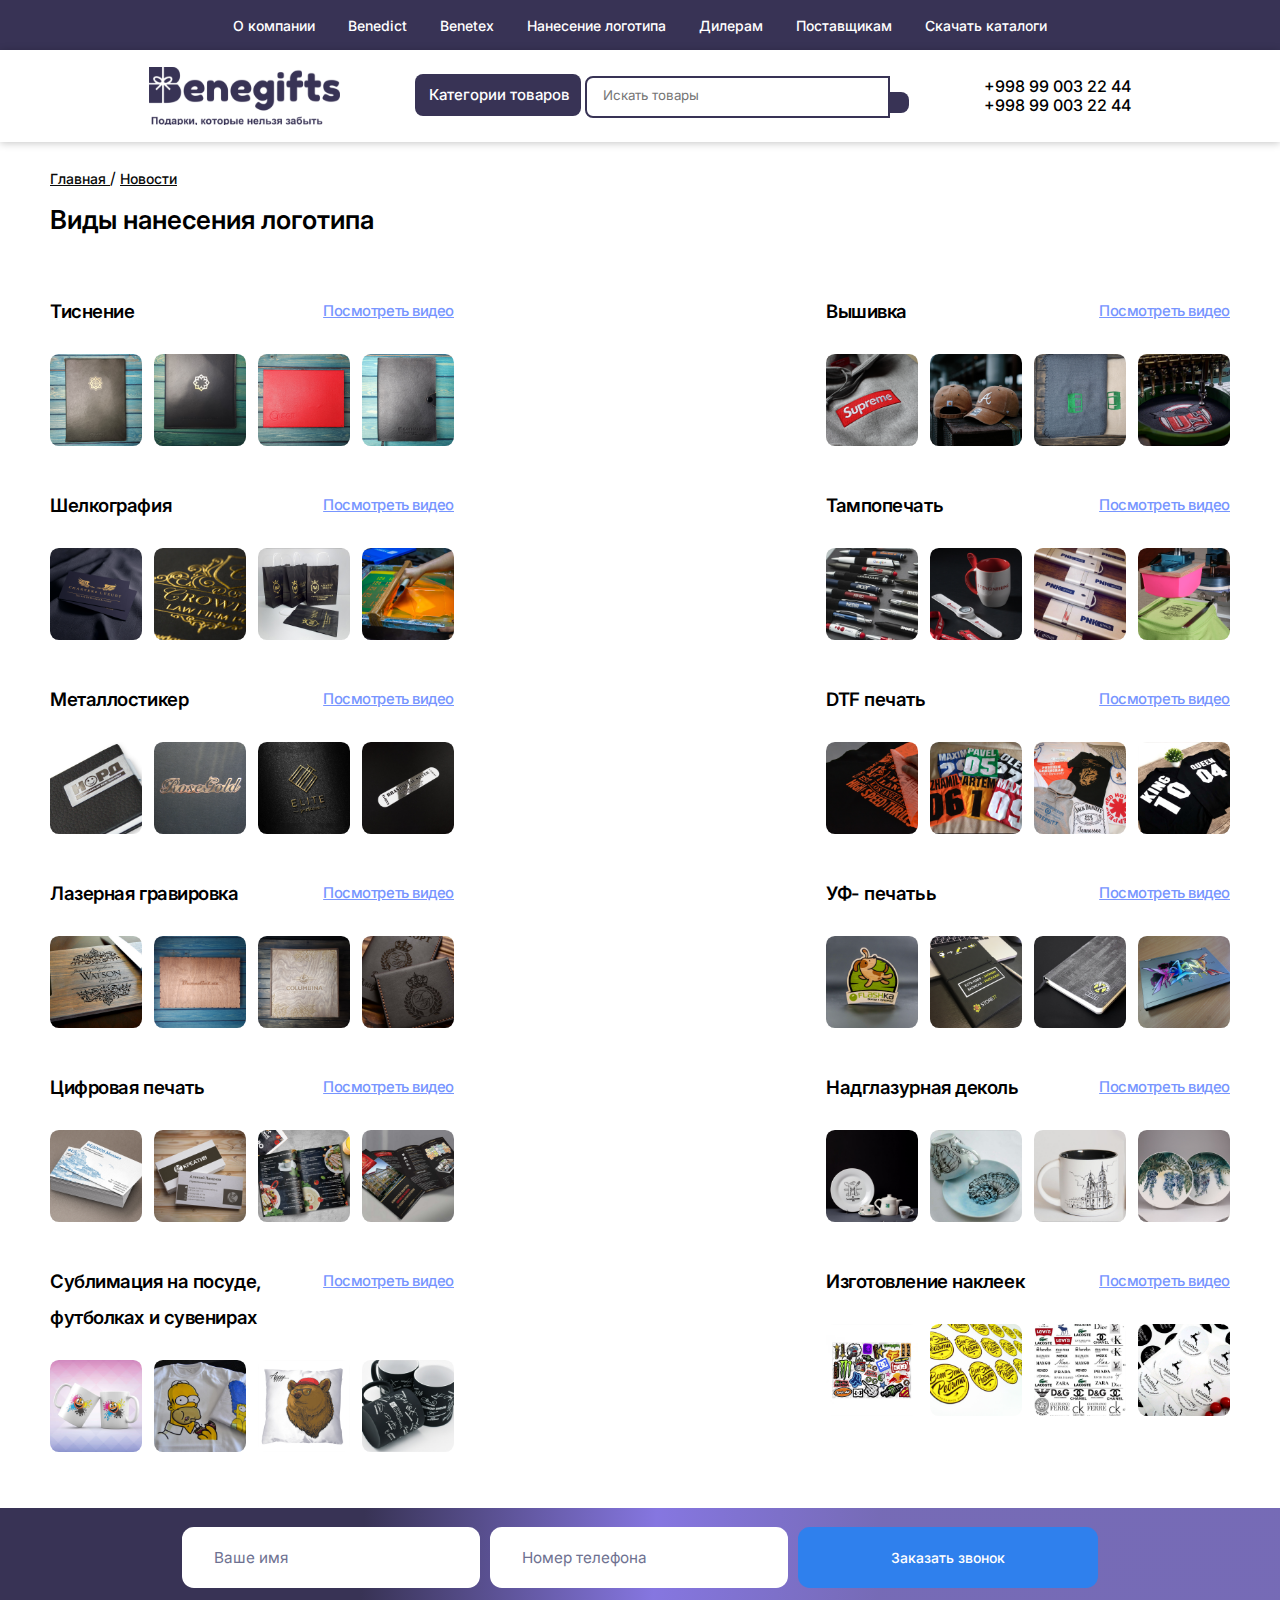
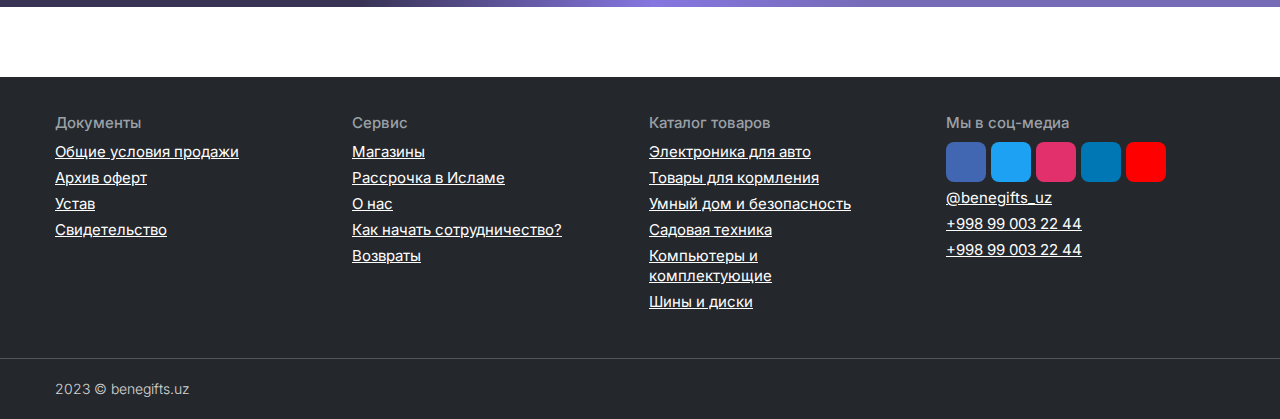
<file: pages/vid-logotipa.html>
<!DOCTYPE html>
<html lang="en">
<head>
    <meta charset="UTF-8">
    <meta http-equiv="X-UA-Compatible" content="IE=edge">
    <meta name="viewport" content="width=device-width, initial-scale=1.0">
    <title>Виды нанесения логотипа</title>
    <!-- Style css connect -->
    <link rel="stylesheet" href="/styles/style.css">
    <!-- Button categories css -->
    <link rel="stylesheet" href="/styles/button.css">
    <!-- Media Responsive -->
    <link rel="stylesheet" href="/styles/media.css">
    
    <!-- Fontawesome -->
    <link rel="stylesheet" href="https://cdnjs.cloudflare.com/ajax/libs/font-awesome/6.2.1/css/all.min.css" integrity="sha512-MV7K8+y+gLIBoVD59lQIYicR65iaqukzvf/nwasF0nqhPay5w/9lJmVM2hMDcnK1OnMGCdVK+iQrJ7lzPJQd1w==" crossorigin="anonymous" referrerpolicy="no-referrer" />
</head>
</head>
<body>
    <!-- <span>Hello Welcome !</span> -->
    <div class="container">
       <!-- Header section -->
       <!-- navbar links section -->
       <div class="navlinks">
        <ul>
            <li><a href="/index.html" class="linkk">О компании</a></li>
            <li><a href="/pages/benedict.html" class="linkk">Benedict</a></li>
            <li><a href="/pages/benetex.html" class="linkk">Benetex</a></li>
            <li><a href="/pages/vid-logotipa.html" class="linkk">Нанесение логотипа</a></li>
            <li><a href="jascript:void(0)" class="linkk" id="myBtn">Дилерам</a></li>
            <li><a href="jascript:void(0)" class="linkk" id="my2Btn">Поставщикам</a></li>
            <li><a href="https://drive.google.com/drive/folders/1gBGuvnNYMybjlfhV9qSATJug81gzpv0T" class="linkk">Cкачать каталоги</a></li>
        </ul>
       </div>
       <!-- header Logo  -->
       <div class="row">
        <div id="mySidepanel" class="sidepanel">
          <a href="javascript:void(0)" class="closebtn" onclick="closeNav()"><i class="fa-solid fa-xmark"></i></a>
         <ul>
          <li><a href="#about" class="linkk">О компании</a></li>
          <li><a href="/pages/benedict.html" class="linkk">Benedict</a></li>
          <li><a href="/pages/benetex.html" class="linkk">Benetex</a></li>
          <li><a href="/pages/vid-logotipa.html" class="linkk">Нанесение логотипа</a></li>
          <li><a href="https://drive.google.com/drive/folders/1gBGuvnNYMybjlfhV9qSATJug81gzpv0T" class="linkk">Cкачать каталоги</a></li>
         </ul>
        </div>
        <div class="col-logo">
            <a href="/index.html">
                <img src="/images/Benegifts-logo-2.svg" alt="Main logo img">
            </a>
            <button class="openbtn" id="openbtn" onclick="openNav()"><i class="fa-solid fa-bars-progress"></i></button>
        </div>
        <div class="col-input">
            <button type="button" class="category-button" onclick="myFunction()">
                <i class="fa-solid fa-bars" id="icon1"></i>
                <!-- <i class="fa-solid fa-xmark"></i> -->
                <span>Категории товаров</span>
            </button>
           <!-- After clicking button happens -->
           <div id="myDropdown" class="dropdown-content">
            <div class="drop-container">
              <div class="tab">
                <button class="tablinks" onmouseover="openCity(event, 'nabor')">Наборы</button>
                <button class="tablinks" onmouseover="openCity(event, 'odejda')">Одежда</button>
                <button class="tablinks" onmouseover="openCity(event, 'izdeliya')">Изделия из Кожи</button>
                <button class="tablinks" onmouseover="openCity(event, 'upakovka')">Коробки, Упаковка</button>
                <button class="tablinks" onmouseover="openCity(event, 'termos')">Термосы, кружки, посуда</button>
                <button class="tablinks" onmouseover="openCity(event, 'sladkie-nabori')">Сладкие наборы</button>
                <button class="tablinks" onmouseover="openCity(event, 'elektroniki')">Электроника</button>
                <button class="tablinks" onmouseover="openCity(event, 'ruchki-pish')">Ручки, пиш-е инструменты</button>
                <button class="tablinks" onmouseover="openCity(event, 'chasi')">Часы</button>
                <button class="tablinks" onmouseover="openCity(event, 'breloki')">Брелоки</button>
                <button class="tablinks" onmouseover="openCity(event, 'ejednevniki')">Ежедневники и блокноты</button>
                <button class="tablinks" onmouseover="openCity(event, 'korporativ-podarki')">Корпоративные подарки</button>
                <button class="tablinks" onmouseover="openCity(event, 'sumki-ryukzaki')">Сумки, рюкзаки</button>
                <button class="tablinks" onmouseover="openCity(event, 'tovari-dlya-doma')">Товары для дома и офиса</button>
                <button class="tablinks" onmouseover="openCity(event, 'otdix-sport')">Отдых, Спорт</button>
                <button class="tablinks" onmouseover="openCity(event, 'nagradi')">Стеллы, Награды,
                  Промосупениры</button>
                <button class="tablinks" onmouseover="openCity(event, 'prazdniki')">Праздники</button>
                <button class="tablinks" onmouseover="openCity(event, 'zonti')">Зонты</button>
                <button class="tablinks" onmouseover="openCity(event, 'vip-podarki')">VIP подарки</button>
                <button class="tablinks" onmouseover="openCity(event, 'rasprodaja')">Распродажа</button>
                <button class="tablinks" onmouseover="openCity(event, 'jenskiy-aksesuar')">Женские аксессуары</button>
                <button class="tablinks" onmouseover="openCity(event, 'mujskiy-aksesuar')">Мужские аксессуары</button>
                <button class="tablinks" onmouseover="openCity(event, 'tovar-avto')">Товары для автомобиля</button>
                <button class="tablinks" onmouseover="openCity(event, 'narujniy-digital')">Наружная и Digital реклама</button>
              </div>
                  <!--  -->
              <div id="nabor" class="tabcontent">       
                <div class="section-1">
                  <ul>
                    <li><a href="/pages/catalog-tovarov.html">Бизнес наборы</a></li>
                    <li><a href="/pages/catalog-tovarov.html" id="focusButton">Дорожные наборы</a></li>
                    <li><a href="/pages/catalog-tovarov.html">Наборы с термокружками</a></li>
                    <li><a href="/pages/catalog-tovarov.html">Наборы с аккумуляторами</a></li>
                    <li><a href="/pages/catalog-tovarov.html">Наборы с флешками</a></li>
                    <li><a href="/pages/catalog-tovarov.html">Наборы с колонками</a></li>
                    <li><a href="/pages/catalog-tovarov.html">Наборы с пледами</a></li>
                    <li><a href="/pages/catalog-tovarov.html">Наборы с книгами</a></li>
                    <li><a href="/pages/catalog-tovarov.html">Наборы с мультитулами</a></li>
                    <li><a href="/pages/catalog-tovarov.html">Винные наборы</a></li>
                    <li><a href="/pages/catalog-tovarov.html">Наборы для сыра</a></li>
                  </ul>
                  <ul>
                    <li><a href="/pages/catalog-tovarov.html">Наборы для водки</a></li>
                    <li><a href="/pages/catalog-tovarov.html">Наборы для виски</a></li>
                    <li><a href="/pages/catalog-tovarov.html">Продуктовые наборы</a></li>
                    <li><a href="/pages/catalog-tovarov.html">Наборы с мёдом</a></li>
                    <li><a href="/pages/catalog-tovarov.html">Наборы с вареньем</a></li>
                    <li><a href="/pages/catalog-tovarov.html">Наборы с чаем</a></li>
                    <li><a href="/pages/catalog-tovarov.html">Наборы с кофе</a></li>
                    <li><a href="/pages/catalog-tovarov.html">Наборы для выращивания</a></li>
                    <li><a href="/pages/catalog-tovarov.html">Наборы для мужчин</a></li>
                    <li><a href="/pages/catalog-tovarov.html">Наборы для женщин</a></li>
                  </ul>
                </div>
              </div>
              <!--  -->
              <div id="odejda" class="tabcontent">
                <div class="section-1">
                  <ul>
                    <li><a href="/pages/catalog-tovarov.html">Футболки</a></li>
                    <li><a href="/pages/catalog-tovarov.html">Рубашки поло</a></li>
                    <li><a href="/pages/catalog-tovarov.html">Футболки для промо</a></li>
                    <li><a href="/pages/catalog-tovarov.html">Кепки и бейсболки</a></li>
                    <li><a href="/pages/catalog-tovarov.html">Панамы</a></li>
                    <li><a href="/pages/catalog-tovarov.html">Ветровки</a></li>
                    <li><a href="/pages/catalog-tovarov.html">Дождевики</a></li>
                    <li><a href="/pages/catalog-tovarov.html">Куртки</a></li>
                    <li><a href="/pages/catalog-tovarov.html">Толстовки</a></li>
                    <li><a href="/pages/catalog-tovarov.html">Шарфы</a></li>
                    <li><a href="/pages/catalog-tovarov.html">Трикотажные шапки</a></li>
                  </ul>
                  <ul>
                    <li><a href="/pages/catalog-tovarov.html">Вязаные комплекты</a></li>
                    <li><a href="/pages/catalog-tovarov.html">Джемперы</a></li>
                    <li><a href="/pages/catalog-tovarov.html">Жилеты</a></li>
                    <li><a href="/pages/catalog-tovarov.html">Офисные рубашки</a></li>
                    <li><a href="/pages/catalog-tovarov.html">Рабочая одежда</a></li>
                    <li><a href="/pages/catalog-tovarov.html">Фартуки</a></li>
                    <li><a href="/pages/catalog-tovarov.html">Халаты</a></li>
                    <li><a href="/pages/catalog-tovarov.html">Спортивная одежда</a></li>
                    <li><a href="/pages/catalog-tovarov.html">Детская одежда</a></li>
                    <li><a href="/pages/catalog-tovarov.html">Аксессуары</a></li>
                    <li><a href="/pages/catalog-tovarov.html">Вязание на заказ</a></li>
                  </ul>
                </div>
              </div>
              <!--  -->
              <div id="izdeliya" class="tabcontent">
                <div class="section-1">
                  <ul>
                    <li><a href="/pages/catalog-tovarov.html">Ежедневники</a></li>
                    <li><a href="/pages/catalog-tovarov.html">Блокноты</a></li>
                    <li><a href="/pages/catalog-tovarov.html">Сумки</a></li>
                    <li><a href="/pages/catalog-tovarov.html">Портмоне</a></li>
                    <li><a href="/pages/catalog-tovarov.html">Тревел портмоне</a></li>
                    <li><a href="/pages/catalog-tovarov.html">Кошельки</a></li>
                    <li><a href="/pages/catalog-tovarov.html">Дорожные сумки</a></li>
                  </ul>
                </div>
              </div>
              <!--  -->
              <div id="upakovka" class="tabcontent">
                <div class="section-1">
                  <ul>
                    <li><a href="/pages/catalog-tovarov.html">Коробки</a></li>
                    <li><a href="/pages/catalog-tovarov.html">Упаковка</a></li>
                  </ul>
                </div>
              </div>
              <!--  -->
              <div id="termos" class="tabcontent">
                <div class="section-1">
                  <ul>
                    <li><a href="/pages/catalog-tovarov.html">Кружки</a></li>
                    <li><a href="/pages/catalog-tovarov.html">Бокалы</a></li>
                    <li><a href="/pages/catalog-tovarov.html">Чайные наборы</a></li>
                    <li><a href="/pages/catalog-tovarov.html">Кофейные наборы</a></li>
                    <li><a href="/pages/catalog-tovarov.html">Столовые тарелки</a></li>
                    <li><a href="/pages/catalog-tovarov.html">Термокружки</a></li>
                    <li><a href="/pages/catalog-tovarov.html">Термосы</a></li>
                    <li><a href="/pages/catalog-tovarov.html">Бутылки для воды</a></li>
                  </ul>
                  <ul>
                    <li><a href="/pages/catalog-tovarov.html">Фляжки</a></li>
                    <li><a href="/pages/catalog-tovarov.html">Ланчбоксы</a></li>
                    <li><a href="/pages/catalog-tovarov.html">Кухонные аксессуары</a></li>
                    <li><a href="/pages/catalog-tovarov.html">Разделочные доски</a></li>
                    <li><a href="/pages/catalog-tovarov.html">Барные аксессуары</a></li>
                    <li><a href="/pages/catalog-tovarov.html">Предметы сервировки</a></li>
                    <li><a href="/pages/catalog-tovarov.html">Заварочные чайники</a></li>
                    <li><a href="/pages/catalog-tovarov.html">Кувшины и графины</a></li>
                  </ul>
                </div>
              </div>
              <!--  -->
              <div id="sladkie-nabori" class="tabcontent">
                <div class="section-1">
                  <ul>
                    <li><a href="/pages/catalog-tovarov.html">Чайные наборы</a></li>
                  </ul>
                </div>
              </div>
              <!--  -->
              <div id="elektroniki" class="tabcontent">
                <div class="section-1">
                  <ul>
                    <li><a href="/pages/catalog-tovarov.html">Флешки</a></li>
                    <li><a href="/pages/catalog-tovarov.html">Внешние аккумуляторы</a></li>
                    <li><a href="/pages/catalog-tovarov.html">Внешние жёсткие диски </a></li>
                    <li><a href="/pages/catalog-tovarov.html">Портативная акустика</a></li>
                    <li><a href="/pages/catalog-tovarov.html">Наушники</a></li>
                  </ul>
                  <ul>
                    <li><a href="/pages/catalog-tovarov.html">Компьютерные и мобильные аксессуары</a></li>
                    <li><a href="/pages/catalog-tovarov.html">Бытовая техника</a></li>
                    <li><a href="/pages/catalog-tovarov.html">Лампы и светильники</a></li>
                    <li><a href="/pages/catalog-tovarov.html">Зарядные устройства</a></li>
                  </ul>
                </div>
              </div>
              <!--  -->
              <div id="ruchki-pish" class="tabcontent">
                <div class="section-1">
                  <ul>
                    <li><a href="/pages/catalog-tovarov.html">Пластиковые ручки</a></li>
                    <li><a href="/pages/catalog-tovarov.html">Металлические ручки</a></li>
                    <li><a href="/pages/catalog-tovarov.html">Древянные ручки</a></li>
                    <li><a href="/pages/catalog-tovarov.html">Карандаши</a></li>
                  </ul>
                  <ul>
                    <li><a href="/pages/catalog-tovarov.html">Текстовыделители</a></li>
                    <li><a href="/pages/catalog-tovarov.html">Футляры для ручек</a></li>
                    <li><a href="/pages/catalog-tovarov.html">Наборы с ручками</a></li>
                  </ul>
                </div>
              </div>
              <!--  -->
              <div id="chasi" class="tabcontent">
                <div class="section-1">
                  <ul>
                    <li><a href="/pages/catalog-tovarov.html">Часы настольные</a></li>
                    <li><a href="/pages/catalog-tovarov.html">Часы миниатюры</a></li>
                    <li><a href="/pages/catalog-tovarov.html">Часы наградные</a></li>
                  </ul>
                  <ul>
                    <li><a href="/pages/catalog-tovarov.html">Погодные станции, термометры</a></li>
                    <li><a href="/pages/catalog-tovarov.html">Часы наручнве</a></li>
                  </ul>
                </div>
              </div>
              <!--  -->
              <div id="breloki" class="tabcontent">
                <div class="section-1">
                  <ul>
                    <li><a href="/pages/catalog-tovarov.html">Металлические</a></li>
                    <li><a href="/pages/catalog-tovarov.html">Пластиковые</a></li>
                    <li><a href="/pages/catalog-tovarov.html">Брелоки-открывалки</a></li>
                    <li><a href="/pages/catalog-tovarov.html">Деревянные</a></li>
                    <li><a href="/pages/catalog-tovarov.html">Деревянные</a></li>
                  </ul>
                </div>
              </div>
              <!--  -->
              <div id="ejednevniki" class="tabcontent">
                <div class="section-1">
                  <ul>
                    <li><a href="/pages/catalog-tovarov.html">Ежедневник калькулятор</a></li>
                    <li><a href="/pages/catalog-tovarov.html">Оригинальные ежедневники</a></li>
                    <li><a href="/pages/catalog-tovarov.html">Блокноты</a></li>
                    <li><a href="/pages/catalog-tovarov.html">Наборы с ежедневниками</a></li>
                    <li><a href="/pages/catalog-tovarov.html">Упаковка для ежедневников</a></li>
                    <li><a href="/pages/catalog-tovarov.html">Ежедневники на заказ</a></li>
                  </ul>
                </div>
              </div>
              <!--  -->
              <div id="korporativ-podarki" class="tabcontent">
                <div class="section-1">
                  <ul>
                    <li><a href="/pages/catalog-tovarov.html">Настольные аксессуары</a></li>
                    <li><a href="/pages/catalog-tovarov.html">Часы и метеостанции</a></li>
                    <li><a href="/pages/catalog-tovarov.html">Кошельки</a></li>
                    <li><a href="/pages/catalog-tovarov.html">Визитницы</a></li>
                    <li><a href="/pages/catalog-tovarov.html">Чехлы для карт</a></li>
                    <li><a href="/pages/catalog-tovarov.html">Ключницы</a></li>
                  </ul>
                  <ul>
                    <li><a href="/pages/catalog-tovarov.html">Дорожные органайзеры</a></li>
                    <li><a href="/pages/catalog-tovarov.html">Обложки для документов</a></li>
                    <li><a href="/pages/catalog-tovarov.html">Чехлы для планшетов</a></li>
                    <li><a href="/pages/catalog-tovarov.html">Папки, портфели</a></li>
                    <li><a href="/pages/catalog-tovarov.html">Подарочные книги</a></li>
                    <li><a href="/pages/catalog-tovarov.html">Коллекционные товары</a></li>
                  </ul>
                </div>
              </div>
              <!--  -->
              <div id="sumki-ryukzaki" class="tabcontent">
                <div class="section-1">
                  <ul>
                    <li><a href="/pages/catalog-tovarov.html">Сумки для ноутбука</a></li>
                    <li><a href="/pages/catalog-tovarov.html">Рюкзаки</a></li>
                    <li><a href="/pages/catalog-tovarov.html">Сумки для документов</a></li>
                    <li><a href="/pages/catalog-tovarov.html">Сумки для покупок</a></li>
                    <li><a href="/pages/catalog-tovarov.html">Спортивные сумки</a></li>
                  </ul>
                  <ul>
                    <li><a href="/pages/catalog-tovarov.html">Дорожные сумки</a></li>
                    <li><a href="/pages/catalog-tovarov.html">Чемоданы</a></li>
                    <li><a href="/pages/catalog-tovarov.html">Несессеры и косметички</a></li>
                    <li><a href="/pages/catalog-tovarov.html">Сумки для пикника</a></li>
                    <li><a href="/pages/catalog-tovarov.html">Чехлы для планшета</a></li>
                  </ul>
                </div>
              </div>
              <!--  -->
              <div id="tovari-dlya-doma" class="tabcontent">
                <div class="section-1">
                  <ul>
                    <li><a href="/pages/catalog-tovarov.html">Офисные игры</a></li>
                    <li><a href="/pages/catalog-tovarov.html">Настольные принадлежности</a></li>
                    <li><a href="/pages/catalog-tovarov.html">Бювары</a></li>
                    <li><a href="/pages/catalog-tovarov.html">Мебель в офис</a></li>
                    <li><a href="/pages/catalog-tovarov.html">Техника в офис</a></li>
                    <li><a href="/pages/catalog-tovarov.html">Умный офис</a></li>
                    <li><a href="/pages/catalog-tovarov.html">Коллекционные вещи</a></li>
                  </ul>
                  <ul>
                    <li><a href="/pages/catalog-tovarov.html">Изделия из дерева</a></li>
                    <li><a href="/pages/catalog-tovarov.html">Изделия из металла</a></li>
                    <li><a href="/pages/catalog-tovarov.html">Изделия из кожи</a></li>
                    <li><a href="/pages/catalog-tovarov.html">Подарки руководителю</a></li>
                    <li><a href="/pages/catalog-tovarov.html">Кофе&Чай</a></li>
                    <li><a href="/pages/catalog-tovarov.html">Дизайн офиса</a></li>
                    <li><a href="/pages/catalog-tovarov.html">Офис под ключ</a></li>
                  </ul>
                </div>
              </div>
               <!--  -->
               <div id="otdix-sport" class="tabcontent">
                <div class="section-1">
                  <ul>
                    <li><a href="/pages/catalog-tovarov.html">Товары для путешествий</a></li>
                    <li><a href="/pages/catalog-tovarov.html">Автомобильные аксессуары</a></li>
                    <li><a href="/pages/catalog-tovarov.html">Дорожные подушки</a></li>
                    <li><a href="/pages/catalog-tovarov.html">Наборы для пикников</a></li>
                    <li><a href="/pages/catalog-tovarov.html">Турисчтические принадлежности</a></li>
                    <li><a href="/pages/catalog-tovarov.html">Складные ножи и мультитулы</a></li>
                  </ul>
                  <ul>
                    <li><a href="/pages/catalog-tovarov.html">Инструменты</a></li>
                    <li><a href="/pages/catalog-tovarov.html">Игры и головоломки</a></li>
                    <li><a href="/pages/catalog-tovarov.html">Спортивные товары</a></li>
                    <li><a href="/pages/catalog-tovarov.html">Мячи</a></li>
                    <li><a href="/pages/catalog-tovarov.html">Подарки для дачи</a></li>
                    <li><a href="/pages/catalog-tovarov.html">Пляжный отдых</a></li>
                  </ul>
                </div>
              </div>
              <!--  -->
              <div id="nagradi" class="tabcontent">
                <div class="section-1">
                  <ul>
                    <li><a href="/pages/catalog-tovarov.html">Наградные стелы</a></li>
                    <li><a href="/pages/catalog-tovarov.html">Плакетки и панно</a></li>
                    <li><a href="/pages/catalog-tovarov.html">Кубки и медали</a></li>
                  </ul>
                </div>
              </div>
              <!-- prazdniki -->
              <div id="prazdniki" class="tabcontent">       
                <div class="section-1">
                  <ul>
                    <li><a href="/pages/catalog-tovarov.html">День Победы 9 мая</a></li>
                    <li><a href="/pages/catalog-tovarov.html">День электросвязи 17 мая</a></li>
                    <li><a href="/pages/catalog-tovarov.html">День химика</a></li>
                    <li><a href="/pages/catalog-tovarov.html">Подарки для детей</a></li>
                    <li><a href="/pages/catalog-tovarov.html">Подарок коллеге</a></li>
                    <li><a href="/pages/catalog-tovarov.html">Подарки начальнику</a></li>
                    <li><a href="/pages/catalog-tovarov.html">Подарки на День рождения компании</a></li>
                    <li><a href="/pages/catalog-tovarov.html">Подарки военным</a></li>
                    <li><a href="/pages/catalog-tovarov.html">Подарки морякам</a></li>
                    <li><a href="/pages/catalog-tovarov.html">Эко-подарки</a></li>
                    <li><a href="/pages/catalog-tovarov.html">День России 12 июня</a></li>
                    <li><a href="/pages/catalog-tovarov.html">День медика</a></li>
                    <li><a href="/pages/catalog-tovarov.html">День металлурга</a></li>
                    <li><a href="/pages/catalog-tovarov.html">Подарки сисадминам</a></li>
                    <li><a href="/pages/catalog-tovarov.html">День железнодорожника</a></li>
                  </ul>
                  <ul>
                    <li><a href="/pages/catalog-tovarov.html">День строителя</a></li>
                    <li><a href="/pages/catalog-tovarov.html">День шахтёра</a></li>
                    <li><a href="/pages/catalog-tovarov.html">День знаний 1 сентября</a></li>
                    <li><a href="/pages/catalog-tovarov.html">День нефтянки</a></li>
                    <li><a href="/pages/catalog-tovarov.html">Подарки программистам</a></li>
                    <li><a href="/pages/catalog-tovarov.html">День учителя 5 октября</a></li>
                    <li><a href="/pages/catalog-tovarov.html">Подарки автомобилисту</a></li>
                    <li><a href="/pages/catalog-tovarov.html">День полиции (милиции) 10 ноября</a></li>
                    <li><a href="/pages/catalog-tovarov.html">День банковского работника 2 декабря</a></li>
                    <li><a href="/pages/catalog-tovarov.html">День юриста 3 декабря</a></li>
                    <li><a href="/pages/catalog-tovarov.html">День энергетики 22 декабря</a></li>
                    <li><a href="/pages/catalog-tovarov.html">День авиации 14 февраля</a></li>
                    <li><a href="/pages/catalog-tovarov.html">23 февраля</a></li>
                    <li><a href="/pages/catalog-tovarov.html">8 марта</a></li>
                    <li><a href="/pages/catalog-tovarov.html">День геолога</a></li>
                  </ul>
                </div>
              </div>
              <!--  -->
              <div id="zonti" class="tabcontent">
                <div class="section-1">
                  <ul>
                    <li><a href="/pages/catalog-tovarov.html">Зонты-трости</a></li>
                    <li><a href="/pages/catalog-tovarov.html">Складные зонты</a></li>
                    <li><a href="/pages/catalog-tovarov.html">Необычные и оригинальные щонты</a></li>
                  </ul>
                </div>
              </div>
              <!--  -->
              <div id="vip-podarki" class="tabcontent">
                <div class="section-1">
                  <ul>
                    <li><a href="/pages/catalog-tovarov.html">Аксессуары для дома</a></li>
                    <li><a href="/pages/catalog-tovarov.html">Личные аксессуары</a></li>
                    <li><a href="/pages/catalog-tovarov.html">Интеллектуальные подарки</a></li>
                    <li><a href="/pages/catalog-tovarov.html">Аксессуары для путешествий</a></li>
                    <li><a href="/pages/catalog-tovarov.html">Аксессуары для алкогольных напитков</a></li>
                    <li><a href="/pages/catalog-tovarov.html">Пишущие инстурменты</a></li>
                  </ul>
                  <ul>
                    <li><a href="/pages/catalog-tovarov.html">Подарки в русском стиле</a></li>
                    <li><a href="/pages/catalog-tovarov.html">Портфели и сумки</a></li>
                    <li><a href="/pages/catalog-tovarov.html">Профессиональные подарки</a></li>
                    <li><a href="/pages/catalog-tovarov.html">Мячи</a></li>
                    <li><a href="/pages/catalog-tovarov.html">Новогодние подарки</a></li>
                    <li><a href="/pages/catalog-tovarov.html">Кофейные наборы</a></li>
                  </ul>
                </div>
              </div>
              <!--  -->
              <div id="rasprodaja" class="tabcontent">
                <div class="section-1">
                  <ul>
                    <li><a href="/pages/catalog-tovarov.html">Текстиль B&C</a></li>
                    <li><a href="/pages/catalog-tovarov.html">Письменные принадлежности</a></li>
                    <li><a href="/pages/catalog-tovarov.html">Посуда</a></li>
                    <li><a href="/pages/catalog-tovarov.html">Отдых и путешествие</a></li>
                    <li><a href="/pages/catalog-tovarov.html">Подарки для женщин</a></li>
                    <li><a href="/pages/catalog-tovarov.html">Подарки для мужчин</a></li>
                  </ul>
                  <ul>
                    <li><a href="/pages/catalog-tovarov.html">Электроника</a></li>
                    <li><a href="/pages/catalog-tovarov.html">Офис</a></li>
                    <li><a href="/pages/catalog-tovarov.html">Часы</a></li>
                    <li><a href="/pages/catalog-tovarov.html">Аксессуары</a></li>
                    <li><a href="/pages/catalog-tovarov.html">Предметы интерьера</a></li>
                    <li><a href="/pages/catalog-tovarov.html">Наборы для вина</a></li>
                  </ul>
                </div>
              </div>
              <!--  -->
              <div id="jenskiy-aksesuar" class="tabcontent">
                <div class="section-1">
                  <ul>
                    <li><a href="/pages/catalog-tovarov.html">Женские аксессуары</a></li>
                    <li><a href="/pages/catalog-tovarov.html">Женские аксессуары</a></li>
                    <li><a href="/pages/catalog-tovarov.html">Женские аксессуары</a></li>
                    <li><a href="/pages/catalog-tovarov.html">Женские аксессуары</a></li>
                    <li><a href="/pages/catalog-tovarov.html">Женские аксессуары</a></li>
                    <li><a href="/pages/catalog-tovarov.html">Женские аксессуары</a></li>
                  </ul>
                </div>
              </div>
              <!--  -->
              <div id="mujskiy-aksesuar" class="tabcontent">
                <div class="section-1">
                  <ul>
                    <li><a href="/pages/catalog-tovarov.html">Мужские аксессуары</a></li>
                    <li><a href="/pages/catalog-tovarov.html">Мужские аксессуары</a></li>
                    <li><a href="/pages/catalog-tovarov.html">Мужские аксессуары</a></li>
                    <li><a href="/pages/catalog-tovarov.html">Мужские аксессуары</a></li>
                    <li><a href="/pages/catalog-tovarov.html">Мужские аксессуары</a></li>
                    <li><a href="/pages/catalog-tovarov.html">Мужские аксессуары</a></li>
                  </ul>
                </div>
              </div>
              <!--  -->
              <div id="tovar-avto" class="tabcontent">
                <div class="section-1">
                  <ul>
                    <li><a href="/pages/catalog-tovarov.html">Товары для автомобиля</a></li>
                    <li><a href="/pages/catalog-tovarov.html">Товары для автомобиля</a></li>
                    <li><a href="/pages/catalog-tovarov.html">Товары для автомобиля</a></li>
                    <li><a href="/pages/catalog-tovarov.html">Товары для автомобиля</a></li>
                    <li><a href="/pages/catalog-tovarov.html">Товары для автомобиля</a></li>
                    <li><a href="/pages/catalog-tovarov.html">Товары для автомобиля</a></li>
                  </ul>
                </div>
              </div>
              <!--  -->
              <div id="narujniy-digital" class="tabcontent">
                <div class="section-1">
                  <ul>
                    <li><a href="/pages/catalog-tovarov.html">Объёмные буквы</a></li>
                    <li><a href="/pages/catalog-tovarov.html">Выставочные стенды</a></li>
                    <li><a href="/pages/catalog-tovarov.html">LED мониторы</a></li>
                  </ul>
                </div>
              </div>
            </div>
          </div>
            <!-- search bar -->
            <input type="search" name="searchInput" placeholder="Искать товары" autocomplete="off" class="form-control">
            <button type="button" class="search-button"><i class="fa-solid fa-magnifying-glass"></i></button>
        </div>
        <div class="col-number">
            <a href="/pages/catalog-tovarov.html" class="phone-number">+998 99 003 22 44
            </a>
            <a href="#" class="phone-number">+998 99 003 22 44
            </a>
        </div>
       </div>

       <!-- Vertical Tab Links for dileram && Postavshikam -->
       <div class="dileram-postavshikam">
        <a href="javascript:void(0)" class="vertical-tab-links" id="myBtnVerticalNanesenie">Дилерам</a>
        <a href="javascript:void(0)" class="vertical-tab-links" id="my2BtnVerticalNanesenie">Поставщикам</a>
       </div>

         
      <div class="medium-content" id="medium-content">
        <a href="/index.html" class="top-links">Главная </a> /
        <a href="/pages/news-page.html" class="top-links">Новости </a>
         <br>
        <h2 class="starting-text">Виды нанесения логотипа</h2>
        <div class="logotip-container">
            <div class="logotip-content1">
                <div class="logotip-item">
                    <div class="item-text">
                        <p>Тиснение</p>
                        <a href="#">Посмотреть видео</a>
                    </div>
                    <div class="item-logos">
                        <img src="/images/Тиснение/1.png" onclick="openModal();currentSlide(1)" class="mini-logos" alt="">
                        <img src="/images/Тиснение/2.png" onclick="openModal();currentSlide(2)" class="mini-logos" alt="">
                        <img src="/images/Тиснение/3.png" onclick="openModal();currentSlide(3)" class="mini-logos" alt="">
                        <img src="/images/Тиснение/4.png" onclick="openModal();currentSlide(4)" class="mini-logos" alt="">
                    </div>
                </div>
                <div class="logotip-item">
                    <div class="item-text">
                        <p>Шелкография</p>
                        <a href="#">Посмотреть видео</a>
                    </div>
                    <div class="item-logos">
                      <img src="/images/Шелкография/1.png" onclick="openModal3();currentSlide3(1)" class="mini-logos" alt="">
                      <img src="/images/Шелкография/2.png" onclick="openModal3();currentSlide3(2)" class="mini-logos" alt="">
                      <img src="/images/Шелкография/3.png" onclick="openModal3();currentSlide3(3)" class="mini-logos" alt="">
                      <img src="/images/Шелкография/4.png" onclick="openModal3();currentSlide3(4)" class="mini-logos" alt="">
                    </div>
                </div>
                <div class="logotip-item">
                    <div class="item-text">
                        <p>Металлостикер</p>
                        <a href="#">Посмотреть видео</a>
                    </div>
                    <div class="item-logos">
                      <img src="/images/Металлостикер/1.png" onclick="openModal4();currentSlide4(1)" class="mini-logos" alt="">
                      <img src="/images/Металлостикер/2.png" onclick="openModal4();currentSlide4(2)" class="mini-logos" alt="">
                      <img src="/images/Металлостикер/3.png" onclick="openModal4();currentSlide4(3)" class="mini-logos" alt="">
                      <img src="/images/Металлостикер/4.png" onclick="openModal4();currentSlide4(4)" class="mini-logos" alt="">
                    </div>
                </div>
                <div class="logotip-item">
                    <div class="item-text">
                        <p>Лазерная 
                          гравировка</p>
                        <a href="#">Посмотреть видео</a>
                    </div>
                    <div class="item-logos">
                      <img src="/images/Лазерная гравировка/1.png" onclick="openModal5();currentSlide5(1)" class="mini-logos" alt="">
                      <img src="/images/Лазерная гравировка/2.png" onclick="openModal5();currentSlide5(2)" class="mini-logos" alt="">
                      <img src="/images/Лазерная гравировка/3.png" onclick="openModal5();currentSlide5(3)" class="mini-logos" alt="">
                      <img src="/images/Лазерная гравировка/4.png" onclick="openModal5();currentSlide5(4)" class="mini-logos" alt="">
                    </div>
                </div>
                <div class="logotip-item">
                  <div class="item-text">
                      <p>Цифровая 
                        печать</p>
                      <a href="#">Посмотреть видео</a>
                  </div>
                  <div class="item-logos">
                    <img src="/images/Цифровая печать/1.png" onclick="openModal6();currentSlide6(1)" class="mini-logos" alt="">
                    <img src="/images/Цифровая печать/2.png" onclick="openModal6();currentSlide6(2)" class="mini-logos" alt="">
                    <img src="/images/Цифровая печать/3.png" onclick="openModal6();currentSlide6(3)" class="mini-logos" alt="">
                    <img src="/images/Цифровая печать/4.png" onclick="openModal6();currentSlide6(4)" class="mini-logos" alt="">
                  </div>
              </div>
              <div class="logotip-item">
                <div class="item-text">
                    <p>Сублимация на 
                      посуде, <br> футболках 
                      и сувенирах</p>
                    <a href="#">Посмотреть видео</a>
                </div>
                <div class="item-logos">
                  <img src="/images/Сублимация на посуде, футболках и сувенирах/1.png" onclick="openModal7();currentSlide7(1)" class="mini-logos" alt="">
                  <img src="/images/Сублимация на посуде, футболках и сувенирах/2.png" onclick="openModal7();currentSlide7(2)" class="mini-logos" alt="">
                  <img src="/images/Сублимация на посуде, футболках и сувенирах/3.png" onclick="openModal7();currentSlide7(3)" class="mini-logos" alt="">
                  <img src="/images/Сублимация на посуде, футболках и сувенирах/4.png" onclick="openModal7();currentSlide7(4)" class="mini-logos" alt="">
                </div>
            </div>

            </div>
            <div class="logotip-content2">
                <div class="logotip-item">
                    <div class="item-text">
                        <p>Вышивка</p>
                        <a href="#">Посмотреть видео</a>
                    </div>
                    <div class="item-logos">
                        <img src="/images/Вышивка/1.png" onclick="openModal8();currentSlide8(1)" class="mini-logos" alt="">
                        <img src="/images/Вышивка/2.png" onclick="openModal8();currentSlide8(2)" class="mini-logos" alt="">
                        <img src="/images/Вышивка/3.png" onclick="openModal8();currentSlide8(3)" class="mini-logos" alt="">
                        <img src="/images/Вышивка/4.png" onclick="openModal8();currentSlide8(4)" class="mini-logos" alt="">
                    </div>
                </div>
                <div class="logotip-item">
                  <div class="item-text">
                      <p>Тампопечать</p>
                      <a href="#">Посмотреть видео</a>
                  </div>
                  <div class="item-logos">
                      <img src="/images/Тампопечать/1.png" onclick="openModal9();currentSlide9(1)" class="mini-logos" alt="">
                      <img src="/images/Тампопечать/2.png" onclick="openModal9();currentSlide9(2)" class="mini-logos" alt="">
                      <img src="/images/Тампопечать/3.png" onclick="openModal9();currentSlide9(3)" class="mini-logos" alt="">
                      <img src="/images/Тампопечать/4.png" onclick="openModal9();currentSlide9(4)" class="mini-logos" alt="">
                  </div>
              </div>
              <div class="logotip-item">
                <div class="item-text">
                    <p>DTF печать</p>
                    <a href="#">Посмотреть видео</a>
                </div>
                <div class="item-logos">
                    <img src="/images/DTF печать/1.png" onclick="openModal10();currentSlide10(1)" class="mini-logos" alt="">
                    <img src="/images/DTF печать/2.png" onclick="openModal10();currentSlide10(2)" class="mini-logos" alt="">
                    <img src="/images/DTF печать/3.png" onclick="openModal10();currentSlide10(3)" class="mini-logos" alt="">
                    <img src="/images/DTF печать/4.png" onclick="openModal10();currentSlide10(4)" class="mini-logos" alt="">
                </div>
            </div>
                <div class="logotip-item">
                    <div class="item-text">
                        <p>УФ-
                          печатьь</p>
                        <a href="#">Посмотреть видео</a>
                    </div>
                    <div class="item-logos">
                        <img src="/images/УФ-печать/1.png" onclick="openModal11();currentSlide11(1)" class="mini-logos" alt="">
                        <img src="/images/УФ-печать/2.png" onclick="openModal11();currentSlide11(2)" class="mini-logos" alt="">
                        <img src="/images/УФ-печать/3.png" onclick="openModal11();currentSlide11(3)" class="mini-logos" alt="">
                        <img src="/images/УФ-печать/4.png" onclick="openModal11();currentSlide11(4)" class="mini-logos" alt="">
                    </div>
                </div>
                <div class="logotip-item">
                    <div class="item-text">
                        <p>Надглазурная 
                          деколь</p>
                        <a href="#">Посмотреть видео</a>
                    </div>
                    <div class="item-logos">
                        <img src="/images/Деколь надглазурная/1.png" onclick="openModal12();currentSlide12(1)" class="mini-logos" alt="">
                        <img src="/images/Деколь надглазурная/2.png" onclick="openModal12();currentSlide12(2)" class="mini-logos" alt="">
                        <img src="/images/Деколь надглазурная/3.png" onclick="openModal12();currentSlide12(3)" class="mini-logos" alt="">
                        <img src="/images/Деколь надглазурная/4.png" onclick="openModal12();currentSlide12(4)" class="mini-logos" alt="">
                    </div>
                </div>
                <div class="logotip-item">
                    <div class="item-text">
                        <p>Изготовление 
                          наклеек</p>
                        <a href="#">Посмотреть видео</a>
                    </div>
                    <div class="item-logos">
                        <img src="/images/Изготовление наклеек/1.png" onclick="openModal13();currentSlide13(1)" class="mini-logos" alt="">
                        <img src="/images/Изготовление наклеек/2.png" onclick="openModal13();currentSlide13(2)" class="mini-logos" alt="">
                        <img src="/images/Изготовление наклеек/3.png" onclick="openModal13();currentSlide13(3)" class="mini-logos" alt="">
                        <img src="/images/Изготовление наклеек/4.png" onclick="openModal13();currentSlide13(4)" class="mini-logos" alt="">
                    </div>
                </div>  
            </div>
        </div>
      </div>

        <!-- Заказать звонок section -->
        <div class="call-section-1" id="call-section">
          <input type="text" placeholder="Ваше имя" value="" autocomplete="off" required>
          <input type="number" placeholder="Номер телефона" value="" autocomplete="off" required>
          <button type="submit" class="send">Заказать звонок</button>
         </div>

       </div>

       <!-- popUp form -->
      <div id="myModal" class="modal">

        <!-- Modal content -->
        <div class="modal-content">
            <div class="modal-header">
              <p class="form-text">Форма обратной <br> связи
                для дилеров</p>
            <span class="close">&times;</span>
            </div>
            <input type="text" placeholder="Ваше имя" value="" autocomplete="off" required>
            <input type="number" placeholder="Номер телефона" value="" autocomplete="off" required>
            <button type="submit" class="send">Заказать звонок</button>
        </div>
      
      </div>

      <!-- PopUp for postavshikov -->
      <div id="my2Modal" class="modal2">

        <!-- Modal content -->
        <div class="modal-content2">
            <div class="modal-header2">
              <p class="form-text2">Форма обратной <br> связи
                для <br> поставщиков</p>
            <span class="close2">&times;</span>
            </div>
            <input type="text2" placeholder="Ваше имя" value="" autocomplete="off" required>
            <input type="number2" placeholder="Номер телефона" value="" autocomplete="off" required>
            <button type="submit2" class="send">Заказать звонок</button>
        </div>
      
      </div>
       <!-- footer section -->
       <footer id="footer">
        <div class="content">
          <div class="link-boxes">
            <ul class="box">
              <li class="link_name">Документы</li>
              <li><a href="#">Общие условия продажи</a></li>
              <li><a href="#">Архив оферт</a></li>
              <li><a href="#">Устав</a></li>
              <li><a href="#">Свидетельство</a></li>
            </ul>
            <ul class="box">
              <li class="link_name">Сервис</li>
              <li><a href="#">Магазины</a></li>
              <li><a href="#">Рассрочка в Исламе</a></li>
              <li><a href="#">О нас</a></li>
              <li><a href="#">Как начать сотрудничество?</a></li>
              <li><a href="#">Возвраты</a></li>
            </ul>
            <ul class="box">
              <li class="link_name">Каталог товаров</li>
              <li><a href="#">Электроника для авто</a></li>
              <li><a href="#">Товары для кормления</a></li>
              <li><a href="#">Умный дом и безопасность</a></li>
              <li><a href="#">Садовая техника</a></li>
              <li><a href="#">Компьютеры и комплектующие</a></li>
              <li><a href="#">Шины и диски</a></li>
            </ul>
            <ul class="box input-box">
              <li class="link_name">Мы в соц-медиа</li>
              <div class="media-icons">
                <a href="#"><i class="fab fa-facebook-f"></i></a>
                <a href="#"><i class="fab fa-twitter"></i></a>
                <a href="#"><i class="fab fa-instagram"></i></a>
                <a href="#"><i class="fab fa-linkedin-in"></i></a>
                <a href="#"><i class="fab fa-youtube"></i></a>
              </div>
              <li><a href="#">@benegifts_uz</a></li>
              <li><a href="#">+998 99 003 22 44</a></li>
              <li><a href="#">+998 99 003 22 44</a></li>
            </ul>
          </div>
        </div>
        <hr class="line">
        <div class="bottom-details">
          <div class="bottom_text">
            <span class="copyright_text">2023 © benegifts.uz</span>
          </div>
        </div>
      </footer>

<!-- Modal imagess  1-->
<div id="myModal1" class="modal1">
  <span class="close1 cursor" onclick="closeModal()">&times;</span>
  <div class="modal-content1">

    <div class="mySlides1">
      <div class="numbertext">1 / 4</div>
      <img src="/images/Тиснение/1.png" style="width:450px">
    </div>

    <div class="mySlides1">
      <div class="numbertext">2 / 4</div>
      <img src="/images/Тиснение/2.png" style="width:450px">
    </div>

    <div class="mySlides1">
      <div class="numbertext">3 / 4</div>
      <img src="/images/Тиснение/3.png" style="width:450px">
    </div>
    
    <div class="mySlides1">
      <div class="numbertext">4 / 4</div>
      <img src="/images/Тиснение/4.png" style="width:450px">
    </div>
    <div class="caption-container">
      <p id="caption1"></p>
    </div>


    <div class="selected">
      <div class="column">
        <img class="demo1 cursor" src="/images/Тиснение/1.png" style="width:100px; height: 100px;" onclick="currentSlide(1)" alt="">
      </div>
      <div class="column">
        <img class="demo1 cursor" src="/images/Тиснение/2.png" style="width:100px; height: 100px;" onclick="currentSlide(2)" alt="">
      </div>
      <div class="column">
        <img class="demo1 cursor" src="/images/Тиснение/3.png" style="width:100px; height: 100px;" onclick="currentSlide(3)" alt="">
      </div>
      <div class="column">
        <img class="demo1 cursor" src="/images/Тиснение/4.png" style="width:100px; height: 100px;" onclick="currentSlide(4)" alt="">
      </div>
    </div>
  </div>
</div>


<!-- Modal imagess 2 -->
<div id="myModal3" class="modal3">
  <span class="close3 cursor" onclick="closeModal3()">&times;</span>
  <div class="modal-content3">

    <div class="mySlides3">
      <div class="numbertext">1 / 4</div>
      <img src="/images/Шелкография/1.png" style="width:450px">
    </div>

    <div class="mySlides3">
      <div class="numbertext">2 / 4</div>
      <img src="/images/Шелкография/2.png" style="width:450px">
    </div>

    <div class="mySlides3">
      <div class="numbertext">3 / 4</div>
      <img src="/images/Шелкография/3.png" style="width:450px">
    </div>
    
    <div class="mySlides3">
      <div class="numbertext">4 / 4</div>
      <img src="/images/Шелкография/4.png" style="width:450px">
    </div>
    <div class="caption-container">
      <p id="caption3"></p>
    </div>


    <div class="selected">
      <div class="column">
        <img class="demo3 cursor" src="/images/Шелкография/1.png" style="width:100px; height: 100px;" onclick="currentSlide3(1)" >
      </div>
      <div class="column">
        <img class="demo3 cursor" src="/images/Шелкография/2.png" style="width:100px; height: 100px;" onclick="currentSlide3(2)">
      </div>
      <div class="column">
        <img class="demo3 cursor" src="/images/Шелкография/3.png" style="width:100px; height: 100px;" onclick="currentSlide3(3)">
      </div>
      <div class="column">
        <img class="demo3 cursor" src="/images/Шелкография/4.png" style="width:100px; height: 100px;" onclick="currentSlide3(4)"+->
      </div>
    </div>
  </div>
</div>

<!-- Modal imagess  3-->
<div id="myModal4" class="modal4">
  <span class="close4 cursor" onclick="closeModal4()">&times;</span>
  <div class="modal-content4">

    <div class="mySlides4">
      <div class="numbertext">1 / 4</div>
      <img src="/images/Металлостикер/1.png" style="width:450px">
    </div>

    <div class="mySlides4">
      <div class="numbertext">2 / 4</div>
      <img src="/images/Металлостикер/2.png" style="width:450px">
    </div>

    <div class="mySlides4">
      <div class="numbertext">3 / 4</div>
      <img src="/images/Металлостикер/3.png" style="width:450px">
    </div>
    
    <div class="mySlides4">
      <div class="numbertext">4 / 4</div>
      <img src="/images/Металлостикер/4.png" style="width:450px">
    </div>
    <div class="caption-container">
      <p id="caption4"></p>
    </div>


    <div class="selected">
      <div class="column">
        <img class="demo4 cursor" src="/images/Металлостикер/1.png" style="width:100px; height: 100px;" onclick="currentSlide4(1)" alt="">
      </div>
      <div class="column">
        <img class="demo4 cursor" src="/images/Металлостикер/2.png" style="width:100px; height: 100px;" onclick="currentSlide4(2)" alt="">
      </div>
      <div class="column">
        <img class="demo4 cursor" src="/images/Металлостикер/3.png" style="width:100px; height: 100px;" onclick="currentSlide4(3)" alt="">
      </div>
      <div class="column">
        <img class="demo4 cursor" src="/images/Металлостикер/4.png" style="width:100px; height: 100px;" onclick="currentSlide4(4)" alt="">
      </div>
    </div>
  </div>
</div>

<!-- Modal imagess  5-->
<div id="myModal5" class="modal5">
  <span class="close5 cursor" onclick="closeModal5()">&times;</span>
  <div class="modal-content5">

    <div class="mySlides5">
      <div class="numbertext">1 / 4</div>
      <img src="/images/Лазерная гравировка/1.png" style="width:450px">
    </div>

    <div class="mySlides5">
      <div class="numbertext">2 / 4</div>
      <img src="/images/Лазерная гравировка/2.png" style="width:450px">
    </div>

    <div class="mySlides5">
      <div class="numbertext">3 / 4</div>
      <img src="/images/Лазерная гравировка/3.png" style="width:450px">
    </div>
    
    <div class="mySlides5">
      <div class="numbertext">4 / 4</div>
      <img src="/images/Лазерная гравировка/4.png" style="width:450px">
    </div>
    <div class="caption-container">
      <p id="caption5"></p>
    </div>


    <div class="selected">
      <div class="column">
        <img class="demo5 cursor" src="/images/Лазерная гравировка/1.png" style="width:100px; height: 100px;" onclick="currentSlide5(1)" alt="">
      </div>
      <div class="column">
        <img class="demo5 cursor" src="/images/Лазерная гравировка/2.png" style="width:100px; height: 100px;" onclick="currentSlide5(2)" alt="">
      </div>
      <div class="column">
        <img class="demo5 cursor" src="/images/Лазерная гравировка/3.png" style="width:100px; height: 100px;" onclick="currentSlide5(3)" alt="">
      </div>
      <div class="column">
        <img class="demo5 cursor" src="/images/Лазерная гравировка/4.png" style="width:100px; height: 100px;" onclick="currentSlide5(4)" alt="">
      </div>
    </div>
  </div>
</div>

<!-- Modal imagess  6-->
<div id="myModal6" class="modal6">
  <span class="close6 cursor" onclick="closeModal6()">&times;</span>
  <div class="modal-content6">

    <div class="mySlides6">
      <div class="numbertext">1 / 4</div>
      <img src="/images/Цифровая печать/1.png" style="width:450px">
    </div>

    <div class="mySlides6">
      <div class="numbertext">2 / 4</div>
      <img src="/images/Цифровая печать/2.png" style="width:450px">
    </div>

    <div class="mySlides6">
      <div class="numbertext">3 / 4</div>
      <img src="/images/Цифровая печать/3.png" style="width:450px">
    </div>
    
    <div class="mySlides6">
      <div class="numbertext">4 / 4</div>
      <img src="/images/Цифровая печать/4.png" style="width:450px">
    </div>
    <div class="caption-container">
      <p id="caption6"></p>
    </div>


    <div class="selected">
      <div class="column">
        <img class="demo6 cursor" src="/images/Цифровая печать/1.png" style="width:100px; height: 100px;" onclick="currentSlide6(1)" alt="">
      </div>
      <div class="column">
        <img class="demo6 cursor" src="/images/Цифровая печать/2.png" style="width:100px; height: 100px;" onclick="currentSlide6(2)" alt="">
      </div>
      <div class="column">
        <img class="demo6 cursor" src="/images/Цифровая печать/3.png" style="width:100px; height: 100px;" onclick="currentSlide6(3)" alt="">
      </div>
      <div class="column">
        <img class="demo6 cursor" src="/images/Цифровая печать/4.png" style="width:100px; height: 100px;" onclick="currentSlide6(4)" alt="">
      </div>
    </div>
  </div>
</div>

<!-- Modal imagess  7-->
<div id="myModal7" class="modal7">
  <span class="close7 cursor" onclick="closeModal7()">&times;</span>
  <div class="modal-content7">

    <div class="mySlides7">
      <div class="numbertext">1 / 4</div>
      <img src="/images/Сублимация на посуде, футболках и сувенирах/1.png" style="width:450px">
    </div>

    <div class="mySlides7">
      <div class="numbertext">2 / 4</div>
      <img src="/images/Сублимация на посуде, футболках и сувенирах/2.png" style="width:450px">
    </div>

    <div class="mySlides7">
      <div class="numbertext">3 / 4</div>
      <img src="/images/Сублимация на посуде, футболках и сувенирах/3.png" style="width:450px">
    </div>
    
    <div class="mySlides7">
      <div class="numbertext">4 / 4</div>
      <img src="/images/Сублимация на посуде, футболках и сувенирах/4.png" style="width:450px">
    </div>
    <div class="caption-container">
      <p id="caption7"></p>
    </div>


    <div class="selected">
      <div class="column">
        <img class="demo7 cursor" src="/images/Сублимация на посуде, футболках и сувенирах/1.png" style="width:100px; height: 100px;" onclick="currentSlide7(1)" alt="">
      </div>
      <div class="column">
        <img class="demo7 cursor" src="/images/Сублимация на посуде, футболках и сувенирах/2.png" style="width:100px; height: 100px;" onclick="currentSlide7(2)" alt="">
      </div>
      <div class="column">
        <img class="demo7 cursor" src="/images/Сублимация на посуде, футболках и сувенирах/3.png" style="width:100px; height: 100px;" onclick="currentSlide7(3)" alt="">
      </div>
      <div class="column">
        <img class="demo7 cursor" src="/images/Сублимация на посуде, футболках и сувенирах/4.png" style="width:100px; height: 100px;" onclick="currentSlide7(4)" alt="">
      </div>
    </div>
  </div>
</div>

<!-- Modal imagess  8-->
<div id="myModal8" class="modal8">
  <span class="close8 cursor" onclick="closeModal8()">&times;</span>
  <div class="modal-content8">

    <div class="mySlides8">
      <div class="numbertext">1 / 4</div>
      <img src="/images/Вышивка/1.png" style="width:450px">
    </div>

    <div class="mySlides8">
      <div class="numbertext">2 / 4</div>
      <img src="/images/Вышивка/2.png" style="width:450px">
    </div>

    <div class="mySlides8">
      <div class="numbertext">3 / 4</div>
      <img src="/images/Вышивка/3.png" style="width:450px">
    </div>
    
    <div class="mySlides8">
      <div class="numbertext">4 / 4</div>
      <img src="/images/Вышивка/4.png" style="width:450px">
    </div>
    <div class="caption-container">
      <p id="caption8"></p>
    </div>


    <div class="selected">
      <div class="column">
        <img class="demo8 cursor" src="/images/Вышивка/1.png" style="width:100px; height: 100px;" onclick="currentSlide8(1)" alt="">
      </div>
      <div class="column">
        <img class="demo8 cursor" src="/images/Вышивка/2.png" style="width:100px; height: 100px;" onclick="currentSlide8(2)" alt="">
      </div>
      <div class="column">
        <img class="demo8 cursor" src="/images/Вышивка/3.png" style="width:100px; height: 100px;" onclick="currentSlide8(3)" alt="">
      </div>
      <div class="column">
        <img class="demo8 cursor" src="/images/Вышивка/4.png" style="width:100px; height: 100px;" onclick="currentSlide8(4)" alt="">
      </div>
    </div>
  </div>
</div>

<!-- Modal imagess  9-->
<div id="myModal9" class="modal9">
  <span class="close9 cursor" onclick="closeModal9()">&times;</span>
  <div class="modal-content9">

    <div class="mySlides9">
      <div class="numbertext">1 / 4</div>
      <img src="/images/Тампопечать/1.png" style="width:450px">
    </div>

    <div class="mySlides9">
      <div class="numbertext">2 / 4</div>
      <img src="/images/Тампопечать/2.png" style="width:450px">
    </div>

    <div class="mySlides9">
      <div class="numbertext">3 / 4</div>
      <img src="/images/Тампопечать/3.png" style="width:450px">
    </div>
    
    <div class="mySlides9">
      <div class="numbertext">4 / 4</div>
      <img src="/images/Тампопечать/4.png" style="width:450px">
    </div>
    <div class="caption-container">
      <p id="caption9"></p>
    </div>


    <div class="selected">
      <div class="column">
        <img class="demo9 cursor" src="/images/Тампопечать/1.png" style="width:100px; height: 100px;" onclick="currentSlide9(1)" alt="">
      </div>
      <div class="column">
        <img class="demo9 cursor" src="/images/Тампопечать/2.png" style="width:100px; height: 100px;" onclick="currentSlide9(2)" alt="">
      </div>
      <div class="column">
        <img class="demo9 cursor" src="/images/Тампопечать/3.png" style="width:100px; height: 100px;" onclick="currentSlide9(3)" alt="">
      </div>
      <div class="column">
        <img class="demo9 cursor" src="/images/Тампопечать/4.png" style="width:100px; height: 100px;" onclick="currentSlide9(4)" alt="">
      </div>
    </div>
  </div>
</div>

<!-- Modal imagess  10-->
<div id="myModal10" class="modal10">
  <span class="close10 cursor" onclick="closeModal10()">&times;</span>
  <div class="modal-content10">

    <div class="mySlides10">
      <div class="numbertext">1 / 4</div>
      <img src="/images/DTF печать/1.png" style="width:450px">
    </div>

    <div class="mySlides10">
      <div class="numbertext">2 / 4</div>
      <img src="/images/DTF печать/2.png" style="width:450px">
    </div>

    <div class="mySlides10">
      <div class="numbertext">3 / 4</div>
      <img src="/images/DTF печать/3.png" style="width:450px">
    </div>
    
    <div class="mySlides10">
      <div class="numbertext">4 / 4</div>
      <img src="/images/DTF печать/4.png" style="width:450px">
    </div>
    <div class="caption-container">
      <p id="caption10"></p>
    </div>


    <div class="selected">
      <div class="column">
        <img class="demo10 cursor" src="/images/DTF печать/1.png" style="width:100px; height: 100px;" onclick="currentSlide10(1)" alt="">
      </div>
      <div class="column">
        <img class="demo10 cursor" src="/images/DTF печать/2.png" style="width:100px; height: 100px;" onclick="currentSlide10(2)" alt="">
      </div>
      <div class="column">
        <img class="demo10 cursor" src="/images/DTF печать/3.png" style="width:100px; height: 100px;" onclick="currentSlide10(3)" alt="">
      </div>
      <div class="column">
        <img class="demo10 cursor" src="/images/DTF печать/4.png" style="width:100px; height: 100px;" onclick="currentSlide10(4)" alt="">
      </div>
    </div>
  </div>
</div>

<!-- Modal imagess  11-->
<div id="myModal11" class="modal11">
  <span class="close11 cursor" onclick="closeModal11()">&times;</span>
  <div class="modal-content11">

    <div class="mySlides11">
      <div class="numbertext">1 / 4</div>
      <img src="/images/УФ-печать/1.png" style="width:450px">
    </div>

    <div class="mySlides11">
      <div class="numbertext">2 / 4</div>
      <img src="/images/УФ-печать/2.png" style="width:450px">
    </div>

    <div class="mySlides11">
      <div class="numbertext">3 / 4</div>
      <img src="/images/УФ-печать/3.png" style="width:450px">
    </div>
    
    <div class="mySlides11">
      <div class="numbertext">4 / 4</div>
      <img src="/images/УФ-печать/4.png" style="width:450px">
    </div>
    <div class="caption-container">
      <p id="caption11"></p>
    </div>


    <div class="selected">
      <div class="column">
        <img class="demo11 cursor" src="/images/УФ-печать/1.png" style="width:100px; height: 100px;" onclick="currentSlide11(1)" alt="">
      </div>
      <div class="column">
        <img class="demo11 cursor" src="/images/УФ-печать/2.png" style="width:100px; height: 100px;" onclick="currentSlide11(2)" alt="">
      </div>
      <div class="column">
        <img class="demo11 cursor" src="/images/УФ-печать/3.png" style="width:100px; height: 100px;" onclick="currentSlide11(3)" alt="">
      </div>
      <div class="column">
        <img class="demo11 cursor" src="/images/УФ-печать/4.png" style="width:100px; height: 100px;" onclick="currentSlide11(4)" alt="">
      </div>
    </div>
  </div>
</div>

<!-- Modal imagess  12-->
<div id="myModal12" class="modal12">
  <span class="close12 cursor" onclick="closeModal12()">&times;</span>
  <div class="modal-content12">

    <div class="mySlides12">
      <div class="numbertext">1 / 4</div>
      <img src="/images/Деколь надглазурная/1.png" style="width:450px">
    </div>

    <div class="mySlides12">
      <div class="numbertext">2 / 4</div>
      <img src="/images/Деколь надглазурная/2.png" style="width:450px">
    </div>

    <div class="mySlides12">
      <div class="numbertext">3 / 4</div>
      <img src="/images/Деколь надглазурная/3.png" style="width:450px">
    </div>
    
    <div class="mySlides12">
      <div class="numbertext">4 / 4</div>
      <img src="/images/Деколь надглазурная/4.png" style="width:450px">
    </div>
    <div class="caption-container">
      <p id="caption12"></p>
    </div>


    <div class="selected">
      <div class="column">
        <img class="demo12 cursor" src="/images/Деколь надглазурная/1.png" style="width:100px; height: 100px;" onclick="currentSlide12(1)" alt="">
      </div>
      <div class="column">
        <img class="demo12 cursor" src="/images/Деколь надглазурная/2.png" style="width:100px; height: 100px;" onclick="currentSlide12(2)" alt="">
      </div>
      <div class="column">
        <img class="demo12 cursor" src="/images/Деколь надглазурная/3.png" style="width:100px; height: 100px;" onclick="currentSlide12(3)" alt="">
      </div>
      <div class="column">
        <img class="demo12 cursor" src="/images/Деколь надглазурная/4.png" style="width:100px; height: 100px;" onclick="currentSlide12(4)" alt="">
      </div>
    </div>
  </div>
</div>

<!-- Modal imagess  13-->
<div id="myModal13" class="modal13">
  <span class="close13 cursor" onclick="closeModal13()">&times;</span>
  <div class="modal-content13">

    <div class="mySlides13">
      <div class="numbertext">1 / 4</div>
      <img src="/images/Изготовление наклеек/1.png" style="width:450px">
    </div>

    <div class="mySlides13">
      <div class="numbertext">2 / 4</div>
      <img src="/images/Изготовление наклеек/2.png" style="width:450px">
    </div>

    <div class="mySlides13">
      <div class="numbertext">3 / 4</div>
      <img src="/images/Изготовление наклеек/3.png" style="width:450px">
    </div>
    
    <div class="mySlides13">
      <div class="numbertext">4 / 4</div>
      <img src="/images/Изготовление наклеек/4.png" style="width:450px">
    </div>
    <div class="caption-container">
      <p id="caption13"></p>
    </div>


    <div class="selected">
      <div class="column">
        <img class="demo13 cursor" src="/images/Изготовление наклеек/1.png" style="width:100px; height: 100px;" onclick="currentSlide13(1)" alt="">
      </div>
      <div class="column">
        <img class="demo13 cursor" src="/images/Изготовление наклеек/2.png" style="width:100px; height: 100px;" onclick="currentSlide13(2)" alt="">
      </div>
      <div class="column">
        <img class="demo13 cursor" src="/images/Изготовление наклеек/3.png" style="width:100px; height: 100px;" onclick="currentSlide13(3)" alt="">
      </div>
      <div class="column">
        <img class="demo13 cursor" src="/images/Изготовление наклеек/4.png" style="width:100px; height: 100px;" onclick="currentSlide13(4)" alt="">
      </div>
    </div>
  </div>
</div>
      <!-- slider code js (connect) -->
      <script src="/scripts/carousel.js"></script>
      <!-- Button categories -->
      <script src="/scripts/vid-logotipa.js"></script>
      <!-- Toggle Menu -->
      <script src="/scripts/toggle-menu.js"></script>
      <script>
        // Modall
      // Get the modal
      var modal = document.getElementById("myModal");
      var modal2 = document.getElementById("my2Modal")

      // Get the button that opens the modal
      var btn = document.getElementById("myBtn");
      var btn2 = document.getElementById("my2Btn");

      var btnVertical = document.getElementById("myBtnVerticalNanesenie");
      var btn2Vertical = document.getElementById("my2BtnVerticalNanesenie");

      // Get the <span> element that closes the modal
      var span = document.getElementsByClassName("close")[0];
      var span2 = document.getElementsByClassName("close2")[0];

      // When the user clicks the button, open the modal 
      btn.onclick = function() {
        modal.style.display = "block";
      }
      btn2.onclick = function() {
        modal2.style.display = "block";
      }
      // When the user clicks the button, open the modal  (2)
      btnVertical.onclick = function() {
        modal.style.display = "block";
      }
      btn2Vertical.onclick = function() {
        modal2.style.display = "block";
      }

      // When the user clicks on <span> (x), close the modal
      span.onclick = function() {
        modal.style.display = "none";
      }
      span2.onclick = function() {
        modal2.style.display = "none";
      }

      // When the user clicks anywhere outside of the modal, close it
      window.onclick = function(event) {
        if (event.target == modal) {
          modal.style.display = "none";
        }
      }
      window.onclick = function(event) {
        if (event.target == modal2) {
          modal2.style.display = "none";
        }
      }
      </script>
</body>
</html>
</file>
<file: styles/style.css>
/* Container prestyles starts here */
@import url('https://fonts.googleapis.com/css2?family=Inter:wght@500&display=swap');

* {
    box-sizing: border-box;
    font-family: 'Inter', sans-serif;
    margin: 0;
    padding: 0;
}

/* header styles start here */
.navlinks {
    background-color: #383355;
    width: 100%;
}

.navlinks ul {
    display: flex;
    align-items: center;
    justify-content: center;
    padding: 10px;
    gap: 33px;
    height: 50px;
}

ul li {
    list-style: none;
}

.medium-content {
    padding: 0 50px;
    display: block;
}

#medium {
    display: block;
}

#ender {
    display: block;
}

li .linkk {
    text-decoration: none;
    color: #FFFFFF;
    font-weight: 500;
    font-size: 14px;
    line-height: 15px;
    transition: 0.5s ease;
}

.navlinks ul li a:hover {
    border-bottom: 1px solid #FFFFFF;
    transition: 0.5s ease;
}

/* Header logo section */
.row {
    max-width: 100%;
    display: flex;
    justify-content: center;
    align-items: center;
    padding: 0 100px;
    gap: 50px;
    height: 92px;
    background: #FFFFFF;
    box-shadow: 0px 1px 8px rgba(0, 0, 0, 0.23);
}

.row .col-logo img {
    /* width: 183.36px; */
    height: 58.22px;
}

.row .col-input {
    justify-content: center !important;
    align-items: center !important;
}
.dileram-postavshikam { 
    display: none;
}

.col-input .category-button {
    background: #383355;
    border-radius: 8px;
    color: #FFFFFF;
    padding: 11px 11.125px 11px 14px;
    border: none;
    font-weight: 500;
    font-size: 15px;
    line-height: 20px;
    color: #FFFFFF;
}


.category-button i {
    font-size: 15px;
}

.col-number {
    display: flex;
    flex-direction: column;
}

.form-control {
    width: 305px;
    background: #FFFFFF;
    border: 2px solid #383355;
    border-radius: 8px 0px 0px 8px;
    height: 42px;
    padding: 9px 17.125px 14.5px 16px;
}

.search-button {
    padding: 7.5px 10.125px 13.5px 10px;
    background: #383355;
    border-radius: 0px 8px 8px 0px;
    border: none;
    color: #FFFFFF;
    margin-left: -5.5px;
}

input:focus {
    outline: none;
}

.col-number .phone-number {
    font-style: normal;
    font-weight: 500;
    font-size: 16px;
    line-height: 19px;
    text-decoration: none;
    color: #000000;
}

/* slider style codes */
#slider {
    width: 100%;
    margin: 0 auto;
    position: relative;
    overflow: hidden;
    margin-top: 3%;
    padding: 0 100px;
    display: block;
}

.slide {
    width: 100%;
    display: none;
    animation-name: fade;
    animation-duration: 1s;

}

.slide img {
    width: 100%;
    height: 100%;
    object-fit: cover;
    border-radius: 0.5rem;
}

@keyframes fade {
    from {
        opacity: 0.5;
    }

    to {
        opacity: 1;
    }
}

.controls {
    position: absolute;
    top: 50%;
    transform: translateY(-50%);
    border-radius: 50%;
    padding: 7px 12px;
    border: 1px solid #dfe4e9;
    background: rgba(255, 255, 255, 0.4);
    opacity: .4;
    transition: .3s;
}

.controls:hover {
    background: white;
    transition: 0.3s;
    opacity: 1;
    color: #000000;
}

.controls:active {
    color: rgb(0, 0, 0);
}

#left-arrow {
    left: 116px;
    transition: .3s
}

#right-arrow {
    right: 116px;
    transition: .3s;
}

#dots-con {
    text-align: center;
}

.dot {
    display: inline-block;
    background: #DFE4E9;
    width: 28px;
    height: 3px;
    margin: 10px 5px;
}

.active {
    background: #383355;
}

@media (max-width:576px) {

    #slider {
        width: 100%;

    }

    .controls {
        font-size: 1em;
    }

    #dots-con {
        display: block;
    }
}

/* products section */
.product-container {
    width: 100%;
    display: flex;
    flex-direction: column;
    margin-top: 40px;
    row-gap: 15px;
    padding: 0 100px;
    margin-bottom: 48px;
}


.content-of-slides {
    padding: 0 100px !important;
}

.column-products {
    display: flex;
    gap: 20px;
    align-items: center !important;
    justify-content: center;
    
}

.column-products .product {
    display: flex;
    flex-direction: column;
    width: 200px;
    height: 192px;
    justify-content: center;
    align-items: center;
    background: #FAFAFA;
    border-radius: 8px;
    transition: .3s ease;
    padding: 0px;
}


.column-products .product:hover {
    background-color: #DEDEDE;
    transition: 0.3s ease;
}

.column-products .products:hover {
    border: 2px solid #000000;
    transition: 0.3s ease;
}


.column-products .products {
    display: flex;
    flex-direction: column;
    width: 155px;
    height: 140px;
    justify-content: center;
    align-items: center;
    background: #F4F6F7;
    border: 1px solid #000000;
    border-radius: 10px;
}
.column-products .products {
    display: flex;
    flex-direction: column;
    width: 155px;
    height: 140px;
    justify-content: center;
    align-items: center;
    background: #F4F6F7;
    border: 1px solid #000000;
    border-radius: 10px;
}

.column-products .product .odejda {
    width: 103px;
    height: 100px;
}

.column-products .product .izdeliya-koji {
    width: 93.26px;
    height: 99.82px;
}

.column-products .product .upakovka {
    width: 79.87px;
    height: 99.82px;
}

.column-products .product .sladkiy-nabor {
    width: 75.55px;
    height: 99.82px;
}

.column-products .product .termoz {
    width: 71.41px;
    height: 99.23px;
}

.column-products .product .elektronik {
    width: 62.95px;
    height: 99.77px;
}

/* 2 column */
.column-products .product .nabor {
    width: 75.45px;
    height: 90.84px;
}

.column-products .product .ruchki {
    width: 75.45px;
    height: 90px;
}

.column-products .product .chasi {
    width: 98.53px;
    height: 99.04px;
}

.column-products .product .breloki {
    width: 31.71px;
    height: 99.45px;
}

.column-products .product .bloknot {
    width: 77.08px;
    height: 99.61px;
}

.column-products .product .sumki {
    width: 66.02px;
    height: 99.45px;
}

.column-products .product .korporativ-podarki {
    width: 124.69px;
    height: 98.95px;
}

.column-products .product .tovar-ofisa {
    width: 79.5px;
    height: 99.31px;
}

.column-products .product .otdix-sport {
    width: 59.55px;
    height: 99.46px;
}

.column-products .product .stell-nagradi {
    width: 61.35px;
    height: 98.47px;
}


.column-products .product .prazdniki {
    width: 97.01px;
    height: 98.95px;
}

.column-products .product .zonti {
    width: 119.52px;
    height: 98.95px;
}

.column-products .product .vip-podarki {
    width: 97.78px;
    height: 99.75px;
}

.column-products .product .mujskiy-aksesuar {
    width: 53.21px;
    height: 100px;
}

.column-products .product .jenskiy-aksesuar {
    width: 50.04px;
    height: 99.81px;
}

.column-products .product .tovar-avto {
    width: 122.95px;
    height: 99.81px;
}

.column-products .product .narujniy-digital {
    width: 97.23px;
    height: 99.81px;
}

.column-products .product .sale-rasprodaja {
    width: 66.65px;
    height: 99.81px;
}






/* another the same section */
.column-products .products img {
    width: 132px;
    height: 132px;
}

.product span {
    font-style: normal;
    font-weight: 500;
    font-size: 16px;
    line-height: 20px;
    text-align: center;
    color: #1C1C57;
    margin-top: 15px;
}

/* call section */
.call-section {
    width: 100%;
    height: 99px;
    display: flex;
    justify-content: center;
    padding: 19px 200px;
    gap: 10px;
    margin: 0;
    background: linear-gradient(92.49deg, #383355 28.4%, rgba(97, 77, 215, 0.768365) 51.17%, rgba(22, 3, 131, 0.59) 68.71%);
}
.call-section-1 {
    width: 100%;
    height: 99px;
    display: flex;
    justify-content: center;
    padding: 19px 200px;
    gap: 10px;
    margin: 0;
    background: linear-gradient(92.49deg, #383355 28.4%, rgba(97, 77, 215, 0.768365) 51.17%, rgba(22, 3, 131, 0.59) 68.71%);
}

.call-section input {
    width: 298px;
    height: 61px;
    background: #FFFFFF;
    border-radius: 11.9px;
    align-items: center;
    padding: 22.1px 32.3px;
    gap: 5.1px;
    border: none;
}

.call-section input::placeholder {
    font-style: normal;
    font-weight: 400;
    font-size: 15.3px;
    line-height: 17px;
    color: #6E7191;
}

.call-section button {
    justify-content: center;
    padding: 22px;
    /* width: 150px !important; */
    align-items: center;
    height: 61px;
    background: #2F80ED;
    border-radius: 11.9px;
    border: none;
    font-style: normal;
    font-weight: 500;
    font-size: 14px;
    line-height: 17px;
    color: #FFFFFF;
    transition: .3s ease;
}

.call-section button:hover {
    background-color: #1274F6;
    transition: .3s ease;
}

/*  */
.call-section-1 input {
    width: 298px;
    height: 61px;
    background: #FFFFFF;
    border-radius: 11.9px;
    align-items: center;
    padding: 22.1px 32.3px;
    gap: 5.1px;
    border: none;
}

.call-section-1 input::placeholder {
    font-style: normal;
    font-weight: 400;
    font-size: 15.3px;
    line-height: 17px;
    color: #6E7191;
}

.call-section-1 button {
    justify-content: center;
    padding: 22px;
    /* width: 150px !important; */
    align-items: center;
    height: 61px;
    background: #2F80ED;
    border-radius: 11.9px;
    border: none;
    font-style: normal;
    font-weight: 500;
    font-size: 14px;
    line-height: 17px;
    color: #FFFFFF;
    transition: .3s ease;
}

.call-section-1 button:hover {
    background-color: #1274F6;
    transition: .3s ease;
}

h4 {
    font-style: normal;
    font-weight: 700;
    font-size: 24px;
    line-height: 72px;
    text-align: center;
    color: #1C1C57;
    margin-top: 35px;
    margin-bottom: 35px;
}

/* news section */
.news-section {
    width: 100%;
    display: flex;
    align-items: center;
    justify-content: center;
    gap: 30px;
}

/* .news-section .card {
    width: 330px;
} */

.card .data-part {
    display: flex;
    justify-content: space-between;
    align-items: center;
    margin-top: 15px;
    margin-bottom: 15px;
}

.data-part span {
    align-items: center;
    letter-spacing: -0.43px;
    text-transform: uppercase;
    color: #3D3BFF;
    font-style: normal;
    font-weight: 400;
    font-size: 15px;
    line-height: 18px;
}

.data-part p {
    align-items: center;
    letter-spacing: -0.43px;
    color: #657195;
    font-style: normal;
    font-weight: 400;
    font-size: 15px;
    line-height: 18px;
}

.card h2 {
    font-style: normal;
    font-weight: 600;
    font-size: 18px;
    line-height: 24px;
    align-items: center;
    letter-spacing: -0.5px;
    color: #000000;
    margin-bottom: 15px;
}

.card p {
    font-style: normal;
    font-weight: 400;
    font-size: 16.5px;
    line-height: 26px;
    align-items: center;
    letter-spacing: -0.5px;
    color: #81859C;
    /* margin-top: 10px; */
}

/* About company section */
.about-company {
    background: #F8F8F8;
    border-radius: 10px;
    height: 195px;
    display: flex;
    align-items: center;
    padding: 39px 30px;
    gap: 30px;
    justify-content: center;
    width: 100%;
    margin-top: 25px;
}

.about-company .mini-section {
    border-right: 1px solid #CDCDCD;
    align-items: flex-start;
    display: flex;
    flex-direction: column;
}



.mini-section-last {
    align-items: flex-start;
    display: flex;
    flex-direction: column;
}

.mini-section-last .include-part-last {
    align-items: flex-start;
    display: flex;
    flex-direction: column;
}

.include-part h3 {
    font-style: normal;
    font-weight: 700;
    font-size: 20px !important;
    line-height: 22px;
    align-items: center;
    color: #222529;
}

.buttonss {
    text-align: center;
    margin-top: 1rem;
    margin-bottom: 2rem;
    gap: 30px !important;
    display: flex;
    align-items: center;
    justify-content: center;
}

.buttonss .see-categories {
    /* padding: 22.1px 22.3px 22.1px 0px; */
    width: 358px;
    height: 65px;
    background: #383355;
    border-radius: 11.9px;
    border: none;
    font-style: normal;
    font-weight: 500;
    font-size: 18px;
    line-height: 20px;
    color: #FFFFFF;
    align-items: center;
    justify-content: center;
}
.buttonss .see-categories-1 {
    width: 358px;
    height: 65px;
    background: #FFFFFF;
    border: 2px solid #383355;
    border-radius: 8px;
    font-style: normal;
    font-weight: 500;
    font-size: 18px;
    line-height: 20px;
    color: #383355;
    align-items: center;
    justify-content: center;
}
.buttonss .see-categories-1:hover { 
    background: #383355;
    color: #FFFFFF;
    transition: 0.2s ease-in;
}
.buttonss .see-categories:hover { 
    background: #FFFFFF;
    transition: 0.2s ease-in;
    color: #383355;
    border: 2px solid #383355;
}

.include-part span {
    font-style: normal;
    font-weight: 400;
    font-size: 14.73px;
    line-height: 25px;
    display: flex;
    align-items: center;
    color: #777777;
}

.include-part h3 {
    font-style: normal;
    font-weight: 700;
    font-size: 34.37px;
    line-height: 42px;
    align-items: center;
    color: #222529;
}

.include-part-last span {
    font-style: normal;
    font-weight: 400;
    font-size: 14.73px;
    line-height: 25px;
    display: flex;
    align-items: center;
    color: #777777;
}

.button-center {
    padding: 22.1px 32.3px;
    width: 298px;
    height: 61px;
    background: #383355;
    border-radius: 11.9px;
    font-style: normal;
    font-weight: 600;
    font-size: 15.3px;
    line-height: 17px;
    color: #FFFFFF;
    margin-left: 40%;
}
.button-catalogg { 
    display: none;
}
.ct-tovar { 
    display: none;
}
.catalog-buttons { 
    display: none;
}
/* Logo slider */
.slide-logo img {
    width: 140px;
    height: 140px;
    animation: scroll 30s linear infinite;
}

.slide-track {
    width: 100%;
    display: flex;
    gap: 55px;
    overflow: hidden;
}

.slider-logo {
    margin-top: 30px;
    background-color: #FFFFFF;
    padding: 1rem;
}

@keyframes scroll {
    0% {
        transform: translateX(0);
    }

    100% {
        transform: translatex(-3400%)
    }
}

/* Location section styles */
.location-section {
    display: flex;
    width: 100%;
    display: flex;
    align-items: center;
    padding: 0px;
    gap: 36px;
    justify-content: center;
}

.location-section .form-content {
    display: flex;
    flex-direction: column;
    align-items: center;
    width: 450px;
    height: 401px;
    border-radius: 26.2305px;
    padding: 5.9033px;
    gap: 15px;
    justify-content: center;
    background: linear-gradient(92.49deg, #383355 28.4%, rgba(97, 77, 215, 0.768365) 51.17%, rgba(22, 3, 131, 0.59) 68.71%);
}

.form-content .form-text {
    font-style: normal;
    font-weight: 400;
    font-size: 28px;
    line-height: 35px;
    display: flex;
    align-items: center;
    color: #FFFFFF;
    text-align: center;
    /* align-items: flex-start !important; */
    text-align: start;
}

.form-content input {
    width: 300px;
    height: 62px;
    background: #FFFFFF;
    border-radius: 11.9px;
    align-items: center;
    padding: 22.1px 32.3px;
    gap: 5.1px;
    border: none;
}

.form-content input::placeholder {
    font-style: normal;
    font-weight: 400;
    font-size: 15px;
    line-height: 17px;
    color: #6E7191;
}

.form-content .send {
    width: 300px;
    height: 61px;
    background: #3747FF;
    border-radius: 14px;
    align-items: center;
    justify-content: center;
    /* padding: 26px 38px; */
    border: none;
    font-style: normal;
    font-weight: 500;
    font-size: 15px;
    line-height: 20px;
    text-align: center;
    color: #FFFFFF;
}

.map-content iframe {
    width: 450px;
    height: 401px;
}

/* footer style */
footer {
    background: #24272C;
    margin-top: 70px;
    width: 100%;
    bottom: 0;
    left: 0;
    font-family: 'Inter', sans-serif;
}

footer .content {
    max-width: 1250px;
    margin: auto;
    padding: 30px 40px 40px 40px;
}

footer .content .top {
    display: flex;
    align-items: center;
    justify-content: space-between;
    margin-bottom: 50px;
}

.content .top .logo-details {
    color: #fff;
    font-size: 30px;
}

.box .media-icons {
    display: flex;
    gap: 5px;
}

.box .media-icons a {
    height: 40px;
    width: 40px;
    border-radius: 0.5rem;
    text-align: center;
    line-height: 40px;
    color: #fff;
    font-size: 17px;
    text-decoration: none;
    transition: all 0.4s ease;
}

.media-icons a:nth-child(1) {
    background: #4267B2;
}

.media-icons a:nth-child(1):hover {
    color: #4267B2;
    background: #fff;
}

.media-icons a:nth-child(2) {
    background: #1DA1F2;
}

.media-icons a:nth-child(2):hover {
    color: #1DA1F2;
    background: #fff;
}

.media-icons a:nth-child(3) {
    background: #E1306C;
}

.media-icons a:nth-child(3):hover {
    color: #E1306C;
    background: #fff;
}

.media-icons a:nth-child(4) {
    background: #0077B5;
}

.media-icons a:nth-child(4):hover {
    color: #0077B5;
    background: #fff;
}

.media-icons a:nth-child(5) {
    background: #FF0000;
}

.media-icons a:nth-child(5):hover {
    color: #FF0000;
    background: #fff;
}

footer .content .link-boxes {
    width: 100%;
    display: flex;
    justify-content: space-between;
}

footer .content .link-boxes .box {
    width: calc(100% / 5 - 10px);
}

.content .link-boxes .box .link_name {
    color: #9BA1A7;
    font-style: normal;
    font-weight: 500;
    font-size: 15px;
    line-height: 19px;
    display: flex;
    align-items: center;
    margin-bottom: 10px;
    position: relative;
}

.content .link-boxes .box li {
    margin: 6px 0;
    list-style: none;
}

.content .link-boxes .box li a {
    font-style: normal;
    font-weight: 400;
    font-size: 15px;
    line-height: 20px;
    display: flex;
    align-items: center;
    color: #FFFFFF;
    transition: all 0.4s ease
}

.content .link-boxes .box li a:hover {
    opacity: 1;
    text-decoration: underline;
}

.content .link-boxes .input-box {
    margin-right: 55px;
}

.link-boxes .input-box input {
    height: 40px;
    width: calc(100% + 55px);
    outline: none;
    border: 2px solid #AFAFB6;
    background: #140B5C;
    border-radius: 4px;
    padding: 0 15px;
    font-size: 15px;
    color: #fff;
    margin-top: 5px;
}

.link-boxes .input-box input::placeholder {
    color: #AFAFB6;
    font-size: 16px;
}

.link-boxes .input-box input[type="button"] {
    background: #fff;
    color: #140B5C;
    border: none;
    font-size: 18px;
    font-weight: 500;
    margin: 4px 0;
    opacity: 0.8;
    cursor: pointer;
    transition: all 0.4s ease;
}

.input-box input[type="button"]:hover {
    opacity: 1;
}

footer .bottom-details {
    width: 100%;
    background: #24272C;
}

footer .bottom-details .bottom_text {
    max-width: 1250px;
    margin: auto;
    padding: 20px 40px;
    display: flex;
    justify-content: space-between;
}

.bottom-details .bottom_text span,
.bottom-details .bottom_text a {
    font-size: 14px;
    font-weight: 300;
    color: #fff;
    opacity: 0.8;
    text-decoration: none;
}

.bottom-details .bottom_text a:hover {
    opacity: 1;
    text-decoration: underline;
}

.bottom-details .bottom_text a {
    margin-right: 10px;
}

@media (max-width: 900px) {
    footer .content .link-boxes {
        flex-wrap: wrap;
    }

    footer .content .link-boxes .input-box {
        width: 40%;
        margin-top: 10px;
    }
}

@media (max-width: 700px) {
    footer {
        position: relative;
    }

    .content .top .logo-details {
        font-size: 26px;
    }

    .content .top .media-icons a {
        height: 35px;
        width: 35px;
        font-size: 14px;
        line-height: 35px;
    }

    footer .content .link-boxes .box {
        width: calc(100% / 3 - 10px);
    }

    footer .content .link-boxes .input-box {
        width: 60%;
    }

    .bottom-details .bottom_text span,
    .bottom-details .bottom_text a {
        font-size: 12px;
    }
}

@media (max-width: 520px) {
    footer::before {
        top: 145px;
    }

    footer .content .top {
        flex-direction: column;
    }

    .content .top .media-icons {
        margin-top: 16px;
    }

    footer .content .link-boxes .box {
        width: calc(100% / 2 - 10px);
    }

    footer .content .link-boxes .input-box {
        width: 100%;
    }
}

.line {
    height: 1px !important;
    background: rgba(223, 228, 233, 0.25);
    width: 100%;
    border: none;
    align-items: center !important;
}

.copyright_text {
    font-style: normal;
    font-weight: 400;
    font-size: 15px;
    line-height: 20px;
    display: flex;
    align-items: center;
    color: #9BA1A7;
}

.top-links {
    font-style: normal;
    font-weight: 500;
    font-size: 14px;
    line-height: 26px;
    align-items: center;
    text-decoration-line: underline;
    color: #0A0A0A;
}

.top-un-links {
    font-style: normal;
    font-weight: 500;
    font-size: 14px;
    line-height: 26px;
    align-items: center;
    text-decoration-line: underline;
    color: #676767;
}

.benedict-url img {
    width: 262.79px;
    height: 76px;
    margin-top: 1rem;
    margin-bottom: 1rem;
    border-radius: 0.5rem;
}

.starting-text {
    font-style: normal;
    font-weight: 600;
    font-size: 26px;
    line-height: 56px;
    align-items: center;
    color: #000000;
}

.starting-content {
    font-style: normal;
    font-weight: 400 !important;
    font-size: 16px;
    line-height: 30px;
    display: flex;
    align-items: flex-start;
    letter-spacing: -0.5px;
    color: #81859C;
}

.benedict-content {
    gap: 25px;
    margin-bottom: 2rem;
}

.production-text {
    font-style: normal;
    font-weight: 700;
    font-size: 26px;
    line-height: 56px;
    display: flex;
    align-items: center;
    color: #000000;
}

.view-cards {
    display: flex;
    gap: 21px;
    margin-bottom: 31px;
}

.view-button {
    width: 258px;
    height: 51px;
    background: #383355;
    border-radius: 11.9px;
    border: none;
    font-style: normal;
    font-weight: 600;
    font-size: 15.3px;
    line-height: 17px;
    color: #FFFFFF;
    align-items: center;
    justify-content: center;
    margin-bottom: 51px;
}

#icon1 {
    width: 21px;
    height: 20px;
}

/* Vidi naneseniya logotipa */
.logotip-item {
    display: flex;
    flex-direction: column;
}

.item-text {
    display: flex;
    margin-top: 45px;
    justify-content: space-between;
}

.item-text p {
    font-style: normal;
    font-weight: 600;
    font-size: 18.6052px;
    line-height: 36px;
    align-items: center;
    letter-spacing: -0.446957px;
    color: #000000;
}

.item-text a {
    font-style: normal;
    font-weight: 500;
    font-size: 14.8783px;
    line-height: 36px;
    letter-spacing: -0.446957px;
    color: #7795FF;
    position: relative;
}

.item-logos {
    display: flex;
    gap: 12px;
    margin-top: 25px;
}

.item-logos .mini-logos {
    width: 92px;
    height: 92px;
    border-radius: 8.88679px;
}

.logotip-container {
    display: flex;
    flex-direction: row;
    justify-content: space-between;
    margin-bottom: 60px;
}

#medium-content {
    margin-top: 24px;
}

.catalog-tovarov {
    display: flex;
}

.catalog-tovarov .sidebar-menu {
    width: 30%;
    background: #FFFFFF;
    box-shadow: -1px 3.30046px 15px rgba(0, 0, 0, 0.08);
    border-radius: 4.95069px;
    padding: 28.0539px 26.2877px 37.9553px;
    margin-bottom: 45px;
    margin-top: 35px;
    overflow-x: auto;
    /* height: 100vh; */
}

.catalog-title {
    font-style: normal;
    font-weight: 700;
    font-size: 18.1525px;
    line-height: 23px;
    color: #0A0A0A;
    margin-bottom: 7px;
}

.catalog-tovarov .tovar-menu {
    width: 70%;
    margin-top: 35px;
    margin-left: 18.9px;
}

.accordion {
    background-color: #fff;
    border-radius: 8px;
    height: 100%;
    overflow-x: auto;
}

.accordion .accordion-content {
    border-radius: 4px;
    overflow: hidden;
    margin-top: 7px;
}

.accordion-content.open {
    padding-bottom: 10px;
}

.accordion-content .header {
    display: flex;
    justify-content: space-between;
    align-items: center;
    /* min-height: 50px;     */
    cursor: pointer;
    transition: all 0.3s linear;
}

.accordion-content.open header {
    min-height: 50px;
}

.accordion-content .description li a {
    font-style: normal;
    font-weight: 500;
    font-size: 16px;
    line-height: 15px;
    align-items: center;
    color: #676767;
    text-decoration: none;
    transition: .2s ease;
}

.accordion-content .description li a:hover {
    text-decoration: underline;
    transition: .2s ease;
}

.accordion-content .title {
    font-style: normal;
    font-weight: 500;
    font-size: 16px;
    line-height: 20px;
    align-items: center;
    color: #202020;
    padding: 5px 0;
}

.accordion-content .header i {
    font-size: 18px;
    cursor: pointer;
}

.nabori-title {
    font-style: normal;
    font-weight: 700;
    font-size: 22px;
    line-height: 56px;
    color: #000000;
}

.tovar-list-url {
    display: flex;
    flex-direction: column;
    text-decoration: none;
    background: #FFFFFF;
    box-shadow: 0px 3.7913px 5.68696px rgba(0, 0, 0, 0.04);
    border-radius: 5.68696px;
    width: 211px;
    height: 280px;
    align-items: center;
}

.tovar-opisanie {
    display: flex;
    margin-left: -25px;
    flex-direction: column;
    margin-bottom: 12px;
}

.tovar-img img {
    width: 200px;
    height: 200px;
}

.tovar-opisanie .name-of-tovar {
    font-style: normal;
    font-weight: 700;
    font-size: 14px;
    line-height: 20px;
    color: #0A0A0A;
    align-items: center;
    margin-top: 15px;
}

.tovar-opisanie .price-of-tovar {
    font-style: normal;
    font-weight: 500;
    font-size: 14.2174px;
    line-height: 17px;
    color: #676767;
    align-items: center;
    margin-top: 9px;
}

.vid-tovara {
    display: flex;
    flex-direction: row;
    gap: 20px;
}

.into-product {
    display: flex;
    flex-direction: row;
    width: 100%;
    margin-top: 15px;
    gap: 30.290px;
}

.into-product .product-into-images {
    display: flex;
    flex-direction: column;
    width: 508px;
    height: 635px;
    gap: 17px;
}

.product-into-images .main-img {
    width: 508px;
    height: 498px;
}

.product-into-images .three-part-images {
    display: flex;
    gap: 15px;
}

.three-part-images img {
    width: 116px;
    height: 113px;
}

.product-into-sizes strong {
    font-style: normal;
    font-weight: 700;
    font-size: 28.0799px;
    line-height: 43px;
    align-items: center;
    color: #0A0A0A;
}

.size-of-product {
    font-style: normal;
    font-weight: 500;
    font-size: 12.976px;
    line-height: 20px;
    color: #676767;
}

.title-colorlist {
    font-style: normal;
    font-weight: 500;
    font-size: 14.976px;
    line-height: 24px;
    color: #676767;
}

.common-product-ch {
    display: flex;
    align-items: center;
    justify-content: center;
    margin-bottom: 15px;
    gap: 14px;
}

.colorList-1,
.colorList-2,
.colorList-3 {
    display: flex;
    gap: 12px;
}

.colorList-3 button {
    width: 50px;
    height: 50px;
    background: #FF8989;
    border: 0.935997px solid #E1E1E1;
    border-radius: 3.74399px;
}

.colorList-2 button {
    width: 50px;
    height: 50px;
    background: #FF8989;
    border: 0.935997px solid #E1E1E1;
    border-radius: 3.74399px;
}

.colorList-1 button {
    width: 50px;
    height: 50px;
    background: #FF8989;
    border: 0.935997px solid #E1E1E1;
    border-radius: 3.74399px;
}

.color-picker-pr {
    display: grid;
    row-gap: 7px;
    margin-left: 20px;
}

.from-price {
    font-style: normal;
    font-weight: 500;
    font-size: 14.976px;
    line-height: 24px;
    align-items: center;
    color: #676767;
    margin-bottom: 15px !important;
}

.from-price strong {
    font-style: normal;
    font-weight: 700;
    font-size: 19.6559px;
    line-height: 26px;
    align-items: center;
    color: #0A0A0A;
}

/* popUp Form menu */
.modal {
    display: none;
    /* Hidden by default */
    position: fixed;
    /* Stay in place */
    z-index: 1;
    /* Sit on top */
    padding-top: 100px;
    /* Location of the box */
    left: 0;
    top: 0;
    width: 100%;
    /* Full width */
    height: 100%;
    /* Full height */
    overflow: auto;
    /* Enable scroll if needed */
    background-color: rgba(0, 0, 0, 0.8);
    /* Black w/ opacity */
}

.modal-header {
    display: flex;
    align-items: center;
    gap: 15px;
}

/* Add Animation */
@-webkit-keyframes animatetop {
    from {
        top: -300px;
        opacity: 0
    }

    to {
        top: 0;
        opacity: 1
    }
}

@keyframes animatetop {
    from {
        top: -300px;
        opacity: 0
    }

    to {
        top: 0;
        opacity: 1
    }
}

/* The Close Button */
.close {
    color: white;
    float: right;
    font-size: 28px;
    font-weight: bold;
}

.close:hover,
.close:focus {
    text-decoration: none;
    cursor: pointer;
}

.close-zakaz {
    color: white;
    float: right;
    font-size: 28px;
    font-weight: bold;
}

.close-zakaz:hover,
.close-zakaz:focus {
    text-decoration: none;
    cursor: pointer;
}

.modal-content {
    display: flex;
    position: relative;
    background-color: #fefefe;
    margin: auto;
    padding: 0;
    border: 1px solid #888;
    width: 80%;
    box-shadow: 0 4px 8px 0 rgba(0, 0, 0, 0.2), 0 6px 20px 0 rgba(0, 0, 0, 0.19);
    -webkit-animation-name: animatetop;
    -webkit-animation-duration: 0.4s;
    animation-name: animatetop;
    animation-duration: 0.4s;
    flex-direction: column;
    align-items: center;
    width: 450px;
    height: 401px;
    border-radius: 26.2305px;
    padding: 5.9033px;
    gap: 15px;
    justify-content: center;
    background: linear-gradient(92.49deg, #383355 28.4%, rgba(97, 77, 215, 0.768365) 51.17%, rgba(22, 3, 131, 0.59) 68.71%);
}

.modal-content .form-text {
    font-style: normal;
    font-weight: 400;
    font-size: 28px;
    line-height: 35px;
    display: flex;
    align-items: center;
    color: #FFFFFF;
    text-align: center;
    /* align-items: flex-start !important; */
    text-align: start;
}

.modal-content input {
    width: 300px;
    height: 62px;
    background: #FFFFFF;
    border-radius: 11.9px;
    align-items: center;
    padding: 22.1px 32.3px;
    gap: 5.1px;
    border: none;
}

.modal-content input::placeholder {
    font-style: normal;
    font-weight: 400;
    font-size: 15px;
    line-height: 17px;
    color: #6E7191;
}

.send {
    width: 300px;
    height: 61px;
    background: #3747FF;
    border-radius: 14px;
    align-items: center;
    justify-content: center;
    /* padding: 26px 38px; */
    border: none;
    font-style: normal;
    font-weight: 500;
    font-size: 15px;
    line-height: 20px;
    text-align: center;
    color: #FFFFFF;
}

/* Postavshik popUp */
/* popUp Form menu */
.modal2 {
    display: none;
    /* Hidden by default */
    position: fixed;
    /* Stay in place */
    z-index: 1;
    /* Sit on top */
    padding-top: 100px;
    /* Location of the box */
    left: 0;
    top: 0;
    width: 100%;
    /* Full width */
    height: 100%;
    /* Full height */
    overflow: auto;
    /* Enable scroll if needed */
    background-color: rgba(0, 0, 0, 0.8);
    /* Black w/ opacity */
}
.modalZakaz {
    display: none;
    /* Hidden by default */
    position: fixed;
    /* Stay in place */
    z-index: 1;
    /* Sit on top */
    padding-top: 100px;
    /* Location of the box */
    left: 0;
    top: 0;
    width: 100%;
    /* Full width */
    height: 100%;
    /* Full height */
    overflow: auto;
    /* Enable scroll if needed */
    background-color: rgba(0, 0, 0, 0.8);
    /* Black w/ opacity */
}

.modal-header2 {
    display: flex;
    align-items: center;
    gap: 15px;
}

/* Add Animation */
@-webkit-keyframes animatetop {
    from {
        top: -300px;
        opacity: 0
    }

    to {
        top: 0;
        opacity: 1
    }
}

@keyframes animatetop {
    from {
        top: -300px;
        opacity: 0
    }

    to {
        top: 0;
        opacity: 1
    }
}

/* The Close Button */
.close2 {
    color: white;
    float: right;
    font-size: 28px;
    font-weight: bold;
}

.close2:hover,
.close2:focus {
    text-decoration: none;
    cursor: pointer;
}

.modal-content2 {
    display: flex;
    position: relative;
    background-color: #fefefe;
    margin: auto;
    padding: 0;
    border: 1px solid #888;
    width: 80%;
    box-shadow: 0 4px 8px 0 rgba(0, 0, 0, 0.2), 0 6px 20px 0 rgba(0, 0, 0, 0.19);
    -webkit-animation-name: animatetop;
    -webkit-animation-duration: 0.4s;
    animation-name: animatetop;
    animation-duration: 0.4s;
    flex-direction: column;
    align-items: center;
    width: 450px;
    height: 401px;
    border-radius: 26.2305px;
    padding: 5.9033px;
    gap: 15px;
    justify-content: center;
    background: linear-gradient(92.49deg, #383355 28.4%, rgba(97, 77, 215, 0.768365) 51.17%, rgba(22, 3, 131, 0.59) 68.71%);
}
.modal-content-zakaz {
    display: flex;
    position: relative;
    background-color: #fefefe;
    margin: auto;
    padding: 0;
    border: 1px solid #888;
    width: 80%;
    box-shadow: 0 4px 8px 0 rgba(0, 0, 0, 0.2), 0 6px 20px 0 rgba(0, 0, 0, 0.19);
    -webkit-animation-name: animatetop;
    -webkit-animation-duration: 0.4s;
    animation-name: animatetop;
    animation-duration: 0.4s;
    flex-direction: column;
    align-items: center;
    width: 450px;
    height: 401px;
    border-radius: 26.2305px;
    padding: 5.9033px;
    gap: 15px;
    justify-content: center;
    background: linear-gradient(92.49deg, #383355 28.4%, rgba(97, 77, 215, 0.768365) 51.17%, rgba(22, 3, 131, 0.59) 68.71%);
}

.modal-content2 .form-text2 {
    font-style: normal;
    font-weight: 400;
    font-size: 28px;
    line-height: 35px;
    display: flex;
    align-items: center;
    color: #FFFFFF;
    text-align: center;
    /* align-items: flex-start !important; */
    text-align: start;
}

.modal-content-zakaz .form-text-zakaz {
    font-style: normal;
    font-weight: 400;
    font-size: 28px;
    line-height: 35px;
    display: flex;
    align-items: center;
    color: #FFFFFF;
    text-align: center;
    /* align-items: flex-start !important; */
    text-align: start;
}
.modal-content2 input {
    width: 300px;
    height: 62px;
    background: #FFFFFF;
    border-radius: 11.9px;
    align-items: center;
    padding: 22.1px 32.3px;
    gap: 5.1px;
    border: none;
}

.modal-content2 input::placeholder {
    font-style: normal;
    font-weight: 400;
    font-size: 15px;
    line-height: 17px;
    color: #6E7191;
}
.modal-content-zakaz input {
    width: 300px;
    height: 62px;
    background: #FFFFFF;
    border-radius: 11.9px;
    align-items: center;
    padding: 22.1px 32.3px;
    gap: 5.1px;
    border: none;
}

.modal-content-zakaz input::placeholder {
    font-style: normal;
    font-weight: 400;
    font-size: 15px;
    line-height: 17px;
    color: #6E7191;
}
.send2 {
    width: 300px;
    height: 61px;
    background: #3747FF;
    border-radius: 14px;
    align-items: center;
    justify-content: center;
    /* padding: 26px 38px; */
    border: none;
    font-style: normal;
    font-weight: 500;
    font-size: 15px;
    line-height: 20px;
    text-align: center;
    color: #FFFFFF;
}

.ordering {
    background: #0A0A0A;
    border-radius: 3.74399px;
    color: #FFFFFF;
    font-style: normal;
    font-weight: 700;
    font-size: 14.04px;
    padding: 14.5px 74px;
    line-height: 17px;
}

.ending-description {
    margin-top: 29px;

}

.ending-description p {
    margin-top: 22px;
    font-style: normal;
    font-weight: 400;
    font-size: 20px;
    line-height: 30px;
    color: #676767;
}

.news-item-image {
    width: 770px;
    height: 375px;
    border-radius: 10px;
}

#news-items {
    margin-bottom: 50px;
    margin-top: 50px;
}

/* modal image in vnesenie-logotipa */
.modal1 {
    display: none;
    position: fixed;
    z-index: 1;
    padding-top: 100px;
    left: 0;
    top: 0; 
    width: 100%;
    height: 100%;
    overflow: auto;
    background-color: black;
}

/* Modal Content */
.modal-content1 {
    position: relative;
    /* background-color: #fefefe; */
    margin: auto;
    padding: 0;
    width: 70%;
    display: flex;
    flex-direction: row;
    align-items: center;
    justify-content: center;
}

.selected {
    display: flex;
    flex-direction: column;
    row-gap: 15px;
}

/* The Close Button */
.close1 {
    color: white;
    position: absolute;
    top: 10px;
    right: 25px;
    font-size: 35px;
    font-weight: bold;
}

.close1:hover,
.close1:focus {
    color: #999;
    text-decoration: none;
    cursor: pointer;
}

.mySlides {
    display: none;
}

.cursor {
    cursor: pointer;
}

/* Next & previous buttons */
.prev,
.next {
    cursor: pointer;
    position: absolute;
    top: 50%;
    width: auto;
    padding: 16px;
    margin-top: -50px;
    color: white;
    font-weight: bold;
    font-size: 20px;
    transition: 0.6s ease;
    border-radius: 0 3px 3px 0;
    user-select: none;
    -webkit-user-select: none;
}

/* Position the "next button" to the right */
.next {
    right: 0;
    border-radius: 3px 0 0 3px;
}

/* On hover, add a black background color with a little bit see-through */
.prev:hover,
.next:hover {
    background-color: rgba(0, 0, 0, 0.8);
}

/* Number text (1/3 etc) */
.numbertext {
    color: #f2f2f2;
    font-size: 12px;
    padding: 8px 12px;
    position: absolute;
    top: 0;
}

img {
    margin-bottom: -4px;
}

.caption-container {
    text-align: center;
    background-color: black;
    padding: 2px 16px;
    color: white;
}

.demo {
    opacity: 0.6;
}

.active,
.demo:hover {
    opacity: 1;
}

img.hover-shadow {
    transition: 0.3s;
}

.hover-shadow:hover {
    box-shadow: 0 4px 8px 0 rgba(0, 0, 0, 0.2), 0 6px 20px 0 rgba(0, 0, 0, 0.19);
}

.modal3 {
    display: none;
    position: fixed;
    z-index: 1;
    padding-top: 100px;
    left: 0;
    top: 0;
    width: 100%;
    height: 100%;
    overflow: auto;
    background-color: black;
}

/* Modal Content */
.modal-content3 {
    position: relative;
    /* background-color: #fefefe; */
    margin: auto;
    padding: 0;
    width: 70%;
    display: flex;
    flex-direction: row;
    align-items: center;
    justify-content: center;
}

.selected {
    display: flex;
    flex-direction: column;
    row-gap: 15px;
}

/* The Close Button */
.close3 {
    color: white;
    position: absolute;
    top: 10px;
    right: 25px;
    font-size: 35px;
    font-weight: bold;
}

.close3:hover,
.close3:focus {
    color: #999;
    text-decoration: none;
    cursor: pointer;
}

/* 4 */
.modal4 {
    display: none;
    position: fixed;
    z-index: 1;
    padding-top: 100px;
    left: 0;
    top: 0;
    width: 100%;
    height: 100%;
    overflow: auto;
    background-color: black;
}

/* Modal Content */
.modal-content4 {
    position: relative;
    /* background-color: #fefefe; */
    margin: auto;
    padding: 0;
    width: 70%;
    display: flex;
    flex-direction: row;
    align-items: center;
    justify-content: center;
}

.selected {
    display: flex;
    flex-direction: column;
    row-gap: 15px;
}

/* The Close Button */
.close4 {
    color: white;
    position: absolute;
    top: 10px;
    right: 25px;
    font-size: 35px;
    font-weight: bold;
}

.close4:hover,
.close4:focus {
    color: #999;
    text-decoration: none;
    cursor: pointer;
}

/* 5 */
.modal5 {
    display: none;
    position: fixed;
    z-index: 1;
    padding-top: 100px;
    left: 0;
    top: 0;
    width: 100%;
    height: 100%;
    overflow: auto;
    background-color: black;
}

/* Modal Content */
.modal-content5 {
    position: relative;
    /* background-color: #fefefe; */
    margin: auto;
    padding: 0;
    width: 70%;
    display: flex;
    flex-direction: row;
    align-items: center;
    justify-content: center;
}

.selected {
    display: flex;
    flex-direction: column;
    row-gap: 15px;
}

/* The Close Button */
.close5 {
    color: white;
    position: absolute;
    top: 10px;
    right: 25px;
    font-size: 35px;
    font-weight: bold;
}

.close5:hover,
.close5:focus {
    color: #999;
    text-decoration: none;
    cursor: pointer;
}

/* 6 */
.modal6 {
    display: none;
    position: fixed;
    z-index: 1;
    padding-top: 100px;
    left: 0;
    top: 0;
    width: 100%;
    height: 100%;
    overflow: auto;
    background-color: black;
}

/* Modal Content */
.modal-content6 {
    position: relative;
    /* background-color: #fefefe; */
    margin: auto;
    padding: 0;
    width: 70%;
    display: flex;
    flex-direction: row;
    align-items: center;
    justify-content: center;
}

.selected {
    display: flex;
    flex-direction: column;
    row-gap: 15px;
}

/* The Close Button */
.close6 {
    color: white;
    position: absolute;
    top: 10px;
    right: 25px;
    font-size: 35px;
    font-weight: bold;
}

.close6:hover,
.close6:focus {
    color: #999;
    text-decoration: none;
    cursor: pointer;
}

/* 7 */
.modal7 {
    display: none;
    position: fixed;
    z-index: 1;
    padding-top: 100px;
    left: 0;
    top: 0;
    width: 100%;
    height: 100%;
    overflow: auto;
    background-color: black;
}

/* Modal Content */
.modal-content7 {
    position: relative;
    /* background-color: #fefefe; */
    margin: auto;
    padding: 0;
    width: 70%;
    display: flex;
    flex-direction: row;
    align-items: center;
    justify-content: center;
}

.selected {
    display: flex;
    flex-direction: column;
    row-gap: 15px;
}

/* The Close Button */
.close7 {
    color: white;
    position: absolute;
    top: 10px;
    right: 25px;
    font-size: 35px;
    font-weight: bold;
}

.close7:hover,
.close7:focus {
    color: #999;
    text-decoration: none;
    cursor: pointer;
}

/* 8 */
.modal8 {
    display: none;
    position: fixed;
    z-index: 1;
    padding-top: 100px;
    left: 0;
    top: 0;
    width: 100%;
    height: 100%;
    overflow: auto;
    background-color: black;
}

/* Modal Content */
.modal-content8 {
    position: relative;
    /* background-color: #fefefe; */
    margin: auto;
    padding: 0;
    width: 70%;
    display: flex;
    flex-direction: row;
    align-items: center;
    justify-content: center;
}

.selected {
    display: flex;
    flex-direction: column;
    row-gap: 15px;
}

/* The Close Button */
.close8 {
    color: white;
    position: absolute;
    top: 10px;
    right: 25px;
    font-size: 35px;
    font-weight: bold;
}

.close8:hover,
.close8:focus {
    color: #999;
    text-decoration: none;
    cursor: pointer;
}


/* 9 */
.modal9 {
    display: none;
    position: fixed;
    z-index: 1;
    padding-top: 100px;
    left: 0;
    top: 0;
    width: 100%;
    height: 100%;
    overflow: auto;
    background-color: black;
}

/* Modal Content */
.modal-content9 {
    position: relative;
    /* background-color: #fefefe; */
    margin: auto;
    padding: 0;
    width: 70%;
    display: flex;
    flex-direction: row;
    align-items: center;
    justify-content: center;
}

.selected {
    display: flex;
    flex-direction: column;
    row-gap: 15px;
}

/* The Close Button */
.close9 {
    color: white;
    position: absolute;
    top: 10px;
    right: 25px;
    font-size: 35px;
    font-weight: bold;
}

.close9:hover,
.close9:focus {
    color: #999;
    text-decoration: none;
    cursor: pointer;
}

/* 10 */
.modal10 {
    display: none;
    position: fixed;
    z-index: 1;
    padding-top: 100px;
    left: 0;
    top: 0;
    width: 100%;
    height: 100%;
    overflow: auto;
    background-color: black;
}

/* Modal Content */
.modal-content10 {
    position: relative;
    /* background-color: #fefefe; */
    margin: auto;
    padding: 0;
    width: 70%;
    display: flex;
    flex-direction: row;
    align-items: center;
    justify-content: center;
}

.selected {
    display: flex;
    flex-direction: column;
    row-gap: 15px;
}

/* The Close Button */
.close10 {
    color: white;
    position: absolute;
    top: 10px;
    right: 25px;
    font-size: 35px;
    font-weight: bold;
}

.close10:hover,
.close10:focus {
    color: #999;
    text-decoration: none;
    cursor: pointer;
}

/* 11 */
.modal11 {
    display: none;
    position: fixed;
    z-index: 1;
    padding-top: 100px;
    left: 0;
    top: 0;
    width: 100%;
    height: 100%;
    overflow: auto;
    background-color: black;
}

/* Modal Content */
.modal-content11 {
    position: relative;
    /* background-color: #fefefe; */
    margin: auto;
    padding: 0;
    width: 70%;
    display: flex;
    flex-direction: row;
    align-items: center;
    justify-content: center;
}

.selected {
    display: flex;
    flex-direction: column;
    row-gap: 15px;
}

/* The Close Button */
.close11 {
    color: white;
    position: absolute;
    top: 10px;
    right: 25px;
    font-size: 35px;
    font-weight: bold;
}

.close11:hover,
.close11:focus {
    color: #999;
    text-decoration: none;
    cursor: pointer;
}

/* 12 */
.modal12 {
    display: none;
    position: fixed;
    z-index: 1;
    padding-top: 100px;
    left: 0;
    top: 0;
    width: 100%;
    height: 100%;
    overflow: auto;
    background-color: black;
}

/* Modal Content */
.modal-content12 {
    position: relative;
    /* background-color: #fefefe; */
    margin: auto;
    padding: 0;
    width: 70%;
    display: flex;
    flex-direction: row;
    align-items: center;
    justify-content: center;
}

.selected {
    display: flex;
    flex-direction: column;
    row-gap: 15px;
}

/* The Close Button */
.close12 {
    color: white;
    position: absolute;
    top: 10px;
    right: 25px;
    font-size: 35px;
    font-weight: bold;
}

.close12:hover,
.close12:focus {
    color: #999;
    text-decoration: none;
    cursor: pointer;
}

/* 13 */
.modal13 {
    display: none;
    position: fixed;
    z-index: 1;
    padding-top: 100px;
    left: 0;
    top: 0;
    width: 100%;
    height: 100%;
    overflow: auto;
    background-color: black;
}

/* Modal Content */
.modal-content13 {
    position: relative;
    /* background-color: #fefefe; */
    margin: auto;
    padding: 0;
    width: 70%;
    display: flex;
    flex-direction: row;
    align-items: center;
    justify-content: center;
}

.selected {
    display: flex;
    flex-direction: column;
    row-gap: 15px;
}

/* The Close Button */
.close13 {
    color: white;
    position: absolute;
    top: 10px;
    right: 25px;
    font-size: 35px;
    font-weight: bold;
}

.close13:hover,
.close13:focus {
    color: #999;
    text-decoration: none;
    cursor: pointer;
}
.controls-of-tovar { 
    display: block;
}
.dots-control { 
    display: block;
}
#show-more-btn { 
    display: none;
}
.sidepanel {
    display: none;
}
.openbtn { 
    display: none;
}
.flickity-prev-next-button {
    top: 50%;
    width: 44px;
    height: 44px;
    display: none;
    border-radius: 50%;
    transform: translateY(-50%);
}
  
  .carousel-cell {
    width: 66%;
    height: 100px;
    margin-right: 10px;
  }
  
  .carousel-cell-image {
    display: block;
    max-height: 100%;
    margin: 0 auto;
    max-width: 100%;
    opacity: 0;
    -webkit-transition: opacity 0.4s;
            transition: opacity 0.4s;
  }
  
  /* fade in lazy loaded image */
  .carousel-cell-image.flickity-lazyloaded,
  .carousel-cell-image.flickity-lazyerror {
    opacity: 1;
  }
</file>
<file: styles/button.css>
.dropdown-content {
  display: none;
  position: absolute;
  background-color: #FFFFFF;
  width: 1223px;
  z-index: 5;
  margin-top: 20px;
  margin-left: -380px;
}
@media screen and (min-width: 1200px) {
  .dropdown-content {
    margin-left: -400px;
  }
}
@media screen and (min-width: 1300px) {
  .dropdown-content {
    margin-left: -420px;
  }
}

.tab {
  float: left;
  background: #F3F4F5;
  width: 30%;
  overflow-x: auto;
  height: 100vh;
}

/* Style the buttons inside the tab */
.tab button {
  display: block;
  background-color: inherit;
  color: black;
  width: 100%;
  border: none;
  padding: 12px 25.125px 12px 105px;
  outline: none;
  text-align: left;
  cursor: pointer;
  font-size: 17px;
}

/* Change background color of buttons on hover */
/* .tab button:hover {
    background: #383355;
    border-radius: 8px 0px 0px 8px;
  } */

/* Create an active/current "tab button" class */
.tab button.active {
  background: #383355;
  border-radius: 8px 0px 0px 8px;
  color: #FFFFFF;
  transition: 0.2s ease;
}

/* Style the tab content */
.tabcontent {
  float: left;
  padding: 0px 12px;
  width: 70%;
  display: none;
}

.tabcontent .section-1 {
  display: flex;
  color: black !important;
  gap:100px;
}
.section-1 ul { 
  flex-direction: column;
  align-items: flex-start;
  padding: 0px;
  gap: 25px;
}

.section-1 ul li a {
  font-style: normal;
  font-weight: 500;
  font-size: 18px;
  line-height: 35px;
  align-items: center;
  color: #202020;
  text-decoration: none;
}
.descript-link.active { 
  background: transparent;
  text-decoration: underline !important;
  color: #202020 !important;
}
#category-content { 
  display: block;
}
.button-catalog { 
  display: none;
}
</file>
<file: styles/media.css>
@media only screen and (min-width: 1313px) {
    .row {
        gap: 180px;
    }

    .search-button {
        padding: 7.5px 10.125px 13.2px 10px;
    }

    .call-section {
        padding: 20px 190px;
    }

    .call-section-1 {
        padding: 20px 190px;
    }
}


@media only screen and (min-width:1200px) {
    .call-section {
        padding: 19px 180px;
    }

    .call-section-1 {
        padding: 19px 180px;
    }

    .row {
        gap: 90px;
    }
}

@media only screen and (min-width:1250px) {
    .call-section {
        padding: 19px 150px;
    }

    .call-section-1 {
        padding: 19px 150px;
    }

    .row {
        gap: 75px;
    }
}

@media only screen and (max-width:1030px) {

    .row .col-logo img {
        width: 165px;
        height: 50px;
    }

    .col-number .phone-number {
        font-size: 14px;
        line-height: 15px;
    }

    .col-input button span {
        display: none;
    }

    .col-input .category-button {
        background: #383355;
        border-radius: 8px;
        color: #FFFFFF;
        padding: 11px 11px 11px 11px;
        border: none;
        font-weight: 500;
        font-size: 15px;
        line-height: 20px;
        color: #FFFFFF;
    }

    .navlinks ul {
        display: flex;
        align-items: center;
        justify-content: center;
        padding: 10px;
        gap: 16px;
        height: 50px;
    }

    .call-section input {
        width: 248px;
        height: 61px;
        background: #FFFFFF;
        border-radius: 11.9px;
        align-items: center;
        padding: 22.1px 32.3px;
        gap: 5.1px;
        border: none;
    }

    .call-section button {
        justify-content: center;
        padding: 22px;
        width: 200px !important;
        align-items: center;
        height: 61px;
        background: #2F80ED;
        border-radius: 11.9px;
        border: none;
        font-style: normal;
        font-weight: 500;
        font-size: 14px;
        line-height: 17px;
        color: #FFFFFF;
        transition: .3s ease;
    }

    .call-section {
        width: 100%;
        height: 99px;
        display: flex;
        justify-content: center;
        padding: 19px 150px;
        gap: 10px;
    }

    .call-section-1 input {
        width: 248px;
        height: 61px;
        background: #FFFFFF;
        border-radius: 11.9px;
        align-items: center;
        padding: 22.1px 32.3px;
        gap: 5.1px;
        border: none;
    }

    .call-section-1 button {
        justify-content: center;
        padding: 22px;
        width: 200px !important;
        align-items: center;
        height: 61px;
        background: #2F80ED;
        border-radius: 11.9px;
        border: none;
        font-style: normal;
        font-weight: 500;
        font-size: 17px;
        line-height: 17px;
        color: #FFFFFF;
        transition: .3s ease;
    }

    .call-section-1 {
        width: 100%;
        height: 99px;
        display: flex;
        justify-content: center;
        padding: 19px 150px;
        gap: 10px;
    }

    .include-part-last span {
        font-style: normal;
        font-weight: 400;
        font-size: 12.73px;
        line-height: 18px;
        display: flex;
        align-items: center;
        color: #777777;
    }

    .include-part-last h3 {
        font-style: normal;
        font-weight: 700;
        font-size: 22.37px;
        line-height: 22px;
        align-items: center;
        color: #222529;
    }

    .map-content iframe {
        width: 390px;
        height: 401px;
    }

    .location-section .form-content {
        display: flex;
        flex-direction: column;
        align-items: center;
        width: 390px !important;
        height: 401px;
        border-radius: 26.2305px;
        padding: 45.9033px;
        gap: 15px;
        justify-content: center;
        background: linear-gradient(92.49deg, #383355 28.4%, rgba(97, 77, 215, 0.768365) 51.17%, rgba(22, 3, 131, 0.59) 68.71%);
    }

}

@media screen and (max-width:769px) {
    .into-product {
        display: flex;
        flex-direction: column;
        width: 100%;
        margin-top: 15px;
        gap: 30.29px;
    }

    .common-product-ch {
        display: flex;
        align-items: center;
        margin-bottom: 15px;
        justify-content: space-between;
        gap: 14px;
    }

    .news-section {
        display: flex;
        flex-direction: column;
        gap: 20px;
    }

    .news-section .card {
        width: 500px;
    }

    .card a img {
        width: 500px;
    }

    .catalog-tovarov .sidebar-menu {
        width: 37%;
    }

    .vid-tovara {
        display: grid;
        flex-wrap: wrap;
        gap: 12px;
    }

    .tovar-list-url {
        display: flex;
        flex-direction: column;
        text-decoration: none;
        background: #FFFFFF;
        box-shadow: 0px 3.7913px 5.68696px rgb(0 0 0 / 4%);
        border-radius: 5.68696px;
        width: 350px;
        height: 380px;
        align-items: center;
    }

    .tovar-img img {
        width: 300px;
        height: 300px;
    }

    .logotip-container {
        display: flex;
        flex-direction: column;
        align-items: center;
        justify-content: center;
    }

    .row {
        gap: 215px;
        padding: 0 0px;
    }

    .row .col-logo {
        width: 153.36px;
        height: 55.22px;
    }

    .navlinks ul {
        padding: 9px;
    }

    li .linkk {
        text-decoration: none;
        color: #FFFFFF;
        font-weight: 500;
        font-size: 12px;
        line-height: 15px;
        transition: 0.5s ease;
    }

    .form-control {
        width: 205px;
        background: #FFFFFF;
        border: 2px solid #383355;
        border-radius: 8px 0px 0px 8px;
        height: 42px;
        padding: 9px 17.125px 14.5px 16px;
    }

    .col-number {
        display: none;
    }

    #right-arrow {
        right: 58px;
    }

    #left-arrow {
        left: 58px;
    }

    .controls {
        position: absolute;
        top: 50%;
        transform: translateY(-50%);
        border-radius: 50%;
        padding: 7px 12.6px;
        border: 1px solid #dfe4e9;
        background: rgba(255, 255, 255, 0.4);
        opacity: .4;
        transition: .3s;
    }

    .product-container {
        width: 100%;
        display: flex;
        flex-direction: column;
        margin-top: 40px;
        row-gap: 15px;
        padding: 0 50px;
        margin-bottom: 48px;
    }

    .column-products {
        flex-wrap: wrap;
        gap: 30px;
    }

    .column-products .product {
        display: flex;
        flex-direction: column;
        width: 200px;
        height: 192px;
        justify-content: center;
        align-items: center;
        background: #FAFAFA;
        border-radius: 8px;
        transition: .3s ease;
        padding: 0px;
    }

    .medium-content {
        padding: 0 50px;
        display: block;
    }

    .call-section input {
        width: 208px;
    }

    .call-section button {
        width: 208px;
    }

    .call-section {
        padding: 19px 60px;
    }

    .call-section-1 input {
        width: 208px;
    }

    .call-section-1 button {
        width: 208px;
    }

    .call-section-1 {
        padding: 19px 60px;
    }

    .about-company {
        gap: 16px;
    }

    .include-part-last span {
        font-size: 20.73px;
        line-height: 25px;
        margin-top: 15px;
        /* margin-bottom: 22px; */
    }

    .include-part span {
        font-size: 20.73px;
        line-height: 25px;
        margin-top: 15px;
        margin-bottom: 22px;
    }

    .include-part-last h3 {
        font-size: 30px;
        line-height: 40px;
    }

    .include-part h3 {
        font-size: 30px;
        line-height: 40px;
    }

    .location-section {
        gap: 16px;
    }

    .location-section .form-content {
        width: 370px;
        padding: 35px;
    }

    .map-content iframe {
        width: 369px;
    }

    .dropdown-content {
        margin-left: -423px;
        width: 768px;
    }

    .tab {
        width: 300px;
    }

    .tabcontent {
        width: 460px;
    }

    .tabcontent .section-1 {
        display: flex;
        flex-direction: column;
        color: black !important;
        gap: 5px;
    }

    #slider {
        padding: 0 53px;
    }

    .view-cards {
        display: flex;
        flex-direction: column;
    }
}

/* Mobile media */
@media only screen and (max-width:601px) {

    .dileram-postavshikam {
        padding: 0 70px;
        display: flex;
        justify-content: space-between;
        margin-top: 22px;
        margin-bottom: 22px;
    }

    .dileram-postavshikam .vertical-tab-links {
        font-style: normal;
        font-weight: 500;
        font-size: 18px;
        line-height: 20px;
        display: flex;
        align-items: center;
        color: #383355;
        text-decoration: none;
    }

    .catalog-tovarov {
        display: flex;
        flex-direction: column;
    }

    .catalog-tovarov .sidebar-menu {
        width: 220px;
        padding: 18.0539px 16.2877px 17.9553px;
    }

    .medium-content {
        padding: 0 25px;
    }

    .modal-content1,
    .modal-content3,
    .modal-content4,
    .modal-content5,
    .modal-content6,
    .modal-content7,
    .modal-content8,
    .modal-content9,
    .modal-content10,
    .modal-content11,
    .modal-content12,
    .modal-content13 {
        display: flex;
        flex-direction: column;
    }

    .mySlides1 img {
        width: 450px !important;
    }

    .selected {
        display: flex;
        margin-top: 15px;
        gap: 7px;
        flex-direction: row;
    }

    .row {
        width: 100%;
        padding: 0px;
        gap: 10px;
        display: flex;
        flex-direction: column;
        height: 140px;
    }

    .navlinks ul {
        display: none;
    }

    .search-button {
        padding: 7.7px 10.125px 12.9px 10px;
        background: #383355;
        border-radius: 0px 8px 8px 0px;
        border: none;
        color: #FFFFFF;
        margin-left: -5.5px;
    }

    .category-button i {
        font-size: 18px;
    }

    .col-input {
        margin-bottom: 58px;
        display: flex;
    }

    .form-control {
        width: 380px;
        margin-left: 59px;
    }

    .map-content iframe {
        width: 399px;
    }

    .location-section .form-content {
        width: 400px !important;
        padding: 35px;
    }

    #slider {
        padding: 0 32px;
    }

    #left-arrow {
        left: 35.2px;
    }

    #right-arrow {
        right: 35.2px;
    }

    .controls {
        font-size: 15px;
        padding: 5px 9px;
    }

    .call-section {
        display: none;
    }

    .call-section-1 {
        display: flex;
        flex-direction: column;
        height: 250px;
        text-align: center;
        align-items: center;
        justify-content: center;
    }

    .call-section-1 input {
        width: 400px;
    }

    .call-section-1 button {
        width: 400px !important;
    }

    .news-section {
        display: flex;
        flex-direction: column;
    }

    .about-company {
        display: flex;
        flex-wrap: nowrap;
    }

    .include-part h3 {
        font-style: normal;
        font-weight: 700;
        font-size: 30px !important;
        line-height: 42px;
        align-items: center;
        color: #222529;
    }

    .include-part-last h3 {
        font-size: 30px;
        line-height: 42px;
    }

    .location-section {
        display: flex;
        flex-direction: column;
    }

    .sidepanel {
        width: 0%;
        position: fixed;
        z-index: 100;
        height: 100vh;
        top: 0;
        left: 0;
        background-color: #383355;
        overflow: hidden;
        transition: 0.5s;
        padding-top: 60px;
        display: block;
        column-gap: 15px;
    }

    .sidepanel .linkk {
        text-decoration: none;
        color: #FFFFFF;
        font-weight: 500;
        font-size: 17px;
        line-height: 15px;
        transition: 0.5s ease;
        padding: 25px;
    }

    .sidepanel ul li a {
        list-style: none;
    }

    .sidepanel ul li a:hover {
        border-bottom: 1px solid #FFFFFF;
        transition: 0.5s ease;
    }

    .closebtn {
        padding: 11px 11.125px 11px 12px;
        background: #6EB4F0;
        border-radius: 12.176px;
        margin-left: 528px;
        /* margin-bottom: 65px; */
        text-decoration: none;
        color: #4CA8D7;
    }

    .closebtn i {
        color: #FFFFFF;
        font-size: 25px;
        align-items: center;
        justify-content: center;
    }

    .openbtn {
        background: #383355;
        border-radius: 12.176px;
        padding: 11px 11.125px 11px 12px;
        border: none;
        display: block;
        color: #FFFFFF;
    }

    .openbtn i {
        font-size: 20px;
    }

    .row .col-logo {
        margin-top: 50px;
        display: flex;
        justify-content: center;
        align-items: center;
        gap: 316.4px;
    }

    .dropdown-content {
        margin-left: -37px;
        width: 595px;
    }

    .tab {
        width: 250px;
    }

    .tab button {
        padding: 12px 25.125px 12px 15px;
    }

    .tabcontent {
        width: 343px;
    }

    .tabcontent .section-1 {
        display: flex;
        color: black !important;
        gap: 10px;
    }

    .view-cards {
        display: flex;
        flex-direction: column;
    }
}

@media only screen and (max-width:500px) {
    .col-input .category-button {
        display: none;
    }

    .col-logo a img {
        width: 143px;
        height: 43px;
    }

    .button-catalogg {
        display: block;
    }

    .ct-tovar {
        display: block;
    }
    .catalog-buttons { 
        display: block;
    }
}

@media only screen and (max-width:426px) {
    .buttonss {
        display: flex;
        flex-direction: column;
    }

    .common-product-ch {
        display: flex;
        flex-direction: column;
        align-items: center;
        margin-bottom: 15px;
        gap: 14px;
    }

    .size-of-product {
        font-style: normal;
        font-weight: 500;
        font-size: 16.976px;
        line-height: 20px;
        color: #676767;
        margin-left: -55px;
        margin-top: 15px;
    }

    .title-colorlist {
        font-style: normal;
        font-weight: 700;
        font-size: 18.976px;
        line-height: 24px;
        color: #676767;
        margin-bottom: 15px;
    }

    .from-price strong {
        font-style: normal;
        font-weight: 700;
        font-size: 27.6559px;
        line-height: 26px;
        align-items: center;
        color: #0A0A0A;
    }

    .from-price {
        font-style: normal;
        font-weight: 500;
        font-size: 27.976px;
        line-height: 24px;
        align-items: center;
        color: #676767;
        margin-bottom: 15px !important;
    }

    .description {
        display: flex;
        flex-direction: column;
    }

    .accordion {
        display: flex;
        flex-direction: column;
    }

    .color-picker-pr {
        display: grid;
        row-gap: 7px;
        margin-left: -200px;
    }

    .ordering {
        background: #0A0A0A;
        border-radius: 8.74399px;
        color: #FFFFFF;
        font-style: normal;
        font-weight: 700;
        font-size: 18.04px;
        padding: 14.5px 74px;
        line-height: 17px;
        width: 390px;
        height: 60px;
    }

    .into-product .product-into-images {
        display: flex;
        flex-direction: column;
        width: 405px;
        height: 635px;
        gap: 17px;
    }

    .product-into-images .main-img {
        width: 400px;
        height: 498px;
    }

    .product-into-images .three-part-images {
        display: flex;
        gap: 5px;
    }

    .three-part-images img {
        width: 96px;
        height: 100px;
    }

    .news-section .card {
        width: 400px;
    }

    .card a img {
        width: 400px;
    }

    .col-input .category-button {
        display: none;
    }

    .modal-content {
        width: 400px;
    }

    .modal-content2 {
        width: 400px;
    }

    .close,
    .close2 {
        font-size: 35px;
    }

    .button-catalog {
        display: block;
        width: 325px;
        height: 60px;
        background: #383355;
        border-radius: 8px;
        color: #FFFFFF;
        font-style: normal;
        font-weight: 500;
        font-size: 18px;
        line-height: 20px;
        text-align: center;
        margin-top: 30px;
        margin-left: 20px;
    }

    .button-catalogg {
        display: block;
        width: 325px;
        height: 60px;
        background: #383355;
        border-radius: 8px;
        color: #FFFFFF;
        font-style: normal;
        font-weight: 500;
        font-size: 18px;
        line-height: 20px;
        text-align: center;
        margin-top: 30px;
        margin-left: 50px;
    }

    .ct-tovar {
        margin-top: 25px;
        width: 320px;
        align-items: center;
        justify-content: center;
        margin-left: 50px;
    }
    .catalog-buttons { 
        margin-top: 25px;
        width: 320px;
        align-items: center;
        justify-content: center;
        margin-left: 50px;
    }

    .sidebar-menu {
        display: none;
    }

    .tovar-list-url {
        width: 326px;
        height: 423px;
        background: #FFFFFF;
        box-shadow: 0px 4.0104px 6.0156px rgba(0, 0, 0, 0.04);
        border-radius: 6.0156px;
    }

    .tovar-img img {
        width: 326px;
        height: 320px;
    }

    .tovar-opisanie .name-of-tovar {
        font-style: normal;
        font-weight: 700;
        font-size: 20.9246px;
        line-height: 21px;
        display: flex;
        align-items: center;
        color: #0A0A0A;
    }

    .tovar-opisanie .price-of-tovar {
        font-style: normal;
        font-weight: 500;
        font-size: 18.039px;
        line-height: 18px;
        display: flex;
        align-items: center;
        color: #676767;
    }

    .show {
        display: block;
    }

    .catalog-tovarov .sidebar-menu {
        width: 380px;
    }

    .top-links {
        font-size: 16px;
    }

    .accordion-content .title {
        font-size: 18px;
    }

    .accordion-content .description li a {
        font-size: 16px;
    }

    .mySlides1 img {
        width: 400px !important;
    }

    .mySlides2 img {
        width: 400px !important;
    }

    .mySlides3 img {
        width: 400px !important;
    }

    .mySlides4 img {
        width: 400px !important;
    }

    .mySlides5 img {
        width: 400px !important;
    }

    .mySlides6 img {
        width: 400px !important;
    }

    .mySlides7 img {
        width: 400px !important;
    }

    .mySlides8 img {
        width: 400px !important;
    }

    .mySlides9 img {
        width: 400px !important;
    }

    .mySlides10 img {
        width: 400px !important;
    }

    .mySlides11 img {
        width: 400px !important;
    }

    .mySlides12 img {
        width: 400px !important;
    }

    .call-section-1 input {
        width: 380px;
    }

    .call-section-1 button {
        width: 380px !important;
    }

    .row .col-logo {
        margin-top: 55px;
        display: flex;
        justify-content: center;
        align-items: center;
        gap: 65.4px;
        margin-left: 109px;
    }

    .col-input {
        align-items: center;
        text-align: center;
        margin-left: -55px;
        margin-top: 11px;
    }

    .form-control {
        width: 350px;
    }

    .col-input {
        padding: 0 15px;
    }

    .search-button {
        padding: 7.7px 10.125px 13.2px 10px;
        background: #383355;
        border-radius: 0px 8px 8px 0px;
        border: none;
        color: #FFFFFF;
        margin-left: -5.5px;
    }

    #slider {
        padding: 0 18.5px;
    }

    #right-arrow {
        right: 20px;
    }

    #left-arrow {
        left: 20px;
    }

    .closebtn {
        margin-left: 367px;
    }

    .controls {
        position: absolute;
        top: 50%;
        transform: translateY(-50%);
        color: #FFFFFF;
    }

    .product-container {
        padding: 0 3px !important;
    }

    .column-products .product {
        width: 193px;
        height: 192px;
    }

    .column-products {
        gap: 10px;
    }

    .about-company {
        display: flex;
        background: #F8F8F8;
        border-radius: 10px;
        height: 670px;
        align-items: start;
        padding: 10px 10px;
        gap: 10px;
        justify-content: center;
        width: 100%;
        margin-top: 25px;
        flex-direction: column;
    }

    .about-company .mini-section {
        border-bottom: 1px solid #CDCDCD;
        border-right: 0px;
        width: 100%;
    }

    .mini-section .include-part {
        display: flex;
        flex-direction: column;
        align-items: start;

    }

    .mini-section-last {
        align-items: flex-start;
        display: flex;
        flex-direction: column;
    }

    .mini-section-last .include-part-last {
        align-items: flex-start;
        display: flex;
        flex-direction: column;
    }

    .buttonss .see-categories {
        padding: 9px;
        font-size: 18px;
    }

    .medium-content {
        padding: 0 13px;
    }

    .from-price {
        margin-top: 10px;
    }

    .sidepanel ul {
        display: flex;
        flex-direction: column;
        gap: 15px;
    }
}

@media only screen and (max-width:391px) {
    .ct-tovar {
        margin-left: 33px;
    }
    .catalog-buttons {
        margin-left: 33px;
    }

    .news-section .card {
        width: 375px;
    }

    .card a img {
        width: 375px;
    }

    .button-catalogg {
        margin-left: 25px;
    }

    .modal-content {
        width: 370px !important;
    }
    .modal-content2 { 
        width: 370px !important;
    }

    .col-input .category-button {
        display: none;
    }

    .catalog-tovarov .sidebar-menu {
        width: 350px;
    }

    .button-catalogg {
        display: block;
        width: 326px;
        height: 60px;
        background: #383355;
        border-radius: 8px;
        color: #FFFFFF;
        font-style: normal;
        font-weight: 500;
        font-size: 18px;
        line-height: 20px;
        text-align: center;
        margin-top: 30px;
        margin-left: 30px;
    }

    .button-catalog {
        margin-left: 10px;
    }

    .catalog-tovarov .tovar-menu {
        width: 70%;
        margin-top: 35px;
        margin-left: 5.9px;
    }

    .item-text {
        padding: 0 10px;
    }

    .mySlides1 img {
        width: 350px !important;
    }

    .mySlides2 img {
        width: 350px !important;
    }

    .mySlides3 img {
        width: 350px !important;
    }

    .mySlides4 img {
        width: 350px !important;
    }

    .mySlides5 img {
        width: 350px !important;
    }

    .mySlides6 img {
        width: 350px !important;
    }

    .mySlides7 img {
        width: 350px !important;
    }

    .mySlides8 img {
        width: 350px !important;
    }

    .mySlides9 img {
        width: 350px !important;
    }

    .mySlides10 img {
        width: 350px !important;
    }

    .mySlides11 img {
        width: 350px !important;
    }

    .mySlides12 img {
        width: 350px !important;
    }

    .starting-text {
        font-size: 22px;
        line-height: 22px;
        margin-top: 15px;
    }

    .item-logos .mini-logos {
        width: 88px;
        height: 88px;
        border-radius: 8.88679px;
    }

    .item-logos {
        gap: 9px;
    }

    .numbertext img {
        width: 300px !important;
    }

    .selected {
        display: grid;
        flex-wrap: wrap;
    }

    .call-section-1 input {
        width: 350px;
    }

    .call-section-1 button {
        width: 350px !important;
    }

    .row .col-logo {
        gap: 125px;
        margin-top: 80px;
        margin-left: 10px;
    }

    .col-input {
        margin-bottom: 73px;
    }

    .form-control {
        width: 330px;
        margin-right: -25px;
    }

    #slider {
        margin-top: 11px;
        padding: 11px;
    }

    .column-products .product {
        width: 175px;
        height: 175px;
    }

    .buttonss .see-categories {
        padding: 11px;
        font-size: 18px;
    }

    .location-section .form-content {
        width: 365px !important;
        padding: 35px;
    }

    .map-content iframe {
        width: 365px;
    }

    .closebtn {
        margin-left: 320px;
    }
}

@media only screen and (max-width: 401px) {
    .news-section .card {
        width: 385px;
    }
    .card a img { 
        width: 385px;
    }
    .news-item-image {
        width: 370px;
        height: 375px;
        border-radius: 10px;
    }
}

@media only screen and (max-width:376px) {
    .ordering { 
        width: 350px;
    }
    .row .col-logo {
        gap: 70px;
        margin-left: 60px;
    }

    .into-product .product-into-images {
        display: flex;
        flex-direction: column;
        width: 355px;
        height: 600px;
        gap: 15px;
    }

    .product-into-images .main-img {
        width: 355px;
        height: 498px;
    }

    .product-into-images .three-part-images {
        display: flex;
        gap: 5px;
    }

    .three-part-images img {
        width: 85px;
        height: 90px;
    }

    .medium-content {
        padding: 0 12px;
    }

    .modal-content {
        width: 350px;
    }

    .modal-content2 {
        width: 350px;
    }

    .news-section .card {
        width: 355px;
    }

    .card a img {
        width: 355px;
    }

    .button-catalogg {
        margin-left: 23px;
    }

    .button-catalog {
        margin-left: 5px;
    }

    .column-products .product {
        width: 173px;
        height: 192px;
    }
}

@media only screen and (max-width:321px) {
    .item-logos { 
        gap: 5px;
    }
    .item-logos .mini-logos { 
        width: 75px;
        height: 75px;
    }
    .into-product .product-into-images { 
        width: 308px;
    } 
    .product-into-images .main-img { 
        width: 300px;
    }
    .three-part-images img { 
        width: 71.5px;
        height: 80px;
    }
    .ordering { 
        width: 300px;
    }
    .size-of-product { 
        margin-left: -1px;
    }
    .color-picker-pr { 
        margin-left: -110px;
    }
    .row .col-logo { 
        gap: 70px;
        margin-left: 5px;
    }
    .form-control { 
        width: 275px;
    }
    .news-item-image {
        width: 300px;
        height: 300px;
        border-radius: 10px;
    }
    .news-section .card {
        width: 305px;
    }
    .card a img {
        width: 305px;
    }
    .starting-text { 
        margin-top: 15px;
    }
    .column-products .product { 
        width: 152px;
    }
    .button-catalogg { 
        width: 300px;
        margin: 10px;
    }
    .buttonss .see-categories { 
        width: 300px;
    }
    .buttonss .see-categories-1 { 
        width: 300px;
    }
    .column-products .products { 
        width: 140px;
    }
    .location-section .form-content { 
        width: 310px !important;
        padding: 25px;
    }
    .map-content iframe {
        width: 310px;
    }
    .ct-tovar { 
        width: 280px;
        margin-left: 25px;
    }
    .catalog-buttons { 
        width: 280px;
        margin-left: 25px;
    }
    .buttonss .see-categories {
        padding: 11px;
        font-size: 18px;
    }
    .closebtn { 
        margin-left: 270px;
    }
    .dileram-postavshikam { 
        gap: 15px;
        padding: 0 50px;
    }
    .modal-content2 {
        width: 300px;
    }
    .modal-content { 
        width: 314px;
    }
    .modal-content2 input { 
        width: 280px;
    }
    .modal-content input { 
        width: 280px;
    }
    .send { 
        width: 280px;
    }
    .call-section-1 input {
        width: 300px;
    }
    .call-section-1 button {
        width: 300px !important;
    }
    .view-button { 
        margin-left: 20px;
    }
}
</file>
